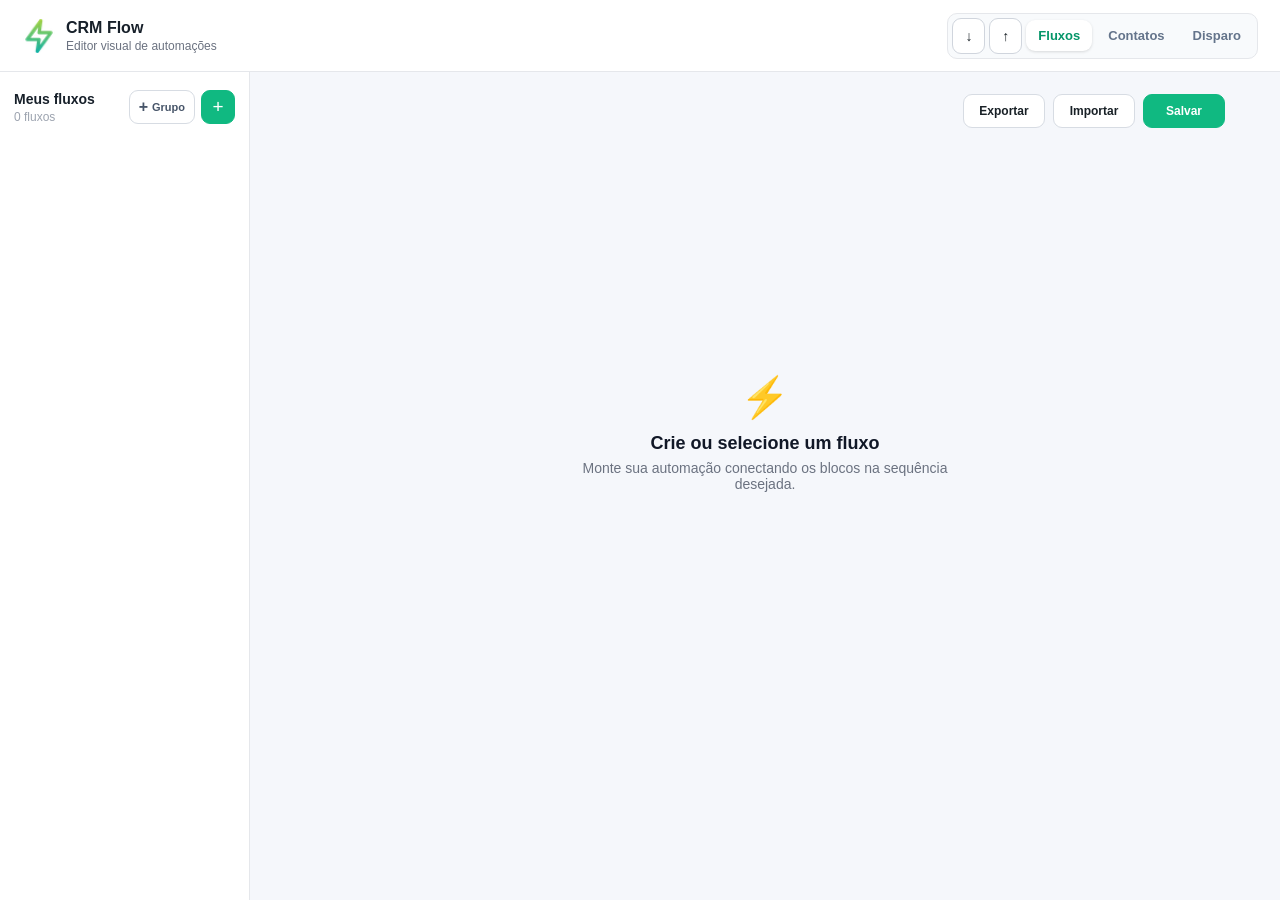
<file: editor.html>
<!doctype html>
<html lang="pt-BR">
<head>
  <meta charset="utf-8">
  <meta name="viewport" content="width=device-width,initial-scale=1">
  <title>CRM Flow</title>
  <link rel="icon" type="image/png" href="icons/icon-32.png">
  <link rel="stylesheet" href="styles.css">
  <style>
    .field-label-with-badge { display: flex; align-items: center; gap: 8px; }
    .bulk-count-badge {
      display: inline-flex; align-items: center; min-height: 20px; padding: 1px 7px;
      border-radius: 999px; background: #e9f7f2; color: #12805c;
      font-size: 11px; font-weight: 700; line-height: 1; white-space: nowrap;
    }
    .bulk-selected-tags { display: flex; flex-wrap: wrap; gap: 6px; margin-top: 7px; }
    .bulk-selected-tags:empty { display: none; }
    .bulk-selected-chip {
      display: inline-flex; align-items: center; gap: 6px; padding: 4px 8px;
      border-radius: 999px; background: #e9f7f2; color: #126f54;
      font-size: 11px; font-weight: 700;
    }
    .bulk-selected-chip button {
      display: grid; place-items: center; width: 16px; height: 16px; padding: 0;
      border: 0; border-radius: 50%; background: #cfeee3; color: #126f54;
      cursor: pointer; font: inherit; line-height: 1;
    }
    .bulk-selected-chip button:hover { background: #b9e4d5; }
    .bulk-tag-helper { margin-top: 5px; color: #78848c; font-size: 11px; }
  </style>
</head>
<body class="workflow-page">
  <header class="workflow-topbar">
    <div class="brand-area">
      <img src="icons/icon-32.png" alt="" class="brand-icon">
      <div>
        <strong>CRM Flow</strong>
        <span>Editor visual de automações</span>
      </div>
    </div>

    <nav class="app-section-nav" aria-label="Seções do CRM Flow">
      <div class="app-backup-actions" role="group" aria-label="Backup completo da ferramenta">
        <button id="fullBackupExportBtn" class="app-backup-button" type="button" title="Baixar backup completo" aria-label="Baixar backup completo">↓</button>
        <button id="fullBackupImportBtn" class="app-backup-button" type="button" title="Importar backup completo" aria-label="Importar backup completo">↑</button>
        <input id="fullBackupImportFile" type="file" hidden>
      </div>
      <button type="button" class="app-section-tab active" data-app-section="flows">Fluxos</button>
      <button type="button" class="app-section-tab" data-app-section="contacts">Contatos</button>
      <button type="button" class="app-section-tab" data-app-section="bulk">Disparo</button>
    </nav>

  </header>

  <main id="flowsSection" class="workflow-shell app-section">
    <aside class="flows-sidebar">
      <div class="sidebar-title">
        <div>
          <strong>Meus fluxos</strong>
          <span id="flowTotal">0 fluxos</span>
        </div>
        <div class="sidebar-title-actions">
          <button id="newFlowGroup" class="new-flow-group-button" type="button" title="Novo grupo" aria-label="Criar grupo de fluxos"><span aria-hidden="true">+</span> Grupo</button>
          <button id="newFlow" class="icon-button primary-small" type="button" title="Novo fluxo" aria-label="Criar fluxo">+</button>
        </div>
      </div>

      <div id="flowList" class="workflow-flow-list"></div>
    </aside>

    <section class="workflow-main">
      <div class="workflow-actions workflow-main-actions">
        <button id="exportBtn" class="workflow-btn secondary">Exportar</button>
        <button id="importBtn" class="workflow-btn secondary">Importar</button>
        <input id="importFile" class="hidden" type="file" accept=".json,application/json">
        <button id="saveBtn" class="workflow-btn primary">Salvar</button>
      </div>

      <div id="emptyState" class="workflow-empty">
        <div class="empty-icon">⚡</div>
        <strong>Crie ou selecione um fluxo</strong>
        <span>Monte sua automação conectando os blocos na sequência desejada.</span>
      </div>

      <div id="flowEditor" class="hidden">
        <div class="flow-header-card">
          <div class="flow-title-row">
            <input id="flowName" class="flow-name-input" placeholder="Nome do fluxo">
            <label class="workflow-switch">
              <input id="flowEnabled" type="checkbox">
              <span></span>
              <b>Fluxo ativo</b>
            </label>
          </div>

          <div class="trigger-grid">
            <label class="form-check trigger-enabled-option">
              <input id="triggersEnabled" class="form-check-input" type="checkbox">
              <span class="form-check-label">Ativar gatilhos automáticos</span>
            </label>
            <div id="triggerRows" class="trigger-rows"></div>
            <button id="addTrigger" class="add-trigger-btn" type="button">+ Gatilho</button>
            <label class="form-check workflow-once">
              <input id="oncePerChat" class="form-check-input" type="checkbox">
              <span class="form-check-label">Executar somente uma vez por conversa</span>
            </label>
          </div>
        </div>

        <div class="flow-metrics">
          <div class="flow-metric-card">
            <span>Disparos</span>
            <strong id="metricStarts">0</strong>
          </div>

          <div class="flow-metric-card">
            <span>Conclusões</span>
            <strong id="metricCompletions">0</strong>
          </div>

          <div class="flow-metric-card">
            <span>Taxa de conclusão</span>
            <strong id="metricCompletionRate">0%</strong>
          </div>

          <div class="flow-metric-card">
            <span>Respostas</span>
            <strong id="metricResponses">0</strong>
          </div>

          <div class="flow-metric-card">
            <span>Taxa de respostas</span>
            <strong id="metricResponseRate">0%</strong>
          </div>

          <button id="resetMetrics" class="reset-metrics-btn" type="button">
            Zerar métricas
          </button>
        </div>

        <div class="workflow-toolbar">
          <div>
            <strong>Workflow</strong>
            <span>Arraste os blocos para reorganizar</span>
          </div>
          <button id="openLibrary" class="workflow-btn primary">+ Adicionar bloco</button>
        </div>

        <div class="workflow-canvas">
          <div class="trigger-node">
            <div class="node-icon trigger">⚡</div>
            <div>
              <strong>Gatilho de entrada</strong>
              <span id="triggerSummary">Mensagem contém uma palavra</span>
            </div>
          </div>

          <div class="workflow-connector"></div>
          <div id="blocks" class="workflow-nodes"></div>

          <button id="addEndBlock" class="add-end-node">+ Adicionar próximo bloco</button>
        </div>
      </div>
    </section>

    <aside id="blockLibrary" class="block-library hidden">
      <div class="library-header">
        <div>
          <strong id="blockLibraryTitle">Adicionar bloco</strong>
          <span id="blockLibraryDescription">Clique para adicionar ao final ou arraste para uma posição</span>
        </div>
        <button id="closeLibrary" class="icon-button" type="button" aria-label="Fechar menu de funções">×</button>
      </div>

      <div class="library-search">
        <input id="blockSearch" placeholder="Pesquisar bloco">
      </div>

      <div class="library-grid">
        <button class="library-item" data-add="text">
          <img src="block-icons/text.png" alt="">
          <span><strong>Texto</strong><small>Enviar mensagem escrita</small></span>
        </button>
        <button class="library-item" data-add="image">
          <img src="block-icons/image.png" alt="">
          <span><strong>Imagem</strong><small>Enviar imagem com legenda</small></span>
        </button>
        <button class="library-item" data-add="video">
          <img src="block-icons/video.png" alt="">
          <span><strong>Vídeo</strong><small>Enviar arquivo de vídeo</small></span>
        </button>
        <button class="library-item" data-add="audio">
          <img src="block-icons/audio.png" alt="">
          <span><strong>Áudio</strong><small>Enviar mensagem de voz</small></span>
        </button>
        <button class="library-item" data-add="wait">
          <img src="block-icons/wait.png" alt="">
          <span><strong>Espera</strong><small>Aguardar antes de continuar</small></span>
        </button>
        <button class="library-item" data-add="await">
          <img src="block-icons/await.png" alt="">
          <span><strong>Aguardar resposta</strong><small>Esperar o contato responder</small></span>
        </button>
        <button class="library-item" data-add="condition">
          <img src="block-icons/condition.png" alt="">
          <span><strong>Condição</strong><small>Criar caminhos diferentes</small></span>
        </button>
        <button class="library-item" data-add="pause">
          <img src="block-icons/pause.png" alt="">
          <span><strong>Pausar automação</strong><small>Interromper para atendimento</small></span>
        </button>
        <button class="library-item" data-add="flow">
          <img src="block-icons/connect-flow.png" alt="">
          <span><strong>Conectar a outro fluxo</strong><small>Continuar em outro fluxo</small></span>
        </button>
        <button class="library-item" data-add="label">
          <img src="block-icons/label.svg" alt="">
          <span><strong>Aplicar etiqueta</strong><small>Adicionar etiqueta do WhatsApp</small></span>
        </button>
        <button class="library-item" data-add="removeLabel" type="button">
          <img src="block-icons/remove-label.svg" alt="">
          <span><strong>Remover etiqueta</strong><small>Retirar uma etiqueta do contato</small></span>
        </button>
      </div>
    </aside>
  </main>

  <section id="kanbanSection" class="app-section kanban-section hidden" hidden>
    <div class="kanban-header">
      <div>
        <h1>Kanban</h1>
        <p>Organize seus contatos por etapa e acompanhe cada oportunidade.</p>
      </div>
      <div class="kanban-header-actions">
        <label class="kanban-search">
          <span aria-hidden="true">⌕</span>
          <input id="kanbanSearch" type="search" placeholder="Buscar contato ou telefone">
        </label>
        <select id="kanbanBoardSelect" aria-label="Selecionar quadro"></select>
        <button id="kanbanNewBoard" class="workflow-btn secondary" type="button">+ Quadro</button>
        <button id="kanbanImportContacts" class="workflow-btn secondary" type="button">Importar lista</button>
        <button id="kanbanSyncWhatsapp" class="workflow-btn secondary kanban-sync" type="button">↻ WhatsApp</button>
        <button id="kanbanAddCard" class="workflow-btn primary" type="button">+ Contato</button>
      </div>
    </div>
    <div class="kanban-board-toolbar">
      <div>
        <strong id="kanbanBoardName">Funil de vendas</strong>
        <span id="kanbanBoardTotal">0 contatos</span>
      </div>
      <div>
        <button id="kanbanRenameBoard" type="button">Renomear</button>
        <button id="kanbanDeleteBoard" class="danger" type="button">Excluir quadro</button>
        <button id="kanbanAddColumn" type="button">+ Nova etapa</button>
      </div>
    </div>
    <div id="kanbanBoard" class="kanban-board" aria-label="Quadro Kanban"></div>
  </section>

  <div id="kanbanConversationModal" class="kanban-conversation-modal hidden" role="dialog" aria-modal="true" aria-labelledby="kanbanConversationName">
    <div class="kanban-conversation-dialog">
      <header>
        <div class="kanban-conversation-contact">
          <span id="kanbanConversationAvatar" class="kanban-avatar"></span>
          <div><strong id="kanbanConversationName"></strong><span id="kanbanConversationPhone"></span></div>
        </div>
        <button id="kanbanCloseConversation" type="button" aria-label="Fechar">×</button>
      </header>
      <div id="kanbanConversationMessages" class="kanban-conversation-messages"></div>
      <footer>
        <button id="kanbanOpenWhatsapp" class="workflow-btn primary" type="button">Abrir no WhatsApp</button>
      </footer>
    </div>
  </div>

  <section id="contactsSection" class="app-section app-module hidden">
    <div class="module-header">
      <div>
        <h1>Listas de contatos</h1>
        <p>Importe contatos e use os campos como variáveis nas mensagens.</p>
      </div>
    </div>

    <div class="module-card contact-import-card">
      <div class="node-field">
        <label>Nome da lista</label>
        <input id="contactListName" placeholder="Ex.: Clientes de julho">
      </div>
      <div class="node-field">
        <label>Planilha de contatos</label>
        <input id="contactFile" type="file" accept=".csv,text/csv">
      </div>
      <div class="contact-import-actions">
        <button id="importContacts" class="workflow-btn primary" type="button">Importar lista</button>
        <a class="workflow-btn secondary download-template" href="assets/modelo-contatos.csv" download>Baixar modelo</a>
      </div>
      <span id="contactImportFeedback" class="module-feedback"></span>
    </div>

    <div class="module-grid">
      <aside class="module-card contact-lists-panel">
        <div class="module-card-title">
          <strong>Listas salvas</strong>
          <span id="contactListCount">0</span>
        </div>
        <div id="contactLists" class="contact-lists"></div>
      </aside>
      <div class="module-card contacts-table-panel">
        <div class="module-card-title">
          <strong id="selectedContactListName" class="editable-list-name" title="Clique para editar">Selecione uma lista</strong>
          <div class="contact-table-actions">
            <select id="contactTagFilter" class="hidden" aria-label="Filtrar por etiqueta">
              <option value="">Todas as etiquetas</option>
            </select>
            <button id="addManualContact" class="contact-add-button hidden" type="button">+ Contato</button>
          </div>
        </div>
        <div class="contacts-table-wrap">
          <table class="contacts-table">
            <thead><tr><th>Nome</th><th>Sobrenome</th><th>Telefone</th><th>Etiqueta</th><th class="contact-action-heading"></th></tr></thead>
            <tbody id="contactsTableBody"></tbody>
          </table>
        </div>
      </div>
    </div>
  </section>

  <section id="bulkSection" class="app-section app-module hidden">
    <div class="module-header">
      <div>
        <h1>Disparo em massa</h1>
        <p>Escolha uma lista salva, uma etiqueta do WhatsApp ou todos os contatos e envie um fluxo ou uma mensagem criada na hora.</p>
      </div>
    </div>

    <div class="module-card bulk-form">
      <div class="node-field full">
        <label>Nome da campanha</label>
        <input id="bulkCampaignName" type="text" maxlength="80" placeholder="Ex.: Leads 24/07 — Consultoria">
      </div>
      <div class="bulk-config-row full">
        <div class="node-field full">
          <label class="field-label-with-badge">Origem dos contatos <span id="bulkContactCountBadge" class="bulk-count-badge">0 contatos</span></label>
          <select id="bulkContactList"><option value="">Selecione uma origem</option></select>
        </div>
      </div>
      <div id="bulkAdvancedFilters" class="bulk-tag-rules-panel full hidden">
        <div class="bulk-tag-rules-heading">
          <div>
            <h2>Regras de conversas e etiquetas</h2>
            <p>Defina quem recebe e quem fica de fora do disparo.</p>
          </div>
          <button id="bulkAddTagRule" class="bulk-add-tag-rule" type="button">+ Regra</button>
        </div>
        <div class="bulk-tag-rules-counts" aria-live="polite">
          <span>Incluir <span id="bulkTagSelectionBadge" class="bulk-count-badge">0 selecionadas</span></span>
          <span>Excluir <span id="bulkExcludeSelectionBadge" class="bulk-count-badge bulk-count-badge-danger">0 regras</span></span>
        </div>
        <div id="bulkTagRules" class="bulk-tag-rules" role="group" aria-label="Regras de conversas e etiquetas"></div>
        <div id="bulkIncludeModeWrap" class="bulk-include-mode hidden">
          <div class="bulk-include-mode-label">Quando houver mais de uma regra para incluir:</div>
          <div class="bulk-match-options" role="group" aria-label="Combinação das regras incluídas">
            <button type="button" data-bulk-match="any" class="active" aria-pressed="true">Qualquer uma <small>OU</small></button>
            <button type="button" data-bulk-match="all" aria-pressed="false">Todas juntas <small>E</small></button>
          </div>
        </div>
        <div id="bulkTagHelper" class="bulk-tag-helper">Selecione uma categoria ou etiqueta para incluir conversas. Use “Excluir” para retirar as correspondentes.</div>
      </div>
      <div class="bulk-config-row full">
        <div class="node-field">
          <label>Tipo de envio</label>
          <select id="bulkSendType">
            <option value="flow">Fluxo existente</option>
            <option value="message">Mensagem feita na hora</option>
          </select>
        </div>
        <div id="bulkFlowField" class="node-field">
          <label>Fluxo</label>
          <select id="bulkFlow"><option value="">Selecione um fluxo</option></select>
        </div>
      </div>
      <div id="bulkMessageField" class="node-field full hidden">
        <div class="bulk-message-heading">
          <label>Mensagem</label>
          <div id="bulkVariablesMenu" class="bulk-variable-buttons" aria-label="Variáveis da mensagem">
            <button type="button" data-bulk-variable="{nome}">{nome}</button>
            <button type="button" data-bulk-variable="{sobrenome}">{sobrenome}</button>
            <button type="button" data-bulk-variable="{telefone}">{telefone}</button>
            <button type="button" data-bulk-variable="{etiqueta}">{etiqueta}</button>
          </div>
        </div>
        <div id="bulkMessageVariations" class="bulk-message-variations">
          <div class="bulk-message-variation">
            <div class="bulk-message-variation-head hidden">
              <span>Mensagem</span>
              <button type="button" data-remove-bulk-message class="hidden" aria-label="Remover variação">×</button>
            </div>
            <textarea id="bulkMessage" data-bulk-message placeholder="Olá {nome}, temos uma novidade para você."></textarea>
          </div>
        </div>
        <button id="addBulkMessageVariation" class="add-bulk-variation" type="button">+ Variação</button>
      </div>
      <div class="node-field bulk-delay-field full">
        <div class="bulk-delay-heading">
          <label>Intervalo entre contatos (segundos)</label>
          <button id="bulkToggleDelay" class="wait-interval-toggle" type="button">Variar intervalo</button>
        </div>
        <div id="bulkFixedDelay">
          <input id="bulkDelay" type="number" min="1" max="3600" value="5">
        </div>
        <div id="bulkRangeDelay" class="bulk-delay-range hidden">
          <div>
            <label for="bulkDelayMin">Mínimo</label>
            <input id="bulkDelayMin" type="number" min="1" max="3600" value="5">
          </div>
          <div>
            <label for="bulkDelayMax">Máximo</label>
            <input id="bulkDelayMax" type="number" min="1" max="3600" value="10">
          </div>
        </div>
      </div>
      <div class="bulk-summary full">
        <strong id="bulkRecipientCount" aria-live="polite">0 contatos receberão</strong>
        <span id="bulkFilterRule">Revise a lista e o conteúdo antes de iniciar.</span>
        <div id="bulkFilterBreakdown" class="bulk-filter-breakdown"></div>
      </div>
      <details id="bulkRecipientPreview" class="bulk-recipient-preview full">
        <summary id="bulkRecipientPreviewSummary">Ver destinatários (0)</summary>
        <div id="bulkRecipientPreviewList" class="bulk-recipient-preview-list" role="list"></div>
      </details>
      <button id="startBulkSend" class="workflow-btn primary full" type="button">Iniciar disparo</button>
      <div id="bulkFeedback" class="module-feedback full"></div>
    </div>

    <div id="bulkCampaignPanel" class="module-card campaign-panel hidden">
      <div class="campaign-panel-head">
        <div>
          <strong id="campaignActiveName">Campanha</strong>
          <span id="campaignActiveDate"></span>
        </div>
        <div class="campaign-execution">
          <span id="campaignStatusBadge" class="campaign-status">Em execução</span>
          <button id="campaignEditMessages" class="campaign-edit-messages hidden" type="button"
            title="Editar campanha" aria-label="Editar campanha"
            aria-haspopup="dialog" aria-controls="campaignMessageModal">
            <svg viewBox="0 0 16 16" aria-hidden="true">
              <path d="m10.8 2.2 3 3-7.7 7.7-3.7.7.7-3.7 7.7-7.7Z"></path>
              <path d="m9.6 3.4 3 3"></path>
            </svg>
            <span>Editar campanha</span>
          </button>
          <button id="campaignPlayPause" type="button" title="Pausar campanha" aria-label="Pausar campanha">Ⅱ</button>
          <button id="campaignCancel" class="campaign-cancel hidden" type="button"
            title="Cancelar campanha" aria-label="Cancelar campanha">×</button>
          <button id="campaignDelete" class="campaign-delete hidden" type="button"
            title="Excluir campanha" aria-label="Excluir campanha">🗑</button>
        </div>
      </div>
      <div class="campaign-progress"><span id="campaignProgressBar"></span></div>
      <div id="campaignPauseReason" class="campaign-pause-reason hidden"></div>
      <div class="campaign-current">
        <div><span>Último enviado</span><strong id="campaignLastSent">—</strong></div>
        <div><span>Próximo envio</span><strong id="campaignNextSend">—</strong></div>
      </div>
      <div class="campaign-stats">
        <button id="campaignSentMetric" class="campaign-contacts-trigger" type="button"
          title="Ver contatos enviados" aria-haspopup="dialog"
          aria-controls="campaignContactsModal">
          <span>Enviados</span><strong id="campaignSent">0</strong>
        </button>
        <button id="campaignFailureMetric" class="campaign-contacts-trigger" type="button"
          title="Ver contatos que não foram enviados" aria-haspopup="dialog"
          aria-controls="campaignContactsModal">
          <span>Falhas</span><strong id="campaignFailed">0</strong>
        </button>
        <div><span>Taxa de aproveitamento</span><strong id="campaignSuccessRate">0%</strong></div>
        <div><span>Conclusão</span><strong id="campaignCompletion">0%</strong></div>
        <button id="campaignOpenedMetric" class="campaign-contacts-trigger" type="button"
          title="Ver contatos que abriram" aria-haspopup="dialog"
          aria-controls="campaignContactsModal">
          <span>Abertos</span><strong id="campaignOpened">0</strong>
        </button>
        <div><span>Taxa de abertura</span><strong id="campaignOpenRate">0%</strong></div>
        <button id="campaignRespondedMetric" class="campaign-contacts-trigger" type="button"
          title="Ver contatos que responderam" aria-haspopup="dialog"
          aria-controls="campaignContactsModal">
          <span>Respondidos</span><strong id="campaignResponded">0</strong>
        </button>
        <div><span>Taxa de resposta</span><strong id="campaignResponseRate">0%</strong></div>
      </div>
    </div>

    <div class="module-card campaign-history-card">
      <div class="module-card-title">
        <strong>Histórico de campanhas</strong>
        <div class="campaign-history-tools">
          <span id="campaignHistoryCount">0</span>
          <button id="importCampaignHistory" type="button" title="Importar histórico em CSV"
            aria-label="Importar histórico em CSV">
            <svg viewBox="0 0 16 16" aria-hidden="true">
              <path d="M8 2v9M4.5 7.5 8 11l3.5-3.5M3 14h10"></path>
            </svg>
          </button>
          <button id="exportCampaignHistory" type="button" title="Exportar histórico em CSV"
            aria-label="Exportar histórico em CSV">
            <svg viewBox="0 0 16 16" aria-hidden="true">
              <path d="M8 14V5M4.5 8.5 8 5l3.5 3.5M3 2h10"></path>
            </svg>
          </button>
          <button id="deleteCampaignHistory" class="campaign-history-clear" type="button"
            title="Excluir todo o histórico" aria-label="Excluir todo o histórico">
            <svg viewBox="0 0 16 16" aria-hidden="true">
              <path d="M3 4h10M6 4V2.5h4V4M4.5 4l.7 9.5h5.6l.7-9.5M6.5 6.5v4.5M9.5 6.5v4.5"></path>
            </svg>
          </button>
          <input id="campaignHistoryFile" class="hidden" type="file" accept=".csv,text/csv">
        </div>
      </div>
      <div id="campaignHistoryFeedback" class="campaign-history-feedback"></div>
      <div id="campaignHistory" class="campaign-history">
        <div class="module-empty">Nenhuma campanha realizada.</div>
      </div>
    </div>
  </section>

  <div id="campaignContactsModal" class="campaign-contacts-modal hidden" role="dialog"
    aria-modal="true" aria-labelledby="campaignContactsTitle"
    aria-describedby="campaignContactsCount">
    <div class="campaign-contacts-dialog" tabindex="-1">
      <div class="campaign-contacts-head">
        <div>
          <strong id="campaignContactsTitle">Contatos da campanha</strong>
          <span id="campaignContactsCount" aria-live="polite" aria-atomic="true">0 contatos</span>
        </div>
        <button id="closeCampaignContacts" type="button" title="Fechar"
          aria-label="Fechar lista de contatos">×</button>
      </div>
      <label class="campaign-contacts-search" for="campaignContactsSearch">
        <svg viewBox="0 0 16 16" aria-hidden="true">
          <circle cx="7" cy="7" r="4.5"></circle>
          <path d="m10.5 10.5 3 3"></path>
        </svg>
        <input id="campaignContactsSearch" type="search"
          placeholder="Buscar por nome ou telefone" autocomplete="off"
          aria-label="Buscar contato por nome ou telefone"
          aria-controls="campaignContactsList">
      </label>
      <div id="campaignContactsList" class="campaign-contacts-list" role="list"></div>
    </div>
  </div>

  <div id="campaignMessageModal" class="campaign-contacts-modal hidden" role="dialog"
    aria-modal="true" aria-labelledby="campaignMessageModalTitle"
    aria-describedby="campaignMessageModalHint">
    <div class="campaign-contacts-dialog campaign-message-dialog" tabindex="-1">
      <div class="campaign-contacts-head">
        <div>
          <strong id="campaignMessageModalTitle">Editar campanha</strong>
          <span id="campaignMessageModalHint">As alterações valerão somente para os próximos contatos pendentes.</span>
        </div>
        <button id="closeCampaignMessageModal" type="button" title="Fechar"
          aria-label="Fechar editor da campanha">×</button>
      </div>
      <div class="campaign-edit-body">
        <div id="campaignEditMessageSection" class="node-field full hidden">
          <div class="bulk-message-heading">
            <label>Mensagens</label>
            <div class="bulk-variable-buttons" aria-label="Variáveis da mensagem">
              <button type="button" data-campaign-variable="{nome}">{nome}</button>
              <button type="button" data-campaign-variable="{sobrenome}">{sobrenome}</button>
              <button type="button" data-campaign-variable="{telefone}">{telefone}</button>
              <button type="button" data-campaign-variable="{etiqueta}">{etiqueta}</button>
            </div>
          </div>
          <div id="campaignMessageFields" class="campaign-message-fields"></div>
          <button id="addCampaignMessageVariation" class="add-bulk-variation" type="button">+ Variação</button>
        </div>
        <div class="node-field full">
          <div class="bulk-delay-heading">
            <label>Intervalo entre contatos (segundos)</label>
            <button id="campaignEditToggleDelay" class="wait-interval-toggle" type="button">Variar intervalo</button>
          </div>
          <div id="campaignEditFixedDelay">
            <input id="campaignEditDelay" type="number" min="1" max="3600" value="5">
          </div>
          <div id="campaignEditRangeDelay" class="bulk-delay-range hidden">
            <div>
              <label for="campaignEditDelayMin">Mínimo</label>
              <input id="campaignEditDelayMin" type="number" min="1" max="3600" value="5">
            </div>
            <div>
              <label for="campaignEditDelayMax">Máximo</label>
              <input id="campaignEditDelayMax" type="number" min="1" max="3600" value="10">
            </div>
          </div>
        </div>
      </div>
      <div class="campaign-message-editor-footer">
        <span id="campaignMessageFeedback" role="status" aria-live="polite"></span>
        <div>
          <button id="cancelCampaignMessageEdit" type="button">Cancelar</button>
          <button id="saveCampaignMessageEdit" class="primary" type="button">Salvar campanha</button>
        </div>
      </div>
    </div>
  </div>

  <script src="message-formatting.js"></script>
  <script src="audio-converter.js"></script>
  <script src="video-converter.js"></script>
  <script src="editor.js"></script>
  <script src="contacts.js"></script>
</body>
</html>
</file>
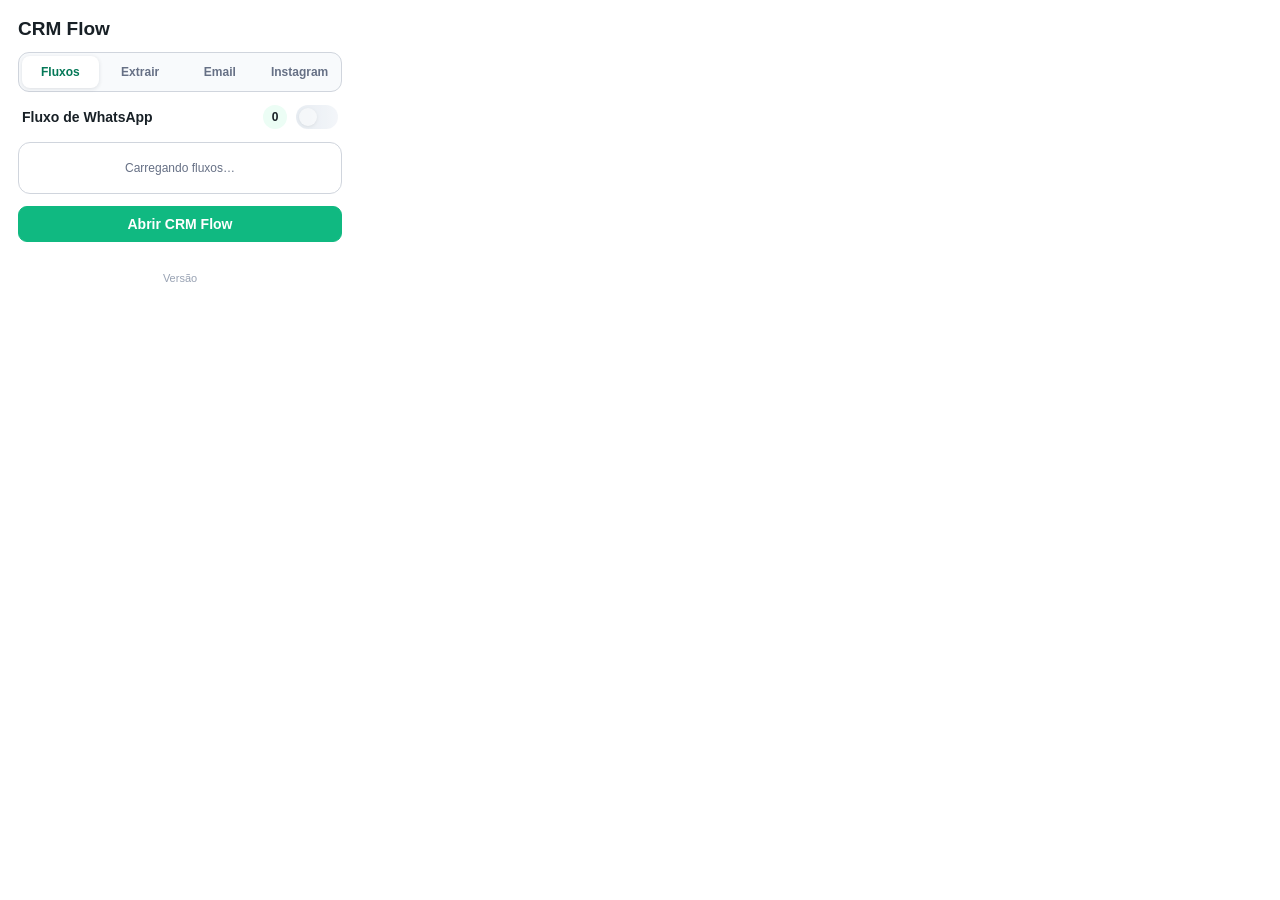
<file: popup.html>
<!doctype html>
<html lang="pt-BR">
<head>
  <meta charset="utf-8">
  <meta name="viewport" content="width=device-width,initial-scale=1">
  <title>CRM Flow</title>
  <link rel="icon" type="image/png" href="icons/icon-32.png">
  <link rel="stylesheet" href="styles.css">
</head>
<body class="popup">
  <main>
    <div class="popup-title-row">
      <h1>CRM Flow</h1>
    </div>
    <nav class="popup-tabs" role="tablist" aria-label="Recursos do CRM Flow">
      <button
        id="flowsTab"
        class="popup-tab active"
        type="button"
        role="tab"
        aria-selected="true"
        aria-controls="flowsPanel"
      >Fluxos</button>
      <button
        id="extractTab"
        class="popup-tab"
        type="button"
        role="tab"
        aria-selected="false"
        aria-controls="extractPanel"
      >Extrair</button>
      <button
        id="emailTab"
        class="popup-tab"
        type="button"
        role="tab"
        aria-selected="false"
        aria-controls="emailPanel"
      >Email</button>
      <button
        id="instagramTab"
        class="popup-tab"
        type="button"
        role="tab"
        aria-selected="false"
        aria-controls="instagramPanel"
      >Instagram</button>
    </nav>

    <div id="flowsPanel" class="popup-panel" role="tabpanel" aria-labelledby="flowsTab">
      <div class="popup-flows-head">
        <strong>Fluxo de WhatsApp</strong>
        <div class="popup-flows-head-actions">
          <span id="flowCount" class="flow-count">0</span>
          <button id="enabled" class="popup-master-switch loading" type="button"
            aria-pressed="false" aria-busy="true" aria-label="Carregando fluxos" disabled>
            <span class="popup-master-track" aria-hidden="true">
              <span class="popup-master-thumb"></span>
            </span>
          </button>
        </div>
      </div>
      <section class="popup-flows">
        <div id="flowListPopup" class="popup-flow-list">
          <div class="popup-empty">Carregando fluxos…</div>
        </div>
      </section>
      <button id="openEditor" class="primary popup-wide-button">Abrir CRM Flow</button>
    </div>

    <section
      id="extractPanel"
      class="popup-panel popup-extractor"
      role="tabpanel"
      aria-labelledby="extractTab"
      hidden
    >
      <h2 class="extract-title">Extrair números do WhatsApp</h2>
      <div class="extract-source-tabs" role="radiogroup" aria-label="Origem dos contatos">
        <button
          class="extract-source-tab active"
          type="button"
          data-extract-source="groups"
          aria-pressed="true"
        >Grupos</button>
        <button
          class="extract-source-tab"
          type="button"
          data-extract-source="labels"
          aria-pressed="false"
        >Etiquetas</button>
      </div>

      <label class="extract-search" for="extractionSearch">
        <svg viewBox="0 0 24 24" aria-hidden="true">
          <circle cx="11" cy="11" r="7"></circle>
          <path d="m20 20-4-4"></path>
        </svg>
        <input
          id="extractionSearch"
          type="search"
          placeholder="Buscar grupos"
          autocomplete="off"
          spellcheck="false"
        >
      </label>

      <div class="extract-toolbar">
        <label class="extract-select-all">
          <input id="extractSelectAll" type="checkbox">
          <span>Selecionar todos</span>
        </label>
        <button
          id="reloadExtractionSources"
          class="extract-icon-button"
          type="button"
          title="Atualizar lista"
          aria-label="Atualizar lista"
        >
          <svg viewBox="0 0 24 24" aria-hidden="true">
            <path d="M20 6v5h-5M4 18v-5h5M6.1 9A7 7 0 0 1 18 6l2 5M17.9 15A7 7 0 0 1 6 18l-2-5"></path>
          </svg>
        </button>
      </div>

      <div id="extractionSourceList" class="extract-source-list">
        <div class="popup-empty">Abra o WhatsApp Web para carregar os grupos.</div>
      </div>

      <label id="extractionTagRow" class="extract-tag-field" for="extractionTag">
        <span>Etiqueta dos contatos</span>
        <input
          id="extractionTag"
          type="text"
          maxlength="80"
          placeholder="Ex.: Leads de julho"
          autocomplete="off"
        >
      </label>

      <label id="includeAdminsRow" class="extract-option">
        <input id="includeAdmins" type="checkbox" checked>
        <span>Incluir administradores dos grupos</span>
      </label>

      <div id="extractionSummary" class="extract-summary">Nenhuma fonte selecionada.</div>

      <div class="extract-actions">
        <button id="startExtraction" class="primary" type="button" disabled>
          Extrair contatos
        </button>
        <button id="cancelExtraction" class="danger" type="button" hidden>
          Parar
        </button>
      </div>

      <div id="extractionResult" class="extract-result" hidden>
        <div>
          <strong id="extractionResultCount">0 contatos extraídos</strong>
          <small id="extractionResultDetails"></small>
        </div>
        <button id="downloadExtraction" class="primary" type="button">
          Baixar CSV
        </button>
      </div>
      <div id="extractionStatus" class="extract-status" aria-live="polite"></div>
    </section>

    <section
      id="emailPanel"
      class="popup-panel email-sender"
      role="tabpanel"
      aria-labelledby="emailTab"
      hidden
    >
      <h2 class="email-campaign-title">Disparar e-mail marketing</h2>
      <nav class="email-page-tabs" role="tablist" aria-label="Etapas da campanha de email">
        <button
          id="emailContentPageTab"
          type="button"
          class="email-page-tab active"
          role="tab"
          aria-selected="true"
          aria-controls="emailContentPage"
          data-email-page="emailContentPage"
        >Conteúdo</button>
        <button
          id="emailContactsPageTab"
          type="button"
          class="email-page-tab"
          role="tab"
          aria-selected="false"
          aria-controls="emailContactsPage"
          data-email-page="emailContactsPage"
        >Lista</button>
        <button
          id="emailControlPageTab"
          type="button"
          class="email-page-tab"
          role="tab"
          aria-selected="false"
          aria-controls="emailControlPage"
          data-email-page="emailControlPage"
        >Disparo</button>
      </nav>

      <section id="emailContentPage" class="email-page" role="tabpanel" aria-labelledby="emailContentPageTab">
        <h2>Conteúdo Gmail</h2>

        <div id="emailVariations" class="email-variations"></div>
        <div class="email-variation-actions">
          <button id="addEmailVariation" type="button" class="email-variation-add">
            <span aria-hidden="true">+</span> Adicionar outra variação
          </button>
          <span id="emailVariationChance" class="email-variation-chance"></span>
        </div>
      </section>

      <section id="emailContactsPage" class="email-page" role="tabpanel" aria-labelledby="emailContactsPageTab" hidden>
        <section class="email-box contact-list-box">
          <div class="contact-list-heading">
            <div class="contact-list-title">
              <div class="box-title">Lista de contatos</div>
            </div>
            <button id="downloadModel" type="button" class="contact-model-link">Modelo CSV</button>
          </div>
          <div class="contact-source-options" role="group" aria-label="Origem da lista de contatos">
            <button
              id="newEmailFileButton"
              type="button"
              class="contact-source-option"
            >Subir lista</button>
            <input id="fileInput" type="file" accept=".csv,.txt,text/csv,text/plain" multiple hidden>
            <button
              id="toggleSavedEmailLists"
              type="button"
              class="contact-source-option"
              aria-haspopup="dialog"
              aria-expanded="false"
              aria-controls="savedEmailListsModal"
            >Usar lista salva</button>
            <button
              id="openEmailListSave"
              type="button"
              class="list-save-open contact-list-save"
              aria-label="Salvar lista atual"
              title="Salvar lista atual"
              hidden
            >
              <svg viewBox="0 0 24 24" aria-hidden="true">
                <path d="M4 3h13l3 3v15H4z"></path>
                <path d="M8 3v6h8V3"></path>
                <path d="M8 21v-7h8v7"></path>
              </svg>
            </button>
          </div>
          <div id="listPreviewContainer" class="list-preview-box hidden">
            <div id="listPreview" class="list-preview hidden">
              <div id="listPreviewHeader"></div>
              <div id="activeEmailLists" class="active-email-lists hidden"></div>
            </div>
          </div>
        </section>
      </section>

      <div
        id="emailListSaveModal"
        class="email-list-save-modal"
        role="dialog"
        aria-modal="true"
        aria-labelledby="emailListSaveTitle"
        hidden
      >
        <div class="email-list-save-dialog">
          <div class="email-list-save-dialog-head">
            <strong id="emailListSaveTitle">Salvar lista</strong>
            <button id="closeEmailListSave" type="button" aria-label="Fechar">×</button>
          </div>
          <label for="emailListName">Nome da lista</label>
          <div class="email-list-save-row">
            <input id="emailListName" type="text" maxlength="80" placeholder="Ex.: Clientes de outubro">
            <button id="saveEmailList" type="button" disabled>Salvar</button>
          </div>
          <div id="savedEmailListFeedback" class="saved-email-list-feedback" aria-live="polite"></div>
        </div>
      </div>

      <div
        id="savedEmailListsModal"
        class="email-list-save-modal"
        role="dialog"
        aria-modal="true"
        aria-labelledby="savedEmailListsTitle"
        hidden
      >
        <div class="email-list-save-dialog saved-email-lists-dialog">
          <div class="email-list-save-dialog-head">
            <div class="saved-email-lists-title">
              <strong id="savedEmailListsTitle">Listas salvas</strong>
              <span id="savedEmailListCount" class="saved-email-list-count">0</span>
            </div>
            <button id="closeSavedEmailLists" type="button" aria-label="Fechar">×</button>
          </div>
          <div id="savedEmailLists" class="saved-email-lists">
            <div class="saved-email-lists-empty">Nenhuma lista salva.</div>
          </div>
        </div>
      </div>

      <section id="emailControlPage" class="email-page" role="tabpanel" aria-labelledby="emailControlPageTab" hidden>
        <section class="email-box">
          <div class="box-title">Controle de disparo por blocos</div>
          <label class="slider-label"><span>Emails por bloco</span><strong><span id="blockSizeValue">30</span> emails</strong></label>
          <input id="blockSize" class="range" type="range" min="1" max="150" step="1" value="30">
          <div class="timing-grid">
            <label><span>Intervalo Min. (s)</span><input id="minDelay" type="number" min="1" step="1" value="60"></label>
            <label><span>Máx. (s)</span><input id="maxDelay" type="number" min="1" step="1" value="180"></label>
            <label><span>Pausa (min) Bloco</span><input id="blockPause" type="number" min="0" step="1" value="60"></label>
          </div>
        </section>

        <div class="estimate-label">Resumo da campanha:</div>
        <div id="blockEstimate" class="estimate">Suba uma lista para calcular os blocos.</div>
        <div class="email-actions"><button id="start" type="button">Iniciar envio</button><button id="stop" type="button" class="secondary">Parar</button></div>
      </section>
      <p id="status" aria-live="polite"></p>
    </section>

    <section
      id="instagramPanel"
      class="popup-panel instagram-panel"
      role="tabpanel"
      aria-labelledby="instagramTab"
      hidden
    >
      <img src="ig-logo.png" alt="Instagram" class="instagram-panel-icon">
      <div class="instagram-feature-list" aria-label="Recursos do Instagram">
        <div>
          <strong>CRM para Instagram</strong>
          <span>Organize contatos do Direct em um Kanban, acompanhe perfis e notas e automatize chatbots, modelos, etiquetas e mensagens em massa.</span>
        </div>
      </div>
      <button id="openInstagram" class="primary popup-wide-button instagram-open-button" type="button">
        Abrir Instagram
      </button>
    </section>
  </main>
  <div id="extensionVersion" class="extension-version">Versão</div>
  <script src="extractor-utils.js"></script>
  <script src="popup.js"></script>
  <script type="module" src="gmail-popup.js"></script>
  <script type="module" src="gmail-lists.js"></script>
</body>
</html>
</file>
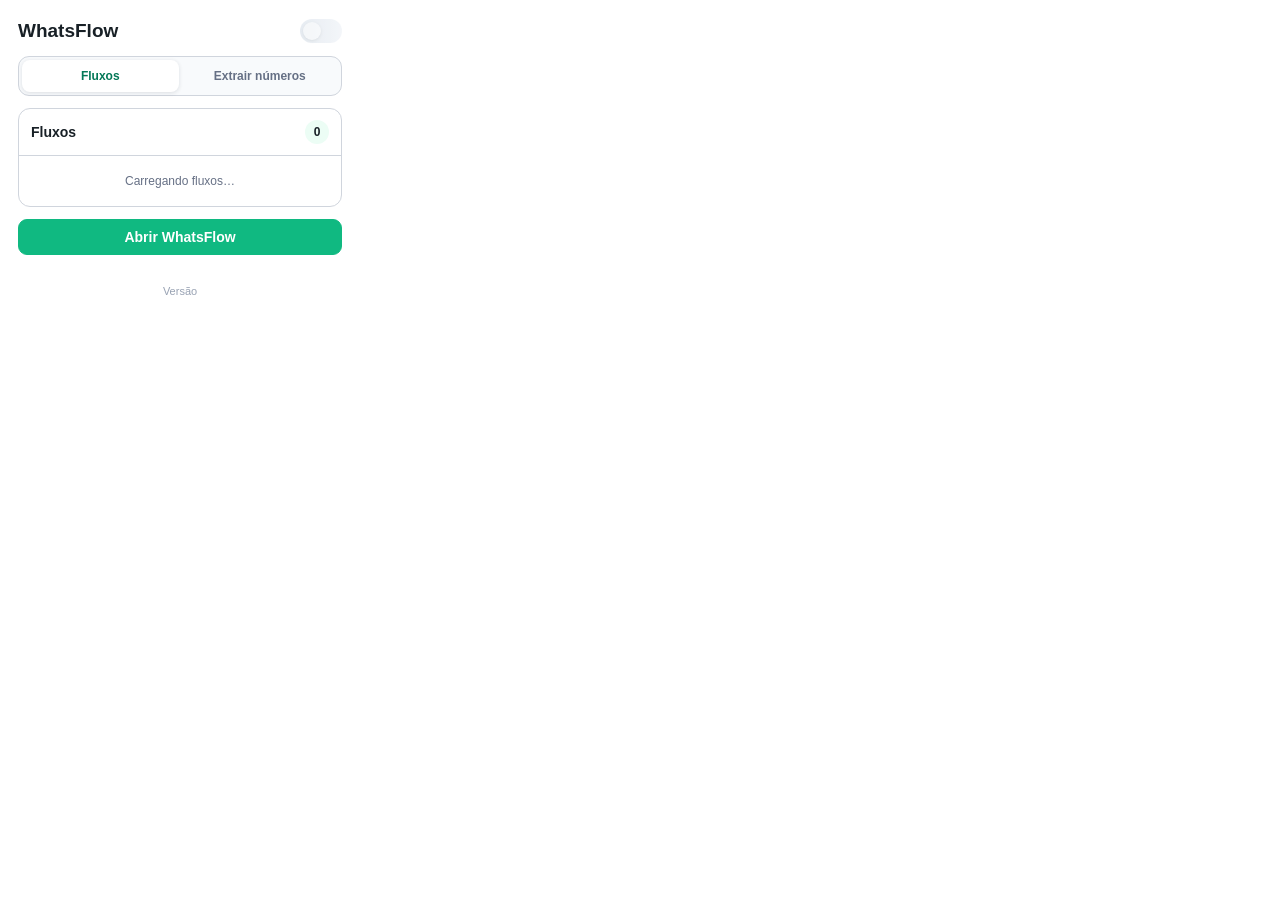
<file: whatsapp-flow-extension-v2.3.5-install/popup.html>
<!doctype html>
<html lang="pt-BR">
<head>
  <meta charset="utf-8">
  <meta name="viewport" content="width=device-width,initial-scale=1">
  <title>WhatsApp Flow Builder</title>
  <link rel="icon" type="image/png" href="icons/icon-32.png">
  <link rel="stylesheet" href="styles.css">
</head>
<body class="popup">
  <main>
    <div class="popup-title-row">
      <h1>WhatsFlow</h1>
      <button id="enabled" class="popup-master-switch loading" type="button"
        aria-pressed="false" aria-busy="true" aria-label="Carregando automações" disabled>
        <span class="popup-master-track" aria-hidden="true">
          <span class="popup-master-thumb"></span>
        </span>
      </button>
    </div>
    <nav class="popup-tabs" role="tablist" aria-label="Recursos do WhatsFlow">
      <button
        id="flowsTab"
        class="popup-tab active"
        type="button"
        role="tab"
        aria-selected="true"
        aria-controls="flowsPanel"
      >Fluxos</button>
      <button
        id="extractTab"
        class="popup-tab"
        type="button"
        role="tab"
        aria-selected="false"
        aria-controls="extractPanel"
      >Extrair números</button>
    </nav>

    <div id="flowsPanel" class="popup-panel" role="tabpanel" aria-labelledby="flowsTab">
      <section class="popup-flows">
        <div class="popup-flows-head">
          <strong>Fluxos</strong>
          <span id="flowCount" class="flow-count">0</span>
        </div>
        <div id="flowListPopup" class="popup-flow-list">
          <div class="popup-empty">Carregando fluxos…</div>
        </div>
      </section>
      <button id="openEditor" class="primary popup-wide-button">Abrir WhatsFlow</button>
    </div>

    <section
      id="extractPanel"
      class="popup-panel popup-extractor"
      role="tabpanel"
      aria-labelledby="extractTab"
      hidden
    >
      <div class="extract-source-tabs" role="radiogroup" aria-label="Origem dos contatos">
        <button
          class="extract-source-tab active"
          type="button"
          data-extract-source="groups"
          aria-pressed="true"
        >Grupos</button>
        <button
          class="extract-source-tab"
          type="button"
          data-extract-source="labels"
          aria-pressed="false"
        >Etiquetas</button>
      </div>

      <label class="extract-search" for="extractionSearch">
        <svg viewBox="0 0 24 24" aria-hidden="true">
          <circle cx="11" cy="11" r="7"></circle>
          <path d="m20 20-4-4"></path>
        </svg>
        <input
          id="extractionSearch"
          type="search"
          placeholder="Buscar grupos"
          autocomplete="off"
          spellcheck="false"
        >
      </label>

      <div class="extract-toolbar">
        <label class="extract-select-all">
          <input id="extractSelectAll" type="checkbox">
          <span>Selecionar todos</span>
        </label>
        <button
          id="reloadExtractionSources"
          class="extract-icon-button"
          type="button"
          title="Atualizar lista"
          aria-label="Atualizar lista"
        >
          <svg viewBox="0 0 24 24" aria-hidden="true">
            <path d="M20 6v5h-5M4 18v-5h5M6.1 9A7 7 0 0 1 18 6l2 5M17.9 15A7 7 0 0 1 6 18l-2-5"></path>
          </svg>
        </button>
      </div>

      <div id="extractionSourceList" class="extract-source-list">
        <div class="popup-empty">Abra o WhatsApp Web para carregar os grupos.</div>
      </div>

      <label id="extractionTagRow" class="extract-tag-field" for="extractionTag">
        <span>Etiqueta dos contatos</span>
        <input
          id="extractionTag"
          type="text"
          maxlength="80"
          placeholder="Ex.: Leads de julho"
          autocomplete="off"
        >
      </label>

      <label id="includeAdminsRow" class="extract-option">
        <input id="includeAdmins" type="checkbox" checked>
        <span>Incluir administradores dos grupos</span>
      </label>

      <div id="extractionSummary" class="extract-summary">Nenhuma fonte selecionada.</div>

      <div class="extract-actions">
        <button id="startExtraction" class="primary" type="button" disabled>
          Extrair contatos
        </button>
        <button id="cancelExtraction" class="danger" type="button" hidden>
          Parar
        </button>
      </div>

      <div id="extractionResult" class="extract-result" hidden>
        <div>
          <strong id="extractionResultCount">0 contatos extraídos</strong>
          <small id="extractionResultDetails"></small>
        </div>
        <button id="downloadExtraction" class="primary" type="button">
          Baixar CSV
        </button>
      </div>
      <div id="extractionStatus" class="extract-status" aria-live="polite"></div>
    </section>
  </main>
  <div id="extensionVersion" class="extension-version">Versão</div>
  <script src="extractor-utils.js"></script>
  <script src="popup.js"></script>
</body>
</html>
</file>
<file: styles.css>
:root{
  color-scheme:light dark;
  --bg:#f5f7f9;--panel:#fff;--text:#182026;--muted:#667085;
  --border:#d0d5dd;--primary:#10b981;--danger:#dc2626;--soft:#ecfdf5;
}
@media(prefers-color-scheme:dark){
  :root{--bg:#111827;--panel:#1f2937;--text:#f9fafb;--muted:#9ca3af;--border:#374151;--soft:#123b31}
}
*{box-sizing:border-box}
body{margin:0;background:var(--bg);color:var(--text);font:14px Arial,sans-serif}
button,input,select,textarea{font:inherit}
button{border:1px solid var(--border);border-radius:9px;padding:9px 12px;background:var(--panel);color:var(--text);cursor:pointer}
button:hover{filter:brightness(.97)}
button.primary{background:var(--primary);border-color:var(--primary);color:#fff;font-weight:700}
button.danger{color:var(--danger)}
input,select,textarea{width:100%;padding:9px;border:1px solid var(--border);border-radius:8px;background:var(--panel);color:var(--text)}
textarea{min-height:90px;resize:vertical}
label{display:block;font-weight:600;margin-bottom:5px}
.muted{color:var(--muted);font-size:12px}
.popup{width:520px;background:var(--panel)}
.popup main{padding:18px;display:grid;gap:12px}
.popup h1{font-size:19px;margin:0}
.popup-title-row{
  display:flex;
  align-items:center;
  justify-content:space-between;
  gap:12px;
}
.popup-master-switch{
  width:42px;
  height:26px;
  padding:0;
  border:0;
  background:transparent;
}
.popup-master-track{
  position:relative;
  display:block;
  width:42px;
  height:24px;
  border-radius:999px;
  background:#cbd5e1;
  transition:background .18s ease;
}
.popup-master-thumb{
  position:absolute;
  top:3px;
  left:3px;
  width:18px;
  height:18px;
  border-radius:50%;
  background:#fff;
  box-shadow:0 1px 3px #0003;
  transition:transform .18s ease;
}
.popup-master-switch.active .popup-master-track{background:#10b981}
.popup-master-switch.active .popup-master-thumb{transform:translateX(18px)}
.popup-master-switch.loading .popup-master-track{
  background:linear-gradient(90deg,#dbe3ec,#eef2f7,#dbe3ec);
  background-size:200% 100%;
  animation:popup-switch-loading 1s linear infinite;
}
.popup-master-switch.loading .popup-master-thumb{opacity:.55}
@keyframes popup-switch-loading{to{background-position:-200% 0}}
.popup-master-switch:focus-visible .popup-master-track{
  outline:2px solid #10b981;
  outline-offset:2px;
}
.switch-row{display:flex;align-items:center;gap:9px}
.switch-row input{width:auto}
.popup-master-button{
  width:100%;
  min-height:42px;
  display:flex;
  align-items:center;
  justify-content:center;
  gap:9px;
  border-color:#a7f3d0;
  background:#ecfdf5;
  color:#047857;
  font-weight:700;
}
.popup-master-button.active{
  border-color:#fecaca;
  background:#fef2f2;
  color:#b91c1c;
}
.popup-master-dot{
  width:9px;
  height:9px;
  border-radius:50%;
  background:#10b981;
}
.popup-master-button.active .popup-master-dot{background:#ef4444}
.status{padding:10px;background:var(--soft);border-radius:8px}
.editor-shell{max-width:1180px;margin:auto;padding:20px}
.topbar{display:flex;gap:12px;align-items:center;justify-content:space-between;margin-bottom:16px}
.topbar h1{margin:0;font-size:24px}
.grid{display:grid;grid-template-columns:300px 1fr;gap:16px}
.panel{background:var(--panel);border:1px solid var(--border);border-radius:12px;padding:14px}
.flow-list{display:grid;gap:8px;margin-top:12px}
.flow-item{display:flex;gap:8px;align-items:center}
.flow-item button:first-child{flex:1;text-align:left}
.flow-item.active button:first-child{border-color:var(--primary)}
.form-grid{display:grid;grid-template-columns:1fr 1fr;gap:12px}
.full{grid-column:1/-1}
.blocks{display:grid;gap:10px;margin-top:14px}
.block{border:1px solid var(--border);border-left:5px solid var(--primary);border-radius:10px;padding:12px;background:var(--panel)}
.block-head{display:flex;align-items:center;justify-content:space-between;gap:8px;margin-bottom:10px}
.block-title{font-weight:700}
.block-actions{display:flex;gap:6px}
.block-actions button{padding:5px 8px}
.row{display:flex;gap:8px;align-items:end}
.row>*{flex:1}
.toolbar{display:flex;gap:8px;flex-wrap:wrap;margin:12px 0}
.notice{padding:10px;border:1px solid var(--border);border-radius:9px;background:var(--soft)}
.hidden{display:none!important}
@media(max-width:800px){
  .grid{grid-template-columns:1fr}
  .form-grid{grid-template-columns:1fr}
  .full{grid-column:auto}
}


.block-picker{
  display:grid;
  grid-template-columns:repeat(4,minmax(0,1fr));
  gap:10px;
  margin:16px 0;
}
.picker-card{
  min-height:78px;
  display:flex;
  align-items:center;
  gap:10px;
  padding:12px;
  text-align:left;
}
.picker-card:hover{border-color:var(--primary)}
.picker-card strong,.picker-card small{display:block}
.picker-card small{margin-top:4px;color:var(--muted);line-height:1.25}
.picker-icon{
  display:grid;
  place-items:center;
  flex:0 0 36px;
  height:36px;
  border-radius:9px;
  background:var(--soft);
  font-weight:700;
}
.block[data-block-type="text"]{border-left-color:#10b981}
.block[data-block-type="image"]{border-left-color:#3b82f6}
.block[data-block-type="video"]{border-left-color:#8b5cf6}
.block[data-block-type="audio"]{border-left-color:#ef4444}
.block[data-block-type="wait"]{border-left-color:#f59e0b}
.file-status{
  margin-top:8px;padding:8px 10px;border:1px dashed var(--border);
  border-radius:8px;color:var(--muted)
}
.audio-note{
  padding:10px;border-radius:9px;background:var(--soft);margin-top:8px
}
@media(max-width:1000px){.block-picker{grid-template-columns:repeat(2,minmax(0,1fr))}}
@media(max-width:560px){.block-picker{grid-template-columns:1fr}}


.await-timeout-disabled{
  opacity:.5;
}
.await-help{
  padding:10px 12px;
  border:1px solid var(--border);
  border-radius:9px;
  background:var(--soft);
  color:var(--muted);
}


/* ===== Topo padronizado ===== */
.top-actions{
  display:flex;
  align-items:center;
  gap:10px;
  flex-wrap:wrap;
}

.top-action-btn{
  width:154px;
  height:46px;
  display:inline-flex;
  align-items:center;
  justify-content:center;
  gap:8px;
  padding:0 16px;
  border-radius:11px;
  font-weight:700;
  white-space:nowrap;
}

.top-action-btn.secondary-action{
  background:var(--panel);
  border:1px solid var(--border);
  color:var(--text);
}

.top-action-btn.secondary-action:hover{
  border-color:var(--primary);
  background:var(--soft);
}

.top-action-btn.primary{
  background:var(--primary);
  border-color:var(--primary);
  color:#fff;
}

.top-action-icon{
  display:inline-grid;
  place-items:center;
  width:20px;
  height:20px;
  font-size:15px;
  line-height:1;
}

/* ===== Cards de seleção de blocos ===== */
.block-picker{
  display:grid;
  grid-template-columns:repeat(4,minmax(0,1fr));
  gap:12px;
  margin:18px 0 20px;
}

.picker-card{
  position:relative;
  min-height:104px;
  display:flex;
  align-items:flex-start;
  gap:12px;
  padding:15px;
  text-align:left;
  border:1px solid var(--border);
  border-radius:14px;
  background:var(--panel);
  transition:border-color .18s ease, background .18s ease, transform .18s ease;
  overflow:hidden;
}

.picker-card::after{
  content:"";
  position:absolute;
  inset:auto 0 0 0;
  height:3px;
  background:transparent;
  transition:background .18s ease;
}

.picker-card:hover{
  border-color:var(--primary);
  background:var(--soft);
  transform:translateY(-1px);
}

.picker-card:hover::after{
  background:var(--primary);
}

.picker-icon{
  display:grid;
  place-items:center;
  flex:0 0 42px;
  width:42px;
  height:42px;
  border-radius:12px;
  font-size:17px;
  font-weight:800;
  border:1px solid transparent;
}

.picker-content{
  min-width:0;
  display:block;
  padding-top:1px;
}

.picker-content strong{
  display:block;
  margin:0 0 5px;
  color:var(--text);
  font-size:15px;
  line-height:1.15;
}

.picker-content small{
  display:block;
  color:var(--muted);
  font-size:12px;
  line-height:1.35;
}

.picker-text{
  background:rgba(16,185,129,.12);
  color:#059669;
  border-color:rgba(16,185,129,.18);
}

.picker-image{
  background:rgba(59,130,246,.12);
  color:#2563eb;
  border-color:rgba(59,130,246,.18);
}

.picker-video{
  background:rgba(139,92,246,.12);
  color:#7c3aed;
  border-color:rgba(139,92,246,.18);
}

.picker-audio{
  background:rgba(239,68,68,.12);
  color:#dc2626;
  border-color:rgba(239,68,68,.18);
}

.picker-wait{
  background:rgba(245,158,11,.14);
  color:#d97706;
  border-color:rgba(245,158,11,.2);
}

.picker-await{
  background:rgba(14,165,233,.12);
  color:#0284c7;
  border-color:rgba(14,165,233,.18);
}

.picker-condition{
  background:rgba(99,102,241,.12);
  color:#4f46e5;
  border-color:rgba(99,102,241,.18);
}

.picker-pause{
  background:rgba(107,114,128,.14);
  color:#4b5563;
  border-color:rgba(107,114,128,.2);
}

@media(max-width:1000px){
  .block-picker{grid-template-columns:repeat(2,minmax(0,1fr))}
  .top-action-btn{width:145px}
}

@media(max-width:640px){
  .block-picker{grid-template-columns:1fr}
  .top-actions{width:100%}
  .top-action-btn{width:100%}
}


/* ===== Lista de fluxos no popup ===== */
.popup{
  width:360px;
}

.popup main{
  padding:18px;
  gap:12px;
}

.popup-flows{
  border:1px solid var(--border);
  border-radius:12px;
  overflow:hidden;
  background:var(--panel);
}

.popup-flows-head{
  display:flex;
  align-items:center;
  justify-content:space-between;
  padding:0 4px;
}

.popup-flows-head-actions{
  display:flex;
  align-items:center;
  gap:9px;
}

.popup-flows.master-disabled .popup-flow-list{
  display:none;
}

.flow-count{
  min-width:24px;
  height:24px;
  display:inline-grid;
  place-items:center;
  padding:0 7px;
  border-radius:999px;
  background:var(--soft);
  color:var(--text);
  font-size:12px;
  font-weight:700;
}

.popup-flow-list{
  display:grid;
  max-height:240px;
  overflow-y:auto;
  overflow-x:hidden;
  scrollbar-width:thin;
  scrollbar-color:#cbd5e1 transparent;
}

.popup-flow-item{
  display:flex;
  align-items:center;
  gap:12px;
  width:100%;
  height:48px;
  min-width:0;
  padding:6px 10px;
  border-bottom:1px solid var(--border);
}

.popup-flow-item:last-child{
  border-bottom:0;
}

.popup-flow-item:hover{
  background:var(--soft);
}

.popup-flow-info{
  flex:1;
  min-width:0;
}

.popup-flow-name{
  color:var(--text);
  font-size:13px;
  font-weight:700;
  white-space:nowrap;
  overflow:hidden;
  text-overflow:ellipsis;
}

.popup-flow-trigger{
  margin-top:1px;
  color:var(--muted);
  font-size:10px;
  line-height:1.2;
  white-space:nowrap;
  text-overflow:ellipsis;
  overflow:hidden;
}

.popup-flow-list::-webkit-scrollbar{width:6px}
.popup-flow-list::-webkit-scrollbar-thumb{
  border-radius:999px;
  background:#cbd5e1;
}

.popup-empty{
  padding:18px 12px;
  color:var(--muted);
  text-align:center;
  font-size:12px;
}

.popup-toggle{
  display:inline-flex;
  flex:0 0 42px;
  align-items:center;
  width:42px;
  margin:0;
  margin-bottom:0;
  cursor:pointer;
}

.popup-toggle input{
  position:absolute;
  opacity:0;
  pointer-events:none;
}

.popup-toggle-track{
  position:relative;
  display:block;
  width:42px;
  height:24px;
  border-radius:999px;
  background:#d0d5dd;
  transition:background .18s ease;
}

.popup-toggle-thumb{
  position:absolute;
  top:3px;
  left:3px;
  width:18px;
  height:18px;
  border-radius:50%;
  background:#fff;
  box-shadow:0 1px 3px #0003;
  transition:transform .18s ease;
}

.popup-toggle input:checked + .popup-toggle-track{
  background:var(--primary);
}

.popup-toggle input:checked + .popup-toggle-track .popup-toggle-thumb{
  transform:translateX(18px);
}

.popup-toggle input:focus-visible + .popup-toggle-track{
  outline:2px solid var(--primary);
  outline-offset:2px;
}

.popup-tabs{
  display:grid;
  grid-template-columns:repeat(4,minmax(0,1fr));
  gap:3px;
  padding:3px;
  border:1px solid var(--border);
  border-radius:11px;
  background:#f8fafc;
}

.instagram-panel{
  gap:12px;
}

.instagram-panel-icon{
  width:68px;
  height:68px;
  object-fit:contain;
  justify-self:center;
  display:block;
  border:0;
  border-radius:50%;
  background:transparent;
  box-shadow:none;
}

.instagram-feature-list{
  display:grid;
  gap:8px;
}

.instagram-feature-list > div{
  display:grid;
  gap:3px;
  padding:10px 12px;
  border:1px solid var(--border);
  border-radius:10px;
  background:var(--panel);
}

.instagram-feature-list strong{
  color:#047857;
  font-size:12px;
}

.instagram-feature-list span{
  color:var(--muted);
  font-size:11px;
  line-height:1.4;
}

.instagram-open-button{
  min-height:42px;
}

.popup-tab{
  min-height:32px;
  padding:6px 8px;
  border:0;
  border-radius:8px;
  background:transparent;
  color:var(--muted);
  font-size:12px;
  font-weight:700;
}

.popup-tab.active{
  background:var(--panel);
  color:#047857;
  box-shadow:0 1px 4px #1018281f;
}

.popup-tab:focus-visible,
.extract-source-tab:focus-visible{
  outline:2px solid var(--primary);
  outline-offset:1px;
}

.popup-panel{
  display:grid;
  gap:12px;
}

.popup-panel[hidden],
.popup-extractor [hidden]{
  display:none !important;
}

.popup-wide-button{
  width:100%;
}

.popup-extractor{
  gap:9px;
}

.extract-title{
  margin:0;
  color:var(--text);
  font-size:16px;
  line-height:1.2;
}

/* ===== Envio individual pelo Gmail no popup ===== */
.email-sender{
  min-width:0;
  overflow:visible;
  padding:0;
}

.email-sender .email-page-tabs{
  display:grid;
  grid-template-columns:repeat(3,minmax(0,1fr));
  gap:3px;
  padding:3px;
  border:1px solid var(--border);
  border-radius:11px;
  background:#f8fafc;
}

.email-sender .email-page-tab{
  min-width:0;
  min-height:36px;
  padding:5px 4px;
  border:0;
  border-radius:8px;
  color:#64748b;
  background:transparent;
  box-shadow:none;
  font-size:10px;
  font-weight:700;
  line-height:1.15;
}

.email-sender .email-page-tab.active{
  color:#047857;
  background:#fff;
  box-shadow:0 1px 4px #1018281f;
}

.email-sender .email-page-tab:focus-visible{
  outline:2px solid var(--primary);
  outline-offset:1px;
}

.email-sender .email-page{
  display:grid;
  gap:10px;
  min-width:0;
}

.email-sender .email-page[hidden]{display:none !important}

.email-sender h2{
  margin:0;
  color:var(--text);
  font-size:16px;
  line-height:1.2;
}

.email-sender label{
  display:block;
  margin:10px 0 6px;
  font-size:13px;
  font-weight:700;
}

.email-sender small{
  display:block;
  margin-top:4px;
  color:var(--muted);
  font-size:11px;
  font-weight:400;
}

.email-sender .mode-panel{
  display:flex;
  align-items:center;
  justify-content:space-between;
  gap:12px;
  padding:10px 11px;
  border:1px solid #a7f3d0;
  border-radius:12px;
  background:var(--soft);
  box-shadow:0 1px 3px #1018280d;
}

.email-sender .mode-panel.html-mode{
  border-color:#6ee7b7;
  background:var(--soft);
}

.email-sender .mode-panel.text-mode{
  border-color:#6ee7b7;
  background:var(--soft);
}

.email-sender .mode-title{
  color:#475569;
  font-size:12px;
  font-weight:700;
}

.email-sender .mode-status{
  color:#047857;
  font-size:15px;
  font-weight:800;
  letter-spacing:.2px;
}

.email-sender .html-mode .mode-status,
.email-sender .text-mode .mode-status{color:#047857}
.email-sender .mode-actions{display:flex;gap:8px}
.email-sender .mode-choice{
  min-width:66px;
  border:1px solid #a7f3d0;
  padding:8px 11px;
  background:var(--panel);
  color:#047857;
  font-weight:700;
}
.email-sender .mode-choice.active{
  border-color:var(--primary);
  background:var(--primary);
  color:#fff;
  box-shadow:0 2px 5px #10b9812e;
}
.email-sender .html-help{
  padding:8px;
  border:1px solid #a7f3d0;
  border-radius:8px;
  background:#ecfdf5;
  color:#065f46;
  font-size:12px;
  line-height:1.35;
}

.email-sender .email-model{
  overflow:hidden;
  border:1px solid var(--border);
  border-radius:11px;
  background:var(--panel);
  box-shadow:0 1px 3px #1018280a;
}

.email-sender .model-title{
  display:flex;
  align-items:center;
  justify-content:space-between;
  gap:8px;
  width:100%;
  min-height:40px;
  padding:9px 11px;
  border:0;
  border-radius:0;
  background:var(--panel);
  color:var(--text);
  text-align:left;
  font-weight:700;
}

.email-sender .model-title span{
  color:#475569;
  font-size:11px;
  font-weight:400;
}

.email-sender .model-title::after{
  content:"›";
  margin-left:auto;
  color:#059669;
  font-size:19px;
  line-height:1;
  transition:transform .16s ease;
}
.email-sender .model-content{
  display:none;
  padding:0 11px 11px;
  border-top:1px solid #ecf0f3;
  background:#fff;
}
.email-sender .email-model.open .model-content{display:block}
.email-sender .email-model.open{
  border-color:#6ee7b7;
}
.email-sender .email-model.open .model-title{
  background:var(--soft);
  color:#047857;
}
.email-sender .email-model.open .model-title::after{transform:rotate(90deg)}
.email-sender .grid-2{display:grid;grid-template-columns:1fr 1fr;gap:10px}
.email-sender .timing-grid{
  display:grid;
  grid-template-columns:1fr 1fr 1fr;
  gap:8px;
}
.email-sender .timing-grid label{
  display:flex;
  flex-direction:column;
  gap:4px;
  min-width:0;
  margin:10px 0 0;
  font-size:10px;
}
.email-sender .timing-grid label span{
  display:block;
  white-space:nowrap;
}
.email-sender .timing-grid input{
  display:block;
  min-width:0;
  width:100%;
  margin:0;
}
.email-sender .rotation-info{
  padding:9px 10px;
  border:1px solid #a7f3d0;
  border-radius:9px;
  background:var(--soft);
  color:#047857;
  font-size:12px;
  line-height:1.35;
}

.email-sender .email-variations{
  display:grid;
  gap:10px;
}

.email-sender .email-variation{
  padding:10px;
  border:1px solid #e5e7eb;
  border-radius:10px;
  background:#f8fafc;
}

.email-sender .email-variation-header{
  display:flex;
  align-items:center;
  justify-content:space-between;
  gap:8px;
  margin-bottom:4px;
  color:#334155;
  font-size:13px;
}

.email-sender .email-variation.collapsed .email-variation-header{margin-bottom:0}

.email-sender .email-variation-header-actions{
  display:flex;
  align-items:center;
  gap:5px;
}

.email-sender .email-variation-toggle{
  display:flex;
  align-items:center;
  justify-content:center;
  width:24px;
  height:24px;
  min-width:24px;
  padding:0;
  border-color:#cbd5e1;
  color:#64748b;
  background:#fff;
  box-shadow:none;
}

.email-sender .email-variation-toggle span{
  display:block;
  width:7px;
  height:7px;
  border-right:1.5px solid currentColor;
  border-bottom:1.5px solid currentColor;
  transform:rotate(225deg) translate(-1px,-1px);
}

.email-sender .email-variation-toggle[aria-expanded="false"] span{
  transform:rotate(45deg) translate(-1px,-1px);
}

.email-sender .email-variation-toggle:hover{
  border-color:#6ee7b7;
  color:#047857;
  background:#ecfdf5;
}

.email-sender .email-variation-toggle:focus{outline:none}
.email-sender .email-variation-toggle:focus-visible{
  outline:2px solid rgba(16,185,129,.25);
  outline-offset:1px;
}

.email-sender .email-variation-content[hidden]{display:none}

.email-sender .email-variation-remove{
  width:24px;
  height:24px;
  min-width:24px;
  padding:0;
  border-color:#fecaca;
  color:#ef4444;
  background:#fff;
  font-size:15px;
  line-height:1;
}

.email-sender .email-variation input,
.email-sender .email-variation textarea{
  background:#fff;
}

.email-sender .email-message-field{
  margin-top:10px;
}

.email-sender .email-message-label{
  display:flex;
  align-items:center;
  justify-content:space-between;
  flex-wrap:wrap;
  gap:8px;
  margin-bottom:6px;
  font-size:13px;
}

.email-sender .email-message-tools{
  display:flex;
  align-items:center;
  flex-wrap:wrap;
  justify-content:flex-end;
  gap:6px;
}

.email-sender .email-message-format{
  display:flex;
  align-items:center;
  gap:4px;
  color:#64748b;
  font-size:12px;
  font-weight:600;
}

.email-sender .email-html-picker{
  width:auto;
  min-width:0;
  padding:3px 7px;
  border:1px dashed #10b981;
  border-radius:6px;
  color:#059669;
  background:#ecfdf5;
  font-size:10px;
  font-weight:700;
}

.email-sender .email-html-picker:hover,
.email-sender .email-html-picker.active{
  color:#047857;
  background:#d1fae5;
}

.email-sender .email-message-field textarea{
  min-height:86px;
  resize:vertical;
}

.email-sender .email-message-field input[hidden]{
  display:none !important;
}

.email-sender .email-variation-actions{
  display:flex;
  align-items:center;
  flex-wrap:wrap;
  gap:8px;
}

.email-sender .email-variation-add{
  width:auto;
  padding:8px 12px;
  border-style:dashed;
  border-color:#10b981;
  color:#059669;
  background:#ecfdf5;
  font-weight:700;
}

.email-sender .email-variation-add span{
  display:inline-block;
  margin-right:4px;
  font-size:18px;
  line-height:12px;
}

.email-sender .email-variation-add:disabled{
  border-color:#d1d5db;
  color:#9ca3af;
  background:#f8fafc;
}

.email-sender .email-variation-chance{
  color:#64748b;
  font-size:12px;
}

.email-sender .email-box{
  padding:10px;
  border:1px solid var(--border);
  border-radius:11px;
  background:var(--panel);
  box-shadow:0 1px 3px #1018280a;
}

.email-sender .contact-list-heading{
  display:flex;
  align-items:center;
  justify-content:space-between;
  gap:10px;
  margin-bottom:7px;
}

.email-sender .contact-list-title{
  display:flex;
  align-items:center;
  gap:7px;
  min-width:0;
}

.email-sender .contact-list-title .box-title{margin-bottom:0}

.email-sender .contact-list-title > span{
  color:#64748b;
  font-size:10px;
  font-weight:600;
}

.email-sender .contact-model-link{
  width:auto;
  min-width:0;
  padding:2px 3px;
  border:0;
  color:#64748b;
  background:transparent;
  box-shadow:none;
  font-size:10px;
  font-weight:650;
  text-decoration:underline;
  text-underline-offset:2px;
}

.email-sender .contact-model-link:hover{color:#047857;background:transparent}

.email-sender .box-title{margin-bottom:4px;font-size:13px;font-weight:700}
.email-sender .hint{margin:0 0 8px;color:var(--muted);font-size:12px;line-height:1.35}
.email-sender .list-preview{
  margin-top:8px;
  overflow:visible;
  border:0;
  border-radius:0;
  background:transparent;
  font-size:12px;
  line-height:1.45;
}
.email-sender .list-preview-box .list-preview{margin-top:0}
.email-sender .contact-list-box .list-preview-box{margin-top:8px}
.email-sender .list-preview-header{
  display:flex;
  align-items:center;
  justify-content:space-between;
  gap:8px;
  padding:0 0 6px;
  border-bottom:0;
  color:#64748b;
  background:transparent;
  font-size:10px;
  font-weight:700;
}
.email-sender .list-preview.open .list-preview-header{border-bottom:0}
.email-sender .list-preview-title{
  display:flex;
  align-items:center;
  gap:6px;
}
.email-sender .email-count-badge{
  padding:2px 7px;
  border-radius:999px;
  color:#047857;
  background:#d1fae5;
  font-size:10px;
  font-weight:800;
}
.email-sender .list-save-open{
  display:flex;
  align-items:center;
  justify-content:center;
  width:26px;
  height:26px;
  min-width:26px;
  padding:0;
  border:0;
  border-radius:6px;
  color:#64748b;
  background:transparent;
  box-shadow:none;
  appearance:none;
}
.email-sender .list-save-open svg{
  width:15px;
  height:15px;
  fill:none;
  stroke:currentColor;
  stroke-width:1.8;
  stroke-linecap:round;
  stroke-linejoin:round;
}
.email-sender .list-save-open:hover{color:#047857;background:#ecfdf5}
.email-sender .list-save-open:focus{outline:none}
.email-sender .list-save-open:focus-visible{
  outline:2px solid rgba(16,185,129,.25);
  outline-offset:1px;
}
.email-sender .list-actions,.email-sender .email-actions{display:flex;gap:8px;margin-top:8px}
.email-sender .list-actions button{flex:1}
.email-sender .contact-source-options{
  display:grid;
  grid-template-columns:repeat(2,minmax(0,1fr));
  gap:7px;
}
.email-sender .contact-source-options.has-save-action{
  grid-template-columns:repeat(2,minmax(0,1fr)) 32px;
}
.email-sender .contact-source-options .contact-list-save{
  width:32px;
  min-width:32px;
  height:auto;
  border:1px solid #d0d5dd;
  background:#f8fafc;
}
.email-sender .contact-source-options .contact-list-save[hidden]{display:none}
.email-sender .contact-source-option{
  min-width:0;
  padding:7px 6px;
  border:1px solid #d0d5dd;
  border-radius:7px;
  color:#475569;
  background:#f8fafc;
  box-shadow:none;
  font-size:11px;
  font-weight:700;
}
.email-sender .contact-source-option:hover,
.email-sender .contact-source-option.active{
  border-color:#6ee7b7;
  color:#047857;
  background:#ecfdf5;
}
.email-sender .contact-source-panel{
  margin-top:8px;
}
.email-sender .contact-source-panel[hidden]{display:none}
.email-sender .contact-source-options input[hidden]{display:none !important}
.email-sender .active-email-lists{
  display:grid;
  gap:5px;
  margin-top:8px;
}
.email-sender .list-preview .active-email-lists{
  margin-top:0;
  padding:0;
}
.email-sender .active-email-list{
  display:grid;
  grid-template-columns:minmax(0,1fr) auto 20px;
  align-items:center;
  gap:7px;
  min-height:30px;
  padding:5px 7px 5px 9px;
  border:1px solid #dbe4ec;
  border-radius:8px;
  background:#fff;
}
.email-sender .active-email-list-name{
  overflow:hidden;
  color:#334155;
  font-size:11px;
  font-weight:650;
  text-overflow:ellipsis;
  white-space:nowrap;
}
.email-sender .active-email-list-count{
  padding:2px 6px;
  border-radius:999px;
  color:#047857;
  background:#ecfdf5;
  font-size:9px;
  font-weight:750;
  white-space:nowrap;
}
.email-sender .active-email-list-remove{
  width:20px;
  min-width:20px;
  height:20px;
  padding:0;
  border:0;
  color:#ef4444;
  background:transparent;
  box-shadow:none;
  font-size:17px;
  line-height:1;
}
.email-sender .active-email-list-remove:hover{color:#b91c1c;background:transparent}
.email-sender button.secondary{border-color:#d0d5dd;background:#f8fafc;color:var(--text)}
.email-sender button.danger{border-color:#fecaca;background:#fff;color:#dc2626}
.email-sender .slider-label{display:flex;align-items:center;justify-content:space-between}
.email-sender .slider-label strong{color:#0f766e}
.email-sender .range{margin-top:6px;padding:0;border:0}
.email-sender .estimate-label{
  margin:10px 0 4px;
  color:#334155;
  font-size:11px;
  font-weight:700;
}
.email-sender .estimate{
  margin-top:0;
  padding:8px;
  border:1px solid #a7f3d0;
  border-radius:8px;
  background:var(--soft);
  color:#047857;
  font-size:12px;
  line-height:1.4;
}
.email-sender .variables{color:var(--muted);font-size:12px;line-height:1.6}
.email-sender .variables code{padding:2px 5px;border-radius:5px;background:var(--soft);color:#047857}
.email-sender .email-confirm{display:flex;align-items:flex-start;gap:8px;font-weight:400;line-height:1.3}
.email-sender .email-confirm input{width:auto;margin-top:2px}
.email-sender .email-actions{margin-top:0}
.email-sender .email-actions button{flex:1}
.email-sender #start{border-color:var(--primary);background:var(--primary);color:#fff}
.email-sender #status{min-height:18px;margin:0;color:#0f766e;font-size:13px}
.email-sender .note{margin:0;color:var(--muted);font-size:12px;line-height:1.35}
.email-sender input[type="file"]{
  padding:5px;
  background:#fff;
  color:var(--muted);
}
.email-sender input[type="file"]::file-selector-button{
  margin-right:8px;
  padding:7px 9px;
  border:1px solid #a7f3d0;
  border-radius:7px;
  background:var(--soft);
  color:#047857;
  font-weight:700;
  cursor:pointer;
}

.extract-source-tabs{
  display:grid;
  grid-template-columns:1fr 1fr;
  gap:6px;
}

.extract-source-tab{
  min-height:33px;
  padding:6px 9px;
  border-color:#d1fae5;
  background:#f8fafc;
  color:var(--muted);
  font-size:12px;
  font-weight:700;
}

.extract-source-tab.active{
  border-color:#6ee7b7;
  background:var(--soft);
  color:#047857;
}

.extract-search{
  position:relative;
  display:block;
  margin:0;
}

.extract-search svg{
  position:absolute;
  z-index:1;
  top:50%;
  left:10px;
  width:15px;
  height:15px;
  transform:translateY(-50%);
  fill:none;
  stroke:#98a2b3;
  stroke-width:2;
  stroke-linecap:round;
  pointer-events:none;
}

.extract-search input{
  height:35px;
  padding:7px 30px 7px 32px;
  border-color:var(--border);
  border-radius:9px;
  font-size:11px;
}

.extract-search input:focus{
  border-color:#6ee7b7;
  outline:2px solid #d1fae5;
  outline-offset:0;
}

.extract-toolbar{
  display:flex;
  align-items:center;
  justify-content:space-between;
  min-height:28px;
}

.extract-select-all,
.extract-option{
  display:flex;
  align-items:center;
  gap:7px;
  margin:0;
  color:var(--text);
  font-size:11px;
  font-weight:700;
  cursor:pointer;
}

.extract-select-all input,
.extract-option input,
.extract-source-item input{
  flex:0 0 auto;
  width:15px;
  height:15px;
  margin:0;
  padding:0;
  accent-color:var(--primary);
}

.extract-icon-button{
  display:grid;
  place-items:center;
  width:28px;
  height:28px;
  padding:5px;
  border-color:#d1fae5;
  color:#059669;
}

.extract-icon-button svg{
  width:16px;
  height:16px;
  fill:none;
  stroke:currentColor;
  stroke-width:2;
  stroke-linecap:round;
  stroke-linejoin:round;
}

.extract-source-list{
  display:grid;
  max-height:184px;
  overflow-y:auto;
  overflow-x:hidden;
  border:1px solid var(--border);
  border-radius:10px;
  background:var(--panel);
  scrollbar-width:thin;
  scrollbar-color:#cbd5e1 transparent;
}

.extract-source-list::-webkit-scrollbar{width:6px}
.extract-source-list::-webkit-scrollbar-thumb{
  border-radius:999px;
  background:#cbd5e1;
}

.extract-source-item{
  display:flex;
  align-items:center;
  gap:9px;
  min-width:0;
  min-height:45px;
  margin:0;
  padding:6px 10px;
  border-bottom:1px solid var(--border);
  cursor:pointer;
}

.extract-source-item:last-child{
  border-bottom:0;
}

.extract-source-item:hover{
  background:var(--soft);
}

.extract-source-copy{
  display:grid;
  min-width:0;
  gap:2px;
}

.extract-source-copy strong{
  overflow:hidden;
  color:var(--text);
  font-size:12px;
  line-height:1.2;
  text-overflow:ellipsis;
  white-space:nowrap;
}

.extract-source-copy small{
  color:var(--muted);
  font-size:10px;
  font-weight:400;
}

.extract-option{
  padding:1px 2px;
  color:var(--muted);
  font-weight:600;
}

.extract-tag-field{
  display:grid;
  gap:5px;
  margin:0;
  color:var(--text);
  font-size:11px;
  font-weight:700;
}

.extract-tag-field input{
  height:35px;
  padding:7px 10px;
  border-color:var(--border);
  border-radius:9px;
  font-size:11px;
  font-weight:400;
}

.extract-tag-field input:focus{
  border-color:#6ee7b7;
  outline:2px solid #d1fae5;
  outline-offset:0;
}

.extract-summary{
  min-height:30px;
  padding:8px 9px;
  border-radius:8px;
  background:#f8fafc;
  color:var(--muted);
  font-size:11px;
}

.extract-actions{
  display:flex;
  gap:7px;
}

.extract-actions button:first-child{
  flex:1;
}

.extract-actions button{
  min-height:36px;
  padding:7px 10px;
  font-size:12px;
}

.extract-result{
  display:flex;
  align-items:center;
  justify-content:space-between;
  gap:10px;
  padding:9px;
  border:1px solid #a7f3d0;
  border-radius:9px;
  background:var(--soft);
}

.extract-result > div{
  display:grid;
  min-width:0;
  gap:2px;
}

.extract-result strong{
  color:#047857;
  font-size:11px;
}

.extract-result small{
  color:var(--muted);
  font-size:9px;
  line-height:1.25;
}

.extract-result button{
  flex:0 0 auto;
  min-height:32px;
  padding:6px 9px;
  font-size:10px;
}

.extract-status{
  min-height:14px;
  color:var(--muted);
  font-size:10px;
  line-height:1.3;
}

.extract-loading::after{
  content:"";
  display:inline-block;
  width:10px;
  height:10px;
  margin-left:6px;
  border:2px solid #a7f3d0;
  border-top-color:#059669;
  border-radius:50%;
  vertical-align:-2px;
  animation:wf-extract-spin .75s linear infinite;
}

@keyframes wf-extract-spin{
  to{transform:rotate(360deg)}
}

@media(prefers-color-scheme:dark){
  .popup-tabs,
  .extract-source-tab,
  .extract-summary{
    background:#111827;
  }
}


/* Ícones reais sem bolinhas, fundos ou caracteres */
.picker-card{align-items:center}

.picker-icon,
.picker-text,
.picker-image,
.picker-video,
.picker-audio,
.picker-wait,
.picker-await,
.picker-condition,
.picker-pause{
  display:none !important;
}

.picker-icon-img{
  display:block;
  flex:0 0 36px;
  width:36px;
  height:36px;
  object-fit:contain;
  background:transparent;
  border:0;
  border-radius:0;
  padding:0;
}

.block-title{
  display:flex;
  align-items:center;
  gap:9px;
}

.block-title-icon{
  display:block;
  width:21px;
  height:21px;
  object-fit:contain;
  background:transparent;
  border:0;
  border-radius:0;
  padding:0;
}


/* ===== Workflow Typebot ===== */
.workflow-page{
  min-height:100vh;
  background:#f5f7fb;
  color:#17202a;
}

.workflow-topbar{
  position:sticky;
  top:0;
  z-index:30;
  height:72px;
  display:flex;
  align-items:center;
  justify-content:space-between;
  padding:0 22px;
  background:#fff;
  border-bottom:1px solid #e5e7eb;
}

.brand-area{
  display:flex;
  align-items:center;
  gap:10px;
}

.brand-area img{width:34px;height:34px}
.brand-area strong,.brand-area span{display:block}
.brand-area strong{font-size:16px}
.brand-area span{margin-top:2px;color:#6b7280;font-size:12px}

.app-section-nav{
  display:flex;
  align-items:center;
  gap:4px;
  padding:4px;
  border:1px solid #e5e7eb;
  border-radius:10px;
  background:#f8fafc;
}

.app-section-tab{
  padding:8px 12px;
  border:0;
  background:transparent;
  color:#64748b;
  font-size:13px;
  font-weight:700;
}

.app-section-tab.active{
  background:#fff;
  color:#059669;
  box-shadow:0 1px 3px #0002;
}

.workflow-actions{
  display:flex;
  gap:8px;
}

.workflow-btn{
  height:40px;
  min-width:112px;
  display:inline-flex;
  align-items:center;
  justify-content:center;
  border-radius:9px;
  font-weight:700;
}

.workflow-btn.secondary{
  background:#fff;
  border:1px solid #d7dce3;
}

.workflow-btn.primary{
  background:#10b981;
  border-color:#10b981;
  color:#fff;
}

.workflow-shell{
  display:grid;
  grid-template-columns:250px minmax(0,1fr);
  min-height:calc(100vh - 72px);
}

.app-module{
  min-height:calc(100vh - 72px);
  padding:24px;
}

.module-header{
  max-width:1100px;
  display:flex;
  align-items:center;
  justify-content:space-between;
  gap:16px;
  margin:0 auto 18px;
}

.module-header h1{margin:0;font-size:24px}
.module-header p{margin:5px 0 0;color:#64748b}
.download-template{text-decoration:none}

.module-card{
  border:1px solid #e5e7eb;
  border-radius:14px;
  background:#fff;
  box-shadow:0 1px 2px #0000000a;
}

/* Kanban */
.kanban-section{min-height:calc(100vh - 72px);padding:22px;background:#f5f7fb;overflow:hidden}
.kanban-header,.kanban-board-toolbar{display:flex;align-items:center;justify-content:space-between;gap:16px}
.kanban-header{margin-bottom:16px}
.kanban-header h1{margin:0;font-size:24px}.kanban-header p{margin:5px 0 0;color:#64748b}
.kanban-header-actions{display:flex;align-items:center;gap:8px}
.kanban-header-actions select{width:190px;height:40px;background:#fff}
.kanban-header-actions .workflow-btn{min-width:auto;padding:0 14px}
.kanban-search{height:40px;display:flex;align-items:center;gap:7px;padding:0 11px;border:1px solid #d7dce3;border-radius:9px;background:#fff;color:#94a3b8}
.kanban-search input{width:210px;border:0;outline:0;background:transparent}
.kanban-board-toolbar{padding:12px 14px;border:1px solid #e5e7eb;border-bottom:0;border-radius:13px 13px 0 0;background:#fff}
.kanban-board-toolbar>div:first-child strong,.kanban-board-toolbar>div:first-child span{display:block}
.kanban-board-toolbar>div:first-child span{margin-top:2px;color:#64748b;font-size:12px}
.kanban-board-toolbar>div:last-child{display:flex;gap:6px}
.kanban-board-toolbar button{height:32px;padding:0 10px;border:1px solid #d7dce3;border-radius:7px;background:#fff;color:#475569;font-size:12px;font-weight:700}
.kanban-board-toolbar button:last-child{border-color:#a7f3d0;background:#ecfdf5;color:#047857}.kanban-board-toolbar button.danger{color:#dc2626}
.kanban-board{height:calc(100vh - 205px);display:flex;align-items:flex-start;gap:12px;padding:14px;overflow:auto;border:1px solid #e5e7eb;border-radius:0 0 13px 13px;background:#eef2f7}
.kanban-column{width:280px;min-width:280px;max-height:100%;display:flex;flex-direction:column;border:1px solid #e1e6ed;border-radius:11px;background:#f8fafc}
.kanban-column-head{display:flex;align-items:center;justify-content:space-between;gap:8px;padding:12px;border-top:3px solid var(--column-color);border-radius:10px 10px 0 0;background:#fff}
.kanban-column-title{min-width:0;display:flex;align-items:center;gap:7px}.kanban-column-title strong{overflow:hidden;text-overflow:ellipsis;white-space:nowrap;font-size:13px}
.kanban-column-title b{min-width:22px;padding:2px 6px;border-radius:999px;background:#eef2f7;color:#64748b;text-align:center;font-size:11px}
.kanban-column-dot{width:8px;height:8px;flex:none;border-radius:50%;background:var(--column-color)}
.kanban-column-actions{display:flex;align-items:center;gap:2px}.kanban-column-actions button,.kanban-card-top button{width:25px;height:25px;padding:0;border:0;border-radius:6px;background:transparent;color:#64748b;font-weight:800}.kanban-column-actions button:hover,.kanban-card-top button:hover{background:#f1f5f9}
.kanban-card-list{min-height:96px;display:flex;flex-direction:column;gap:9px;padding:9px;overflow-y:auto;transition:.15s}.kanban-card-list.drag-over{background:#d1fae5;box-shadow:inset 0 0 0 2px #10b981}
.kanban-card{padding:11px;border:1px solid #e2e8f0;border-radius:9px;background:#fff;box-shadow:0 1px 2px #0000000a;cursor:grab}.kanban-card:hover{border-color:#a7f3d0;box-shadow:0 4px 12px #0f172a12}.kanban-card.dragging{opacity:.4}
.kanban-card-top{display:flex;align-items:center;justify-content:space-between;margin-bottom:7px}
.kanban-avatar{width:28px;height:28px;display:grid;place-items:center;border-radius:50%;background:#d1fae5;color:#047857;font-size:10px;font-weight:800}
.kanban-card>strong,.kanban-card>span,.kanban-card>p{display:block}.kanban-card>strong{font-size:13px}.kanban-phone{margin-top:3px;color:#64748b;font-size:11px}.kanban-card p{margin:8px 0 0;padding-top:8px;border-top:1px solid #f1f5f9;color:#475569;font-size:11px;line-height:1.35}
.kanban-card-footer{display:flex;align-items:center;justify-content:space-between;gap:8px;margin-top:9px}.kanban-card-footer>div{display:flex;align-items:center;gap:7px}.kanban-card-footer time{color:#94a3b8;font-size:10px}.kanban-tag{max-width:150px;overflow:hidden;text-overflow:ellipsis;white-space:nowrap;padding:3px 7px;border-radius:999px;background:#eff6ff;color:#2563eb;font-size:10px;font-weight:700}
.kanban-open-chat{padding:3px 7px;border:1px solid #a7f3d0;border-radius:6px;background:#ecfdf5;color:#047857;font-size:10px;font-weight:800}.kanban-open-chat:hover{background:#10b981;color:#fff}
.kanban-empty-column{min-height:68px;border:1px dashed #cbd5e1;border-radius:8px;background:transparent;color:#94a3b8;font-size:12px}.kanban-empty-column:hover{border-color:#10b981;color:#059669;background:#ecfdf5}
.kanban-new-column{width:250px;min-width:250px;height:44px;border:1px dashed #94a3b8;border-radius:10px;background:#ffffffaa;color:#475569;font-weight:700}.kanban-new-column:hover{border-color:#10b981;background:#ecfdf5;color:#047857}
.kanban-conversation-modal{position:fixed;inset:0;z-index:100;display:grid;place-items:center;padding:20px;background:#0f172a66;backdrop-filter:blur(2px)}
.kanban-conversation-modal.hidden{display:none}.kanban-conversation-dialog{width:min(440px,calc(100vw - 32px));height:min(650px,calc(100vh - 40px));display:flex;flex-direction:column;overflow:hidden;border:1px solid #dbe2ea;border-radius:16px;background:#efeae2;box-shadow:0 24px 70px #0005}
.kanban-conversation-dialog>header{display:flex;align-items:center;justify-content:space-between;padding:13px 15px;border-bottom:1px solid #dbe2ea;background:#fff}.kanban-conversation-contact{display:flex;align-items:center;gap:10px}.kanban-conversation-contact .kanban-avatar{width:36px;height:36px}.kanban-conversation-contact strong,.kanban-conversation-contact span{display:block}.kanban-conversation-contact span{margin-top:2px;color:#64748b;font-size:11px}.kanban-conversation-dialog>header>button{width:32px;height:32px;border:0;border-radius:8px;background:transparent;color:#64748b;font-size:23px}.kanban-conversation-dialog>header>button:hover{background:#f1f5f9}
.kanban-conversation-messages{flex:1;display:flex;flex-direction:column;gap:7px;padding:16px;overflow-y:auto;background-color:#efeae2;background-image:radial-gradient(#d8d0c7 1px,transparent 1px);background-size:18px 18px}.kanban-message{max-width:82%;display:flex;flex-direction:column;gap:3px;padding:8px 10px;border-radius:8px;background:#fff;box-shadow:0 1px 1px #0002;font-size:12px;line-height:1.4}.kanban-message.outgoing{align-self:flex-end;background:#d9fdd3}.kanban-message.incoming{align-self:flex-start}.kanban-message time{align-self:flex-end;color:#64748b;font-size:9px}.kanban-conversation-empty{margin:auto;padding:12px 16px;border-radius:10px;background:#ffffffdd;color:#64748b;text-align:center;font-size:12px}
.kanban-conversation-dialog>footer{display:flex;justify-content:flex-end;padding:12px;border-top:1px solid #dbe2ea;background:#fff}.kanban-conversation-dialog>footer .workflow-btn{height:36px;min-width:auto;padding:0 14px}

@media(max-width:900px){.kanban-header{align-items:flex-start;flex-direction:column}.kanban-header-actions{width:100%;flex-wrap:wrap}.kanban-search{flex:1}.kanban-search input{width:100%}.kanban-board{height:calc(100vh - 270px)}}

.contact-import-card{
  max-width:1100px;
  display:grid;
  grid-template-columns:1fr 1.4fr auto;
  align-items:end;
  gap:12px;
  margin:0 auto 16px;
  padding:16px;
}

.contact-import-actions{
  display:flex;
  align-items:center;
  gap:8px;
  white-space:nowrap;
}

.contact-import-actions .workflow-btn{
  min-height:38px;
}

.module-feedback{
  grid-column:1 / -1;
  min-height:16px;
  color:#64748b;
  font-size:12px;
}

.module-grid{
  max-width:1100px;
  display:grid;
  grid-template-columns:280px minmax(0,1fr);
  gap:16px;
  margin:auto;
}

.module-card-title{
  display:flex;
  align-items:center;
  justify-content:space-between;
  gap:10px;
  padding:14px 16px;
  border-bottom:1px solid #e5e7eb;
}

.contact-table-actions{
  display:flex;
  align-items:center;
  gap:8px;
}

.contact-table-actions select{
  width:auto;
  min-width:150px;
  height:36px;
  padding:0 30px 0 9px;
  font-size:12px;
}
.contact-add-button{
  width:auto;
  height:36px;
  padding:0 10px;
  border-color:#10b981;
  color:#059669;
  background:#ecfdf5;
  font-weight:700;
}
.module-card-title > span{
  min-width:24px;
  padding:4px 7px;
  border-radius:999px;
  background:#ecfdf5;
  color:#047857;
  text-align:center;
  font-size:11px;
  font-weight:700;
}

.editable-list-name{
  padding:4px 6px;
  margin-left:-6px;
  border-radius:6px;
  cursor:text;
}

.editable-list-name:hover{background:#f1f5f9}

.editable-list-name[contenteditable="true"]{
  min-width:180px;
  outline:2px solid #10b981;
  background:#fff;
}

.contact-lists{display:grid;gap:7px;padding:10px}
.contact-list-item{
  display:flex;
  align-items:stretch;
  min-height:48px;
  overflow:hidden;
  border:1px solid #d7dce3;
  border-radius:9px;
  background:#fff;
}
.contact-list-item.active{border-color:#10b981;background:#ecfdf5}
.contact-list-select{
  flex:1;
  min-width:0;
  padding:8px 10px;
  border:0;
  border-radius:0;
  background:transparent;
  text-align:left;
}
.contact-list-copy{display:block;min-width:0}
.contact-list-copy strong,.contact-list-copy > span{display:block}
.contact-list-copy strong{
  overflow:hidden;
  text-overflow:ellipsis;
  white-space:nowrap;
}
.contact-list-copy > span{margin-top:3px;color:#64748b;font-size:11px}
.contact-list-combined-actions{
  display:flex;
  flex:0 0 auto;
  align-items:stretch;
  border-left:1px solid #e5e7eb;
}
.contact-list-combined-actions button{
  width:34px;
  min-width:34px;
  padding:0;
  border:0;
  border-radius:0;
  background:transparent;
}
.contact-list-delete{
  color:#ef4444;
  font-size:18px;
  line-height:1;
}
.contact-list-download{
  border-left:1px solid #e5e7eb!important;
  color:#475569;
}
.contact-list-download svg{
  display:block;
  width:16px;
  height:16px;
  margin:auto;
  fill:none;
  stroke:currentColor;
  stroke-width:2;
  stroke-linecap:round;
  stroke-linejoin:round;
}
.contact-list-delete:hover{background:#fef2f2}
.contact-list-download:hover{background:#f8fafc}

.contacts-table-wrap{max-height:520px;overflow:auto}
.contacts-table{width:100%;border-collapse:collapse}
.contacts-table th,.contacts-table td{
  padding:11px 13px;
  border-bottom:1px solid #eef2f7;
  text-align:left;
  font-size:12px;
}
.contacts-table th{position:sticky;top:0;background:#f8fafc;font-weight:800}
.contact-action-heading,.contact-delete-cell{width:42px;padding-left:4px!important;padding-right:8px!important}
.contact-delete-cell button{
  visibility:hidden;
  width:28px;
  height:28px;
  padding:0;
  border-color:#fecaca;
  color:#ef4444;
  background:#fff;
  font-size:18px;
  line-height:1;
}
.contacts-table tr.selected td{background:#f0fdf4}
.contacts-table tr.selected .contact-delete-cell button{visibility:visible}
.editable-contact-cell{cursor:text}
.editable-contact-cell:hover{background:#f0fdf4}
.editable-contact-cell[contenteditable="true"]{
  position:relative;
  outline:2px solid #10b981;
  outline-offset:-2px;
  background:#fff;
}
.manual-contact-row td{padding:6px}
.manual-contact-row input{height:32px;padding:0 8px;font-size:11px;background:#fff}
.manual-contact-row .manual-contact-delete-cell button{visibility:visible}
.module-empty{padding:22px;color:#94a3b8;text-align:center}

.bulk-form{
  max-width:760px;
  display:grid;
  grid-template-columns:1fr 1fr;
  gap:14px;
  margin:auto;
  padding:18px;
}

.bulk-form.is-preparing input:disabled,
.bulk-form.is-preparing select:disabled,
.bulk-form.is-preparing textarea:disabled,
.bulk-form.is-preparing button:disabled{
  cursor:wait;
  opacity:.58;
}

.bulk-config-row{
  display:grid;
  grid-template-columns:1fr 1fr;
  gap:14px;
}

.bulk-tag-rules-panel{
  padding:14px;
  border:1px solid #dceee8;
  border-radius:10px;
  background:#fbfefd;
}
.bulk-tag-rules-heading{display:flex;align-items:center;justify-content:space-between;gap:12px}
.bulk-tag-rules-heading h2{margin:0;font-size:13px;color:#1f2937}
.bulk-tag-rules-heading p{margin:4px 0 0;color:#64748b;font-size:11px}
.bulk-add-tag-rule{
  width:auto;min-height:31px;padding:5px 10px;border:1px solid #a7e4cf;
  border-radius:8px;background:#fff;color:#087858;font-size:11px;font-weight:700;white-space:nowrap;
}
.bulk-add-tag-rule:hover{background:#e9f7f2}
.bulk-tag-rules-counts{display:flex;flex-wrap:wrap;gap:12px;margin:12px 0 9px;color:#475569;font-size:11px}
.bulk-tag-rules-counts > span{display:inline-flex;align-items:center;gap:5px}
.bulk-tag-rules-counts .bulk-count-badge-danger{background:#fff1f2;color:#be123c}
.bulk-tag-rules{display:grid;gap:7px}
.bulk-tag-rules:empty::before{
  content:'Nenhuma regra adicionada. Clique em “+ Regra” para escolher uma etiqueta.';
  display:block;padding:11px;border:1px dashed #cbd5e1;border-radius:8px;
  background:#fff;color:#64748b;font-size:11px;
}
.bulk-tag-rule{
  display:grid;grid-template-columns:minmax(105px,145px) minmax(0,1fr) 32px;
  align-items:center;gap:7px;padding:8px;border:1px solid #dce6e2;
  border-left:3px solid #10b981;border-radius:8px;background:#fff;
}
.bulk-tag-rule.is-exclude{border-left-color:#f43f5e;background:#fffdfd}
.bulk-tag-rule select{min-width:0;width:100%;min-height:32px;padding:5px 8px;font-size:11px}
.bulk-tag-rule [data-remove-bulk-rule]{
  display:grid;place-items:center;width:32px;min-height:32px;padding:0;
  border-color:#e2e8f0;color:#9f1239;font-size:17px;line-height:1;
}
.bulk-tag-rule [data-remove-bulk-rule]:hover{background:#fff1f2}
.bulk-include-mode{display:flex;align-items:center;flex-wrap:wrap;gap:8px;margin-top:11px}
.bulk-include-mode-label{font-size:11px;font-weight:700;color:#334155}
.bulk-match-options{display:flex;gap:6px;flex-wrap:wrap}
.bulk-match-options button{
  min-height:32px;padding:5px 9px;border:1px solid #d5dee4;border-radius:8px;
  background:#fff;color:#475569;font:inherit;font-size:11px;cursor:pointer;
}
.bulk-match-options button.active{border-color:#10b981;background:#e9f7f2;color:#087858;font-weight:700}
.bulk-match-options button small{margin-left:3px;font-size:10px;opacity:.8}
.bulk-match-options button:focus-visible{outline:2px solid #10b981;outline-offset:2px}
.bulk-tag-rules-panel .bulk-tag-helper{margin-top:10px;line-height:1.4}
@media(max-width:560px){
  .bulk-tag-rule{grid-template-columns:minmax(0,1fr) 32px}
  .bulk-tag-rule [data-bulk-rule-action]{grid-column:1/-1}
  .bulk-tag-rule [data-bulk-rule-tag]{grid-column:1}
}

.bulk-summary{
  align-self:end;
  padding:10px 12px;
  border-radius:9px;
  background:#f8fafc;
}
.bulk-summary strong,.bulk-summary span{display:block}
.bulk-summary span{margin-top:3px;color:#64748b;font-size:11px}
.bulk-filter-breakdown{display:flex;flex-wrap:wrap;gap:6px;align-items:center;margin-top:8px;font-size:10px;color:#64748b}
.bulk-filter-breakdown b{padding:3px 6px;border-radius:6px;background:#e8f7f1;color:#087858}
.bulk-filter-breakdown .bulk-excluded-count{background:#fff1f2;color:#be123c}
.bulk-recipient-preview{border:1px solid #dce6e2;border-radius:9px;background:#fff}
.bulk-recipient-preview summary{padding:9px 11px;color:#087858;font-size:11px;font-weight:700;cursor:pointer}
.bulk-recipient-preview summary:focus-visible{outline:2px solid #10b981;outline-offset:-2px}
.bulk-recipient-preview-list{max-height:260px;overflow:auto;border-top:1px solid #eef2f1}
.bulk-recipient-item{display:flex;justify-content:space-between;gap:10px;padding:7px 11px;border-bottom:1px solid #f1f5f4;font-size:11px}
.bulk-recipient-item:last-child{border-bottom:0}
.bulk-recipient-item strong{display:block;overflow-wrap:anywhere;color:#1f2937}
.bulk-recipient-item small{display:block;margin-top:2px;color:#64748b}
.bulk-recipient-labels{max-width:48%;color:#64748b;text-align:right;overflow-wrap:anywhere}
.bulk-recipient-empty{padding:12px;color:#64748b;font-size:11px}

.bulk-message-heading{
  position:relative;
  display:flex;
  align-items:center;
  justify-content:flex-start;
  flex-wrap:wrap;
  gap:5px;
  margin-bottom:6px;
}

.bulk-message-heading > label{margin:0}

.bulk-variable-buttons{
  display:flex;
  flex-wrap:wrap;
  gap:4px;
  margin:0;
}

.bulk-variable-buttons button{
  width:auto;
  min-height:0;
  padding:2px 6px;
  border-color:#d1fae5;
  border-radius:999px;
  color:#64748b;
  background:#f0fdf4;
  font-size:9px;
  font-weight:600;
  line-height:16px;
}

.bulk-variable-buttons button:hover{
  border-color:#a7f3d0;
  color:#047857;
  background:#ecfdf5;
}

.bulk-message-variations{
  display:grid;
  gap:10px;
}

.bulk-message-variation{
  padding:9px;
  border:1px solid #e5e7eb;
  border-radius:9px;
  background:#f8fafc;
}

.bulk-message-variation-head{
  display:flex;
  align-items:center;
  justify-content:space-between;
  margin-bottom:5px;
  color:#64748b;
  font-size:10px;
  font-weight:700;
}

.bulk-message-variation-head button{
  width:24px;
  height:24px;
  padding:0;
  border-color:#fecaca;
  color:#ef4444;
  background:#fff;
}

.bulk-message-variation textarea{
  min-height:80px;
  background:#fff;
}

.add-bulk-variation{
  width:auto;
  margin-top:7px;
  padding:6px 10px;
  border-style:dashed;
  border-color:#10b981;
  color:#059669;
  background:#ecfdf5;
  font-size:11px;
  font-weight:700;
}

.add-bulk-variation:disabled{
  border-color:#e5e7eb;
  color:#94a3b8;
  background:#f8fafc;
}

.bulk-delay-heading{
  display:flex;
  align-items:center;
  justify-content:flex-start;
  gap:8px;
  margin-bottom:6px;
}

.bulk-delay-heading label{margin:0}

.bulk-delay-heading .wait-interval-toggle{
  flex:0 0 auto;
  padding:5px 8px;
  font-size:10px;
}

.bulk-delay-range{
  display:grid;
  grid-template-columns:1fr 1fr;
  gap:8px;
}

.bulk-delay-field > #bulkFixedDelay{
  max-width:360px;
}

.campaign-panel,.campaign-history-card{
  max-width:760px;
  margin:16px auto 0;
}
.campaign-panel{padding:18px}
.campaign-panel-head,.campaign-execution,.campaign-current{
  display:flex;
  align-items:center;
  justify-content:space-between;
  gap:10px;
}
.campaign-panel-head span,.campaign-current span,.campaign-history-item span{
  display:block;
  color:#64748b;
  font-size:11px;
}
.campaign-status{
  padding:4px 8px;
  border-radius:999px;
  color:#047857 !important;
  background:#d1fae5;
  font-weight:700;
}
.campaign-status.paused{color:#92400e !important;background:#fef3c7}
.campaign-status.completed{color:#475569 !important;background:#e2e8f0}
.campaign-pause-reason{
  margin-top:10px;
  padding:8px 10px;
  border:1px solid #fde68a;
  border-radius:8px;
  color:#92400e;
  background:#fffbeb;
  font-size:11px;
  line-height:1.4;
}
#campaignPlayPause{width:32px;height:32px;padding:0;color:#059669}
#campaignPlayPause svg{display:block;width:13px;height:13px;margin:auto;fill:currentColor}
.campaign-edit-messages{
  display:inline-flex;
  align-items:center;
  gap:5px;
  width:auto;
  height:32px;
  padding:0 9px;
  border-color:#a7f3d0;
  color:#047857;
  background:#ecfdf5;
  font-size:10px;
  font-weight:700;
}
.campaign-edit-messages svg{
  width:13px;
  height:13px;
  fill:none;
  stroke:currentColor;
  stroke-width:1.5;
  stroke-linecap:round;
  stroke-linejoin:round;
}
.campaign-edit-messages:disabled{
  cursor:not-allowed;
  border-color:#e2e8f0;
  color:#94a3b8;
  background:#f8fafc;
}
.campaign-delete{
  width:32px;
  height:32px;
  padding:0;
  border-color:#fecaca;
  color:#ef4444;
  background:#fff;
}
.campaign-cancel{
  width:32px;
  height:32px;
  padding:0;
  border-color:#fecaca;
  color:#ef4444;
  background:#fff7f7;
  font-size:18px;
}
.campaign-progress{height:7px;margin:15px 0;border-radius:999px;background:#e2e8f0;overflow:hidden;cursor:help}
.campaign-progress span{display:block;width:0;height:100%;background:#10b981;transition:width .2s}
.campaign-current{margin-bottom:12px}
.campaign-current > div{width:50%;padding:9px;border-radius:8px;background:#f8fafc}
.campaign-current strong{display:block;margin-top:3px;font-size:12px}
.campaign-interruption-reason{
  margin-bottom:12px;
  padding:8px 10px;
  border-radius:8px;
  color:#92400e;
  background:#fef3c7;
  font-size:11px;
}
.campaign-stats{display:grid;grid-template-columns:repeat(4,1fr);gap:8px}
.campaign-stats > div,
.campaign-stats > button{
  min-width:0;
  padding:10px;
  border:1px solid #e5e7eb;
  border-radius:8px;
  color:var(--text);
  text-align:left;
  background:var(--panel);
}
.campaign-stats span{display:block;color:#64748b;font-size:10px}
.campaign-stats strong{display:block;margin-top:3px;font-size:16px}
.campaign-contacts-trigger:not(:disabled){
  cursor:pointer;
}
.campaign-contacts-trigger:not(:disabled):hover{
  border-color:#6ee7b7;
  background:#ecfdf5;
  filter:none;
}
.campaign-contacts-trigger:not(:disabled):focus-visible{
  outline:2px solid #34d399;
  outline-offset:2px;
}
.campaign-contacts-trigger:disabled{
  cursor:default;
  filter:none;
  opacity:1;
}
.campaign-history{display:grid}
.campaign-history-tools{
  display:flex;
  align-items:center;
  gap:6px;
}
.campaign-history-tools > span{
  display:inline-flex;
  align-items:center;
  justify-content:center;
  min-width:24px;
  height:24px;
  padding:0 7px;
  border-radius:999px;
  color:#047857;
  background:#ecfdf5;
  font-size:11px;
}
.campaign-history-tools button{
  display:inline-flex;
  align-items:center;
  justify-content:center;
  width:25px;
  height:25px;
  padding:0;
  border-color:#dbe3ec;
  color:#059669;
  background:#fff;
}
.campaign-history-tools button svg{
  width:13px;
  height:13px;
  fill:none;
  stroke:currentColor;
  stroke-width:2.4;
  stroke-linecap:round;
  stroke-linejoin:round;
}
.campaign-history-tools button:hover{
  border-color:#6ee7b7;
  background:#ecfdf5;
}
.campaign-history-tools button.campaign-history-clear{
  border-color:#fecaca;
  color:#ef4444;
}
.campaign-history-tools button.campaign-history-clear:hover:not(:disabled){
  border-color:#fca5a5;
  background:#fff1f2;
}
.campaign-history-tools button:disabled{
  cursor:not-allowed;
  opacity:.38;
  filter:none;
}
.campaign-history-feedback{
  min-height:0;
  padding:0 16px;
  color:#64748b;
  font-size:11px;
}
.campaign-history-feedback:not(:empty){padding-top:8px;padding-bottom:8px;border-bottom:1px solid #eef2f7}
.campaign-history-item{
  display:grid;
  grid-template-columns:1fr 34px;
  gap:8px;
  align-items:center;
  position:relative;
  width:100%;
  border-bottom:1px solid #eef2f7;
}
.campaign-history-item.is-expanded{
  z-index:1;
  border-radius:8px;
  outline:2px solid #a7f3d0;
  outline-offset:-2px;
}
.campaign-history-item.is-expanded .campaign-history-main,
.campaign-history-item.is-expanded .campaign-history-details{
  background:#f7fefb;
}
.campaign-history-main{
  display:grid;
  grid-template-columns:minmax(160px,1.5fr) 1fr 1fr 1fr;
  gap:10px;
  width:100%;
  padding:11px 16px;
  border:0;
  border-radius:0;
  text-align:left;
  background:#fff;
}
.campaign-history-main:hover{background:#f8fafc}
.campaign-history-delete{
  width:28px;
  height:28px;
  padding:0;
  border-color:#fecaca;
  color:#ef4444;
  background:#fff;
  font-size:18px;
  line-height:1;
}
.campaign-history-details{
  grid-column:1/-1;
  padding:0 16px 16px;
  background:#fff;
}
.campaign-contacts-modal{
  position:fixed;
  inset:0;
  z-index:3000;
  display:flex;
  align-items:center;
  justify-content:center;
  padding:20px;
  background:rgba(15,23,42,.32);
  backdrop-filter:blur(2px);
}
.campaign-contacts-dialog{
  display:flex;
  flex-direction:column;
  width:min(430px,100%);
  max-height:min(560px,calc(100vh - 40px));
  overflow:hidden;
  border:1px solid #e2e8f0;
  border-radius:14px;
  background:var(--panel);
  box-shadow:0 18px 50px rgba(15,23,42,.18);
}
.campaign-contacts-dialog:focus{outline:none}
.campaign-contacts-head{
  display:flex;
  align-items:center;
  justify-content:space-between;
  gap:16px;
  padding:15px 16px;
  border-bottom:1px solid #eef2f7;
}
.campaign-contacts-head strong{
  display:block;
  font-size:14px;
}
.campaign-contacts-head span{
  display:block;
  margin-top:3px;
  color:#64748b;
  font-size:11px;
}
#closeCampaignContacts,
#closeCampaignMessageModal{
  flex:0 0 28px;
  width:28px;
  height:28px;
  padding:0;
  border-color:#fecaca;
  color:#ef4444;
  background:var(--panel);
  font-size:18px;
  line-height:1;
}
.campaign-message-dialog{
  width:min(680px,100%);
  max-height:min(720px,calc(100vh - 40px));
}
.campaign-edit-body{
  flex:1 1 auto;
  display:grid;
  gap:12px;
  min-height:0;
  padding:14px;
  overflow:auto;
}
#campaignEditFixedDelay{max-width:320px}
.campaign-message-fields{
  display:grid;
  gap:10px;
  padding:0;
}
.campaign-message-field{
  padding:9px;
  border:1px solid #e5e7eb;
  border-radius:9px;
  background:#f8fafc;
}
.campaign-message-field-head{
  display:flex;
  align-items:center;
  justify-content:space-between;
  gap:8px;
  margin-bottom:5px;
  color:#475569;
  font-size:10px;
  font-weight:700;
}
.campaign-message-field-head button{
  width:24px;
  height:24px;
  padding:0;
  border-color:#fecaca;
  color:#ef4444;
  background:#fff;
}
.campaign-message-field textarea{
  min-height:86px;
  background:#fff;
}
.campaign-message-editor-footer{
  display:grid;
  grid-template-columns:1fr auto;
  gap:10px;
  align-items:center;
  padding:12px;
  border-top:1px solid #eef2f7;
}
.campaign-message-editor-footer > span{
  color:#64748b;
  font-size:10px;
}
.campaign-message-editor-footer > div{
  display:flex;
  gap:7px;
}
.campaign-message-editor-footer > div button{
  width:auto;
  padding:7px 10px;
  font-size:10px;
}
#saveCampaignMessageEdit{
  border-color:#10b981;
  color:#fff;
  background:#10b981;
}
.campaign-contacts-search{
  position:relative;
  display:block;
  width:min(230px,calc(100% - 24px));
  margin:12px 12px 0 auto;
}
.campaign-contacts-search svg{
  position:absolute;
  top:50%;
  left:10px;
  width:14px;
  height:14px;
  transform:translateY(-50%);
  fill:none;
  stroke:#64748b;
  stroke-width:1.8;
  stroke-linecap:round;
}
.campaign-contacts-search input{
  width:100%;
  height:32px;
  padding:5px 10px 5px 31px;
  border:1px solid #dbe3ec;
  border-radius:8px;
  background:var(--panel);
  font-size:11px;
}
.campaign-contacts-search input:focus{
  border-color:#34d399;
  outline:2px solid rgba(16,185,129,.12);
}
.campaign-contacts-list{
  flex:1 1 auto;
  display:grid;
  gap:8px;
  min-height:0;
  max-height:none;
  padding:12px;
  overflow:auto;
}
.campaign-contact-item{
  padding:10px 11px;
  border:1px solid #eef2f7;
  border-radius:9px;
  background:#f8fafc;
}
.campaign-contact-item-head{
  display:flex;
  align-items:baseline;
  justify-content:space-between;
  gap:12px;
}
.campaign-contact-item strong{
  min-width:0;
  overflow:hidden;
  font-size:12px;
  text-overflow:ellipsis;
  white-space:nowrap;
}
.campaign-contact-item span{
  flex:0 0 auto;
  color:#475569;
  font-size:11px;
}
.campaign-contact-item small{
  display:block;
  margin-top:5px;
  color:#64748b;
  font-size:10px;
  line-height:1.35;
}
.campaign-contact-item.failed small{color:#b91c1c}
.campaign-contacts-empty{
  padding:24px 14px;
  color:#64748b;
  text-align:center;
  font-size:12px;
}
body.campaign-modal-open{overflow:hidden}
@media(prefers-color-scheme:dark){
  .campaign-history-item.is-expanded{
    outline-color:#34d399;
  }
  .campaign-history-item.is-expanded .campaign-history-main,
  .campaign-history-item.is-expanded .campaign-history-details{
    background:#102a23;
  }
  .campaign-contacts-trigger:not(:disabled):hover{
    border-color:#065f46;
    background:#123b31;
  }
  .campaign-contacts-dialog,
  .campaign-contacts-head,
  .campaign-contacts-search input,
  .campaign-contact-item{
    border-color:#374151;
  }
  .campaign-contact-item{background:#111827}
  .campaign-contacts-head span,
  .campaign-contact-item span,
  .campaign-contact-item small,
  .campaign-contacts-empty{color:#cbd5e1}
  .campaign-contact-item.failed small{color:#fca5a5}
}
@media(max-width:700px){
  .campaign-stats{grid-template-columns:repeat(2,1fr)}
  .campaign-history-main{grid-template-columns:1fr 1fr}
  .campaign-panel-head{align-items:flex-start;flex-wrap:wrap}
  .campaign-execution{flex-wrap:wrap;justify-content:flex-end}
  .campaign-message-editor-footer{grid-template-columns:1fr}
  .campaign-message-editor-footer > div{justify-content:flex-end}
}

.bulk-delay-range label{
  margin-bottom:4px;
  color:#64748b;
  font-size:10px;
}

@media(max-width:900px){
  .workflow-topbar{flex-wrap:wrap}
  .app-section-nav{order:3;width:100%;justify-content:center}
  .contact-import-card,.module-grid,.bulk-form,.bulk-config-row{grid-template-columns:1fr}
  .contact-import-actions{flex-wrap:wrap}
}

.flows-sidebar{
  position:sticky;
  top:72px;
  align-self:start;
  height:calc(100vh - 72px);
  overflow-y:auto;
  padding:18px 14px;
  background:#fff;
  border-right:1px solid #e5e7eb;
}

.sidebar-title{
  display:flex;
  align-items:center;
  justify-content:space-between;
  margin-bottom:14px;
}

.sidebar-title strong,.sidebar-title span{display:block}
.sidebar-title span{margin-top:3px;color:#9ca3af;font-size:12px}

.sidebar-title-actions{
  display:flex;
  align-items:center;
  gap:6px;
}

.new-flow-group-button{
  height:34px;
  display:inline-flex;
  align-items:center;
  gap:4px;
  padding:0 9px;
  border:1px solid #d7dce3;
  border-radius:9px;
  background:#fff;
  color:#475569;
  font-size:11px;
  font-weight:700;
}

.new-flow-group-button span{
  margin:0;
  color:inherit;
  font-size:16px;
  line-height:1;
}

.new-flow-group-button:hover{
  border-color:#a7f3d0;
  background:#ecfdf5;
  color:#047857;
}

.icon-button{
  width:34px;
  height:34px;
  display:grid;
  place-items:center;
  border-radius:9px;
  padding:0;
}

.primary-small{
  background:#10b981;
  border-color:#10b981;
  color:#fff;
  font-size:19px;
}

.workflow-flow-list{
  display:grid;
  gap:7px;
}

.workflow-flow-list.has-groups{gap:10px}

.flow-group{
  display:grid;
  gap:6px;
  border-radius:10px;
}

.flow-group-header{
  min-height:34px;
  display:flex;
  align-items:center;
  overflow:hidden;
  border:1px solid #dbe2e8;
  border-radius:9px;
  background:#f8fafc;
  transition:border-color .15s ease,background .15s ease,box-shadow .15s ease;
}

.flow-group-drag-handle{
  flex:0 0 20px;
  width:20px;
  height:32px;
  display:grid;
  grid-template-columns:repeat(2,3px);
  grid-auto-rows:3px;
  place-content:center;
  gap:2px;
  color:#94a3b8;
  cursor:grab;
  user-select:none;
}

.flow-group-drag-handle span{
  width:3px;
  height:3px;
  border-radius:50%;
  background:currentColor;
}

.flow-group-drag-handle:active{cursor:grabbing}
.flow-group-drag-handle:focus-visible{outline:1px solid #10b981;outline-offset:-2px;border-radius:5px}

.flow-group-toggle{
  flex:1;
  min-width:0;
  height:32px;
  display:flex;
  align-items:center;
  gap:6px;
  padding:0 4px;
  border:0;
  background:transparent;
  color:#334155;
  text-align:left;
}

.flow-group-toggle:hover{color:#047857}

.flow-group-chevron{
  flex:0 0 auto;
  color:#64748b;
  font-size:19px;
  line-height:1;
  transform:rotate(90deg);
  transition:transform .15s ease;
}

.flow-group.collapsed .flow-group-chevron{transform:rotate(0)}

.flow-group-name{
  min-width:0;
  overflow:hidden;
  color:inherit;
  font-size:12px;
  font-weight:750;
  text-overflow:ellipsis;
  white-space:nowrap;
}

.flow-group-count{
  flex:0 0 auto;
  min-width:19px;
  margin:0!important;
  padding:2px 5px;
  border-radius:999px;
  background:#e2e8f0;
  color:#64748b!important;
  font-size:9px!important;
  font-weight:700;
  line-height:1.2;
  text-align:center;
}

.flow-group-actions{
  display:flex;
  flex:0 0 auto;
  align-self:stretch;
  border-left:1px solid #e2e8f0;
}

.flow-group-actions button{
  width:25px;
  padding:0;
  border:0;
  border-radius:0;
  background:transparent;
  color:#64748b;
  font-size:13px;
}

.flow-group-actions button+button{border-left:1px solid #e2e8f0}
.flow-group-actions button:hover{background:#eefdf7;color:#047857}
.flow-group-actions button.danger:hover{background:#fef2f2;color:#dc2626}

.flow-group-items{
  display:grid;
  gap:7px;
  margin-left:9px;
  padding-left:7px;
  border-left:2px solid #dbe2e8;
}

.flow-group-items[hidden]{display:none}

.flow-group-empty{
  min-height:34px;
  display:grid;
  place-items:center;
  border:1px dashed #cbd5e1;
  border-radius:8px;
  color:#94a3b8;
  font-size:10px;
}

.flow-group-ungrouped-title{
  flex:1;
  display:flex;
  align-items:center;
  justify-content:space-between;
  gap:7px;
  padding:0 9px;
  color:#64748b;
  font-size:11px;
  font-weight:700;
}

.flow-group-ungrouped .flow-group-header{background:#fff}
.flow-group.flow-group-drop-target>.flow-group-header{border-color:#10b981;background:#ecfdf5;box-shadow:0 0 0 2px rgba(16,185,129,.12)}
.flow-group.flow-group-drop-before{box-shadow:0 -3px 0 #10b981}
.flow-group.flow-group-drop-after{box-shadow:0 3px 0 #10b981}
.flow-group.flow-group-dragging{opacity:.45}

.workflow-flow-item{
  display:flex;
  align-items:center;
  gap:0;
  min-height:38px;
  overflow:hidden;
  border:1px solid #d7dce3;
  border-radius:9px;
  background:#fff;
}

.workflow-flow-item.active{
  border-color:#10b981;
  background:#ecfdf5;
}

.flow-drag-handle{
  flex:0 0 20px;
  width:20px;
  height:36px;
  display:grid;
  grid-template-columns:repeat(2,3px);
  grid-auto-rows:3px;
  place-content:center;
  gap:2px;
  color:#94a3b8;
  cursor:grab;
  user-select:none;
}

.flow-drag-handle span{
  width:3px;
  height:3px;
  border-radius:50%;
  background:currentColor;
}

.flow-drag-handle:hover{color:#64748b}
.flow-drag-handle:focus-visible{
  outline:1px solid #10b981;
  outline-offset:-1px;
  border-radius:5px;
  color:#10b981;
}
.flow-drag-handle:active{cursor:grabbing}
.workflow-flow-item.flow-dragging{opacity:.42}
.workflow-flow-item.flow-drop-before{box-shadow:0 -3px 0 #10b981}
.workflow-flow-item.flow-drop-after{box-shadow:0 3px 0 #10b981}

.flow-combined-actions{
  display:flex;
  flex:0 0 auto;
  align-items:stretch;
  height:36px;
  overflow:hidden;
  border:0;
  border-left:1px solid #e5e7eb;
  border-radius:0;
  background:transparent;
}

.flow-combined-actions .flow-save,
.flow-combined-actions .flow-copy,
.flow-combined-actions .flow-delete{
  width:34px;
  height:34px;
  padding:0;
  border:0;
  border-radius:0;
  background:transparent;
}

.flow-combined-actions .flow-save{
  color:#059669;
  font-size:16px;
  font-weight:800;
}

.flow-combined-actions .flow-save:hover{
  color:#047857;
  background:#ecfdf5;
}

.flow-combined-actions .flow-save + .flow-copy{
  border-left:1px solid #e5e7eb;
}

.flow-combined-actions .flow-delete{
  border-left:1px solid #e5e7eb;
}

.flow-combined-actions .flow-copy:hover{background:#f8fafc}
.flow-combined-actions .flow-delete:hover{background:#fef2f2}

.flow-select{
  flex:1;
  min-width:0;
  display:flex;
  align-items:center;
  gap:9px;
  padding:10px;
  border:0;
  border-radius:0;
  background:transparent;
  text-align:left;
}

.workflow-flow-item.active .flow-select{
  background:transparent;
}

.flow-status{
  width:8px;
  height:8px;
  border-radius:50%;
  flex:0 0 8px;
}

.flow-status.on{background:#10b981}
.flow-status.off{background:#cbd5e1}

.flow-list-name{
  overflow:hidden;
  text-overflow:ellipsis;
  white-space:nowrap;
}

.flow-delete{
  width:32px;
  height:32px;
  padding:0;
  color:#ef4444;
}

.flow-copy{
  flex:0 0 32px;
  width:32px;
  height:32px;
  display:grid;
  place-items:center;
  padding:0;
  color:#475569;
}

.flow-copy svg{
  width:15px;
  height:15px;
  fill:none;
  stroke:currentColor;
  stroke-width:1.8;
  stroke-linecap:round;
  stroke-linejoin:round;
}

.flow-copy:hover{
  color:#2563eb;
  border-color:#bfdbfe;
  background:#eff6ff;
}

.flow-list-empty{
  padding:18px 8px;
  color:#9ca3af;
  text-align:center;
  font-size:12px;
}

.workflow-main{
  padding:22px;
  overflow:auto;
}

.workflow-main-actions{
  max-width:920px;
  justify-content:flex-end;
  margin:0 auto 12px;
}

.workflow-main-actions .workflow-btn{
  min-width:82px;
  height:34px;
  padding:0 12px;
  font-size:12px;
}

.workflow-empty{
  min-height:65vh;
  display:flex;
  flex-direction:column;
  align-items:center;
  justify-content:center;
  color:#6b7280;
  text-align:center;
}

.workflow-empty strong{margin-top:12px;color:#111827;font-size:18px}
.workflow-empty span{margin-top:6px;max-width:420px}
.empty-icon{font-size:40px}

.flow-header-card{
  max-width:920px;
  margin:0 auto 18px;
  padding:18px;
  background:#fff;
  border:1px solid #e5e7eb;
  border-radius:14px;
}

.flow-title-row{
  display:flex;
  align-items:center;
  justify-content:space-between;
  gap:16px;
  margin-bottom:16px;
}

.flow-name-input{
  border:0;
  padding:0;
  font-size:22px;
  font-weight:700;
  background:transparent;
}

.workflow-switch{
  display:flex;
  align-items:center;
  gap:8px;
  margin:0;
  white-space:nowrap;
}

.workflow-switch input{display:none}
.workflow-switch span{
  position:relative;
  width:42px;
  height:24px;
  border-radius:999px;
  background:#cbd5e1;
}
.workflow-switch span::after{
  content:"";
  position:absolute;
  top:3px;
  left:3px;
  width:18px;
  height:18px;
  border-radius:50%;
  background:#fff;
  transition:.2s;
}
.workflow-switch input:checked + span{background:#10b981}
.workflow-switch input:checked + span::after{transform:translateX(18px)}

.trigger-grid{
  display:grid;
  grid-template-columns:1fr;
  gap:12px;
}

.trigger-rows{display:grid;gap:10px}

.trigger-enabled-option{
  display:flex;
  align-items:center;
  gap:9px;
  width:max-content;
  margin:0;
}

.trigger-enabled-option .form-check-input{
  width:16px;
  height:16px;
  margin:0;
}

.trigger-enabled-option .form-check-label{margin:0}

.trigger-row{
  display:grid;
  grid-template-columns:1fr 1.5fr 34px;
  gap:12px;
  align-items:start;
}

.trigger-row > div > label{
  display:block;
  margin-bottom:6px;
  font-weight:700;
}

.trigger-keywords-label{
  display:flex !important;
  align-items:center;
  gap:7px;
}

.trigger-count-badge{
  display:inline-flex;
  align-items:center;
  justify-content:center;
  min-width:22px;
  height:18px;
  padding:0 6px;
  border-radius:999px;
  color:#047857;
  background:#d1fae5;
  font-size:10px;
  font-weight:800;
  line-height:1;
}

.reset-trigger-count{
  display:inline-flex;
  align-items:center;
  justify-content:center;
  width:19px;
  height:19px;
  padding:0;
  border:0;
  border-radius:50%;
  background:transparent;
  color:#94a3b8;
  font-size:16px;
  font-weight:700;
  line-height:1;
}

.reset-trigger-count:hover{
  background:#f1f5f9;
  color:#059669;
}

.remove-trigger-btn{
  width:34px;
  height:38px;
  margin-top:25px;
  padding:0;
  border-color:#fecaca;
  color:#ef4444;
  background:#fff;
  font-size:18px;
}

.add-trigger-btn{
  width:max-content;
  padding:8px 13px;
  border-style:dashed;
  border-color:#10b981;
  color:#059669;
  background:#ecfdf5;
  font-weight:700;
}

.workflow-once{
  grid-column:1/-1;
}

.workflow-toolbar{
  max-width:920px;
  margin:0 auto 12px;
  display:flex;
  align-items:center;
  justify-content:space-between;
}

.workflow-toolbar strong,.workflow-toolbar span{display:block}
.workflow-toolbar span{margin-top:3px;color:#9ca3af;font-size:12px}

.workflow-canvas{
  max-width:920px;
  min-height:520px;
  margin:auto;
  padding:28px;
  background-image:radial-gradient(#d7dce3 1px,transparent 1px);
  background-size:20px 20px;
  border:1px solid #e5e7eb;
  border-radius:16px;
}

.trigger-node,
.workflow-node{
  max-width:680px;
  margin:auto;
  background:#fff;
  border:1px solid #dfe3e8;
  border-radius:14px;
}

.trigger-node{
  display:flex;
  align-items:center;
  gap:12px;
  padding:15px;
}

.trigger-node strong,.trigger-node span{display:block}
.trigger-node span{margin-top:3px;color:#6b7280;font-size:12px}

.node-icon.trigger{
  width:40px;height:40px;display:grid;place-items:center;
  border-radius:11px;background:#ecfdf5;color:#059669;font-size:19px;
}

.workflow-connector{
  width:2px;
  height:28px;
  margin:0 auto;
  background:#cbd5e1;
}

.workflow-node{
  transition:border-color .15s,opacity .15s,transform .15s;
}

.node-header{cursor:pointer}
.node-header .node-actions,
.node-header .drag-handle{cursor:default}

.workflow-node.dragging{opacity:.45}
.workflow-node.drag-over{border-color:#10b981;transform:scale(1.01)}
.workflow-node.disabled-node{opacity:.62}

.workflow-block-drop-zone{
  max-width:680px;
  height:10px;
  margin:0 auto;
  display:grid;
  place-items:center;
  border:1px dashed transparent;
  border-radius:10px;
  color:transparent;
  font-size:12px;
  font-weight:700;
  pointer-events:none;
  transition:height .15s,border-color .15s,background .15s,color .15s;
}

#blocks.accepting-new-block .workflow-block-drop-zone{
  height:10px;
  border-color:transparent;
  color:transparent;
  background:transparent;
  pointer-events:auto;
}

#blocks.accepting-new-block .workflow-block-drop-zone.block-drop-active{
  height:48px;
  border-color:#10b981;
  color:#059669;
  background:#d1fae5;
  box-shadow:0 0 0 3px rgba(16,185,129,.13);
}

.workflow-block-drop-zone-empty{margin-top:12px}

.node-header{
  display:flex;
  align-items:center;
  justify-content:space-between;
  gap:12px;
  padding:13px 14px;
}

.node-heading{
  display:flex;
  align-items:center;
  gap:10px;
}

.node-heading img{
  width:28px;
  height:28px;
  object-fit:contain;
}

.node-type-button{
  position:relative;
  flex:0 0 36px;
  width:36px;
  height:36px;
  display:grid;
  place-items:center;
  padding:0;
  border:1px solid transparent;
  border-radius:10px;
  background:transparent;
  cursor:pointer;
  transition:background .15s ease,border-color .15s ease,transform .15s ease;
}

.node-type-button:hover{
  border-color:#a7f3d0;
  background:#ecfdf5;
  transform:translateY(-1px);
}

.node-type-button:focus-visible{
  outline:2px solid #10b981;
  outline-offset:2px;
}

.node-type-change-mark{
  position:absolute;
  right:-2px;
  bottom:-2px;
  width:15px;
  height:15px;
  display:grid!important;
  place-items:center;
  margin:0!important;
  border:1px solid #a7f3d0;
  border-radius:50%;
  background:#fff;
  color:#059669!important;
  font-size:9px!important;
  font-weight:800;
  line-height:1;
}

.node-heading strong,.node-heading span{display:block}
.node-heading span{margin-top:2px;color:#9ca3af;font-size:11px}

.drag-handle{
  color:#9ca3af;
  cursor:grab;
  font-size:18px;
  letter-spacing:-4px;
}

.node-actions{
  display:flex;
  align-items:center;
  gap:6px;
}

.node-actions button{
  width:31px;
  height:31px;
  padding:0;
  border-radius:8px;
}

.danger-icon{color:#ef4444}

.mini-switch input{display:none}
.mini-switch span{
  display:block;
  position:relative;
  width:36px;
  height:20px;
  border-radius:999px;
  background:#cbd5e1;
  cursor:pointer;
}
.mini-switch span::after{
  content:"";
  position:absolute;
  top:3px;left:3px;
  width:14px;height:14px;
  border-radius:50%;
  background:#fff;
  transition:.18s;
}
.mini-switch input:checked + span{background:#10b981}
.mini-switch input:checked + span::after{transform:translateX(16px)}

.node-body{
  padding:14px;
  border-top:1px solid #eef0f3;
}

.node-grid{
  display:grid;
  grid-template-columns:1fr 1fr;
  gap:12px;
}

.node-field label{
  display:block;
  margin-bottom:6px;
  font-weight:700;
}

.node-field.full,.node-grid .full{grid-column:1/-1}

.text-variations{display:grid;gap:12px}

.text-variation{
  padding:10px;
  border:1px solid #e5e7eb;
  border-radius:10px;
  background:#f8fafc;
}

.text-variation-header,.text-variation-actions{
  display:flex;
  align-items:center;
  gap:5px;
}

.text-variation-header{
  flex-wrap:wrap;
  margin-bottom:6px;
}

.text-variation-header label{margin:0}

.text-variation-remove{
  width:26px;
  height:26px;
  margin-left:auto;
  padding:0;
  border-color:#fecaca;
  color:#ef4444;
  background:#fff;
  line-height:1;
}

.text-variation-actions{margin-top:10px;flex-wrap:wrap}

.text-variation-add{
  width:auto;
  padding:8px 12px;
  border-style:dashed;
  border-color:#10b981;
  color:#059669;
  background:#ecfdf5;
  font-weight:700;
}

.text-variation-add span{
  display:inline-block;
  margin-right:5px;
  font-size:18px;
  line-height:12px;
}

.text-variation-add:disabled{
  border-color:#d1d5db;
  color:#9ca3af;
  background:#f8fafc;
  cursor:not-allowed;
}

.text-variation-chance{color:#64748b;font-size:12px}

.text-variable-buttons{
  display:flex;
  flex-wrap:wrap;
  gap:4px;
  margin:0;
}

.text-variable-buttons button{
  width:auto;
  min-height:0;
  padding:2px 6px;
  border-color:#d1fae5;
  border-radius:999px;
  color:#64748b;
  background:#f0fdf4;
  font-size:9px;
  font-weight:600;
  line-height:16px;
}

.text-variable-buttons button:hover{
  border-color:#a7f3d0;
  color:#047857;
  background:#ecfdf5;
}

.node-checks{
  display:grid;
  gap:10px;
  align-content:start;
}

.workflow-file-status{
  margin-top:7px;
  padding:9px;
  border:1px dashed #d7dce3;
  border-radius:8px;
  color:#6b7280;
  font-size:12px;
}

.disabled-field{opacity:.45}

.workflow-no-blocks{
  max-width:680px;
  margin:auto;
  padding:30px;
  border:1px dashed #cbd5e1;
  border-radius:14px;
  color:#94a3b8;
  text-align:center;
  background:#fff;
}

.add-end-node{
  display:block;
  margin:18px auto 0;
  padding:10px 16px;
  border-style:dashed;
  color:#059669;
  background:#fff;
}

.block-library{
  position:fixed;
  top:72px;
  right:0;
  z-index:40;
  width:360px;
  height:calc(100vh - 72px);
  padding:16px;
  background:#fff;
  border-left:1px solid #e5e7eb;
  box-shadow:-10px 0 30px rgba(15,23,42,.08);
  overflow:auto;
}

.library-header{
  display:flex;
  align-items:center;
  justify-content:space-between;
  margin-bottom:14px;
}

.library-header strong,.library-header span{display:block}
.library-header span{margin-top:3px;color:#9ca3af;font-size:12px}

.library-search{margin-bottom:12px}

.library-grid{
  display:grid;
  gap:8px;
}

.library-item{
  display:flex;
  align-items:center;
  gap:11px;
  padding:12px;
  text-align:left;
  border-radius:11px;
}

.library-item:hover{
  border-color:#10b981;
  background:#ecfdf5;
}

.block-library.replace-mode{border-left-color:#a7f3d0}

.block-library.replace-mode .library-header strong{color:#047857}

.library-item.current-type{
  border-color:#10b981;
  background:#ecfdf5;
  box-shadow:inset 0 0 0 1px rgba(16,185,129,.12);
}

.library-item.current-type::after{
  content:"Atual";
  flex:0 0 auto;
  width:auto;
  height:auto;
  margin-left:auto;
  padding:3px 7px;
  border-radius:999px;
  background:#d1fae5;
  color:#047857;
  font-size:9px;
  font-weight:800;
}

.library-item[draggable="true"]{cursor:grab}
.library-item[draggable="true"]:active{cursor:grabbing}
.library-item.library-item-dragging{opacity:.45}

.library-item[draggable="true"]::after{
  content:"";
  flex:0 0 12px;
  width:12px;
  height:18px;
  margin-left:auto;
  background:radial-gradient(circle,#94a3b8 1.5px,transparent 1.7px);
  background-size:6px 6px;
}

.library-item img{
  width:30px;
  height:30px;
  object-fit:contain;
}

.library-item strong,.library-item small{display:block}
.library-item small{margin-top:3px;color:#6b7280}

@media(max-width:900px){
  .workflow-shell{grid-template-columns:1fr}
  .flows-sidebar{display:none}
  .trigger-grid,.node-grid{grid-template-columns:1fr}
  .trigger-row{grid-template-columns:1fr}
  .remove-trigger-btn{width:100%;height:34px;margin-top:0}
  .node-field.full,.node-grid .full,.workflow-once{grid-column:auto}
  .workflow-topbar{height:auto;min-height:72px;align-items:flex-start;padding:12px;gap:12px}
  .workflow-actions{flex-wrap:wrap;justify-content:flex-end}
  .workflow-main{padding:12px}
  .workflow-canvas{padding:14px}
  .block-library{top:0;height:100vh;width:min(360px,100vw)}
}


/* ===== Correção de alinhamento das checkboxes ===== */
.workflow-node .form-check{
  display:flex;
  align-items:center;
  justify-content:flex-start;
  gap:9px;
  width:auto;
  margin:0;
  min-height:38px;
  padding:0;
}

.workflow-node .form-check-input{
  position:static;
  flex:0 0 auto;
  width:16px;
  height:16px;
  margin:0;
  padding:0;
  vertical-align:middle;
}

.workflow-node .form-check-label{
  display:block;
  margin:0;
  padding:0;
  line-height:1.35;
  font-weight:700;
  cursor:pointer;
}

.workflow-node .label-remove-option{
  margin-top:10px;
  min-height:30px;
}

.workflow-node .node-checks{
  display:flex;
  flex-direction:column;
  align-items:flex-start;
  justify-content:flex-start;
  gap:8px;
  padding-top:2px;
}

.workflow-node .node-grid > .form-check{
  align-self:start;
  margin-top:0;
}

.workflow-node .node-grid > .form-check.full{
  grid-column:1 / -1;
}

.workflow-node .node-field + .form-check,
.workflow-node .form-check + .node-field{
  margin-top:0;
}

/* Evita que estilos antigos empurrem a caixa para a direita */
.workflow-node label.form-check input[type="checkbox"]{
  margin-left:0 !important;
  margin-right:0 !important;
}


/* ===== Métricas do fluxo ===== */
.flow-metrics{
  max-width:920px;
  margin:0 auto 16px;
  display:grid;
  grid-template-columns:repeat(5,minmax(0,1fr)) auto;
  gap:10px;
  align-items:stretch;
}

.flow-metric-card{
  min-height:68px;
  display:flex;
  flex-direction:column;
  justify-content:center;
  padding:11px 13px;
  background:#fff;
  border:1px solid #e5e7eb;
  border-radius:12px;
}

.flow-metric-card span{
  color:#6b7280;
  font-size:11px;
}

.flow-metric-card strong{
  margin-top:4px;
  color:#111827;
  font-size:20px;
}

.reset-metrics-btn{
  min-width:130px;
  border:1px solid #fecaca;
  background:#fff;
  color:#dc2626;
  font-weight:700;
}

.reset-metrics-btn:hover{
  background:#fef2f2;
  border-color:#ef4444;
}

.stage-reach-badge{
  display:inline-flex !important;
  align-items:center;
  justify-content:center;
  min-width:38px;
  height:22px;
  margin-left:4px;
  padding:0 7px;
  border-radius:7px;
  background:#fee2e2;
  color:#b91c1c !important;
  font-size:11px !important;
  font-weight:800;
  line-height:1;
}

@media(max-width:900px){
  .flow-metrics{
    grid-template-columns:repeat(3,minmax(0,1fr));
  }

  .reset-metrics-btn{
    grid-column:1/-1;
    height:40px;
  }
}

@media(max-width:560px){
  .flow-metrics{
    grid-template-columns:repeat(2,minmax(0,1fr));
  }
}


/* ===== Cabeçalho profissional dos blocos ===== */
.node-header{position:relative;min-height:72px;padding:14px 16px}
.node-heading{min-width:0;flex:1}
.node-heading-copy{min-width:0;overflow:hidden}
.node-title-line{display:flex;align-items:center;gap:8px;min-width:0}
.node-title-line strong{overflow:hidden;text-overflow:ellipsis;white-space:nowrap}
.node-status-line{max-width:100%;overflow:hidden;text-overflow:ellipsis;white-space:nowrap}

.drag-handle{
  width:18px;display:grid;grid-template-columns:repeat(2,4px);
  grid-auto-rows:4px;gap:3px;align-content:center;justify-content:center;
  color:transparent;letter-spacing:0;cursor:grab
}
.drag-handle span{width:4px;height:4px;border-radius:50%;background:#9ca3af}
.drag-handle:hover span{background:#6b7280}

.node-actions{position:relative;gap:7px}
.node-icon-btn{
  width:34px;height:34px;display:grid;place-items:center;padding:0;
  border:1px solid #d7dce3;border-radius:10px;background:#fff;color:#475569;
  transition:background .16s,border-color .16s,color .16s
}
.node-icon-btn svg,.node-menu svg{
  width:17px;height:17px;fill:none;stroke:currentColor;stroke-width:1.8;
  stroke-linecap:round;stroke-linejoin:round
}
.node-icon-btn:hover{background:#f8fafc;border-color:#aeb7c3}
.duplicate-btn:hover{color:#2563eb;border-color:#bfdbfe;background:#eff6ff}
.trash-btn{color:#ef4444}
.trash-btn:hover{color:#b91c1c;border-color:#fecaca;background:#fef2f2}

.status-chip{
  height:32px;display:inline-flex;align-items:center;justify-content:center;gap:7px;
  min-width:78px;padding:0 11px;border-radius:999px;font-weight:700;font-size:12px
}
.status-chip.active{border:1px solid #a7f3d0;background:#ecfdf5;color:#047857}
.status-chip.inactive{border:1px solid #d7dce3;background:#f8fafc;color:#64748b}
.status-dot{width:8px;height:8px;border-radius:50%;background:currentColor}

.node-menu-wrap{position:relative}
.node-menu{
  display:none;position:absolute;top:42px;right:0;z-index:20;width:190px;
  padding:6px;border:1px solid #e5e7eb;border-radius:11px;background:#fff;
  box-shadow:0 14px 34px rgba(15,23,42,.14)
}
.node-menu.open{display:grid}
.node-menu button{
  width:100%;height:38px;display:flex;align-items:center;gap:9px;padding:0 10px;
  border:0;border-radius:8px;background:transparent;color:#334155;text-align:left
}
.node-menu button:hover{background:#f8fafc}
.node-menu button svg{flex:0 0 17px}
.node-menu .menu-danger{color:#dc2626}
.node-menu .menu-danger:hover{background:#fef2f2}

.workflow-node{position:relative;overflow:visible}
.workflow-node::before{
  content:"";position:absolute;left:-1px;top:14px;bottom:14px;width:3px;
  border-radius:0 4px 4px 0;background:transparent;transition:background .16s
}
.workflow-node:hover::before{background:#10b981}

.workflow-connector{position:relative}
.workflow-connector::before,.workflow-connector::after{
  content:"";position:absolute;left:50%;width:8px;height:8px;transform:translateX(-50%);
  border:2px solid #cbd5e1;border-radius:50%;background:#f5f7fb
}
.workflow-connector::before{top:-4px}
.workflow-connector::after{bottom:-4px}

@media(max-width:760px){
  .status-chip{min-width:32px;width:32px;padding:0;font-size:0}
  .status-chip .status-dot{width:9px;height:9px}
  .trash-btn{display:none}
}


/* ===== Prévia do áudio ===== */
.audio-preview{
  margin-top:2px;
  padding:12px;
  border:1px solid #dfe3e8;
  border-radius:11px;
  background:#f8fafc;
}

.audio-preview-header{
  display:flex;
  align-items:center;
  justify-content:space-between;
  gap:12px;
  margin-bottom:10px;
}

.audio-preview-header strong,
.audio-preview-header span{
  display:block;
}

.audio-preview-header strong{
  color:#111827;
  font-size:13px;
}

.audio-preview-header span{
  max-width:460px;
  margin-top:3px;
  color:#64748b;
  font-size:11px;
  overflow:hidden;
  text-overflow:ellipsis;
  white-space:nowrap;
}

.audio-preview audio{
  display:block;
  width:100%;
  height:38px;
}

.audio-variations{
  display:grid;
  gap:10px;
}

.audio-node-grid{
  grid-template-columns:1fr;
  align-items:start;
}

.audio-node-grid > .node-checks{
  grid-column:1;
  grid-row:1;
}

.audio-file-preview-list{
  grid-column:1;
  grid-row:2;
  display:grid;
  gap:10px;
}

.visual-media-node-grid{
  grid-template-columns:1fr;
}

.visual-media-variant-list{
  display:grid;
  grid-column:1 / -1;
  gap:10px;
}

.visual-media-variation-actions,
.visual-media-view-once,
.visual-media-caption{
  grid-column:1 / -1;
}

.visual-media-variant-settings{
  grid-column:1 / -1;
  grid-row:2;
  display:grid;
  gap:9px;
  padding:10px 12px 12px;
  border-top:1px solid #dfe3e8;
  background:#fff;
}

.visual-media-variant-view-once{
  margin:0;
}

.visual-media-variant-caption{
  margin:0;
}

.visual-media-variant-caption > label{
  margin-bottom:5px;
}

.visual-media-variant-caption textarea{
  min-height:66px;
  resize:vertical;
}

.audio-file-preview-container{
  display:grid;
  grid-template-columns:repeat(2,minmax(0,1fr));
  gap:0;
  align-items:stretch;
  padding:0;
  border:1px solid #dfe3e8;
  border-radius:12px;
  background:#fff;
  overflow:hidden;
}

.audio-file-preview-container > .node-field{
  grid-column:1;
  grid-row:1;
  min-width:0;
  padding:4px 12px 12px;
  border:0;
  border-radius:0;
  background:transparent;
  box-sizing:border-box;
}

.audio-file-preview-container > .node-field > label,
.audio-file-preview-container .audio-preview-header strong{
  font-size:13px;
  line-height:18px;
}

.audio-file-preview-container > .node-field > label{
  display:flex;
  align-items:center;
  min-height:22px;
  margin:0 0 4px;
}

.audio-file-preview-container .audio-preview-header{
  min-height:22px;
  align-items:center;
  margin-bottom:4px;
}

.audio-file-picker{
  display:grid;
  justify-items:start;
  gap:6px;
  min-width:0;
  padding:6px;
  border:1px solid #d1d5db;
  border-radius:8px;
  background:#fff;
}

.node-field .audio-file-picker-button{
  display:inline-flex;
  flex:0 0 auto;
  align-items:center;
  min-height:25px;
  margin:0;
  padding:3px 8px;
  border:1px solid #9ca3af;
  border-radius:3px;
  color:#111827;
  background:#f3f4f6;
  font-size:12px;
  font-weight:400;
  cursor:pointer;
}

.audio-file-picker-button input{
  display:none;
}

.audio-selected-file-name{
  display:block;
  width:100%;
  min-width:0;
  margin:0;
  padding:0;
  border:0;
  border-radius:0;
  overflow:hidden;
  text-overflow:ellipsis;
  white-space:nowrap;
  background:transparent;
  font-size:11px;
}

.audio-selected-file-names{
  grid-column:1;
  grid-row:2;
  display:grid;
  gap:3px;
  min-width:0;
  padding:0 4px;
  color:#64748b;
  font-size:11px;
  line-height:1.35;
}

.audio-selected-file-names span{
  overflow:hidden;
  text-overflow:ellipsis;
  white-space:nowrap;
}

.audio-file-preview-container > .audio-preview,
.audio-file-preview-container > .audio-preview-placeholder{
  grid-column:2;
  grid-row:1 / span 2;
}

.audio-file-preview-container.media-file-preview-container > .audio-preview{
  grid-row:1;
}

.audio-file-preview-container .audio-preview{
  margin:0;
  height:100%;
  padding:4px 12px 12px;
  border:0;
  border-left:1px solid #dfe3e8;
  border-radius:0;
  background:transparent;
  box-sizing:border-box;
}

.visual-media-preview-body{
  min-height:104px;
  display:grid;
  place-items:center;
  padding:8px;
  overflow:hidden;
  border:1px solid #e2e8f0;
  border-radius:8px;
  background:#fff;
  box-sizing:border-box;
}

.visual-media-preview-body img,
.visual-media-preview-body video{
  display:block;
  object-fit:contain;
  border-radius:6px;
}

.visual-media-preview-body img{
  width:min(100%,170px);
  max-height:108px;
}

.visual-media-preview-body video{
  width:min(100%,220px);
  max-height:118px;
}

.audio-file-preview-container > .audio-preview-placeholder{
  margin:0;
  border:0;
  border-left:1px solid #dfe3e8;
  border-radius:0;
  background:transparent;
}

.audio-preview-placeholder{
  min-height:104px;
  display:grid;
  place-items:center;
  padding:12px;
  border:1px dashed #cbd5e1;
  border-radius:10px;
  color:#94a3b8;
  background:#fff;
  font-size:12px;
  text-align:center;
}

.audio-node-grid > .audio-variation-actions-left{
  grid-column:1;
  grid-row:3;
  justify-content:flex-start;
  align-self:start;
}

.audio-variation-card-actions,
.audio-variation-actions{
  display:flex;
  align-items:center;
  gap:8px;
  flex-wrap:wrap;
}

.audio-variation-card-actions{flex:0 0 auto}

.audio-variation-add{
  display:inline-flex;
  align-items:center;
  justify-content:center;
  width:auto;
  min-height:30px;
  padding:6px 10px;
  border:1px dashed #10b981;
  border-radius:8px;
  color:#059669;
  background:#ecfdf5;
  font-size:12px;
  font-weight:700;
  cursor:pointer;
}

.audio-variation-add input{
  display:none;
}

.audio-variation-add span{
  margin-right:5px;
  font-size:18px;
  line-height:12px;
}

.audio-variation-add.disabled{
  border-color:#d1d5db;
  color:#9ca3af;
  background:#f8fafc;
  cursor:not-allowed;
}

.audio-variation-remove{
  width:24px;
  height:24px;
  padding:0;
  border-radius:7px;
  border-color:#fecaca;
  color:#ef4444;
  background:#fff;
  font-size:12px;
  line-height:1;
}

.audio-preview-header .audio-variation-remove{
  transform:translateY(-1px);
}

.audio-variation-chance{
  color:#64748b;
  font-size:12px;
}

@media(max-width:900px){
  .audio-file-preview-container{
    grid-template-columns:1fr;
  }

  .audio-file-preview-container > .node-field,
  .audio-file-preview-container > .audio-preview,
  .audio-file-preview-container > .audio-preview-placeholder{
    grid-column:1;
    grid-row:auto;
  }

  .audio-file-preview-container .audio-preview,
  .audio-file-preview-container > .audio-preview-placeholder{
    border-left:0;
    border-top:1px solid #dfe3e8;
  }

  .audio-node-grid > .audio-variation-actions-left{
    grid-column:1;
    grid-row:auto;
  }
}

.video-thumb-card{
  width:112px;
  height:112px;
  align-self:start;
  justify-self:start;
  overflow:hidden;
  border:1px solid #dfe3e8;
  border-radius:9px;
  background:#0f172a;
}

.video-thumb-card video{
  display:block;
  width:100%;
  height:100%;
  object-fit:contain;
}

.video-preview-column{
  display:flex;
  align-items:center;
  justify-content:flex-start;
  gap:12px;
  min-width:0;
}

.video-thumb-placeholder{
  width:112px;
  height:112px;
  display:grid;
  place-items:center;
  border:1px dashed #cbd5e1;
  border-radius:9px;
  color:#94a3b8;
  background:#f8fafc;
  font-size:11px;
}

.video-view-once{
  display:flex !important;
  align-items:center !important;
  gap:8px !important;
  margin:0 !important;
  white-space:nowrap;
}


/* ===== Restaura seta e switch anteriores ===== */
.restored-switch{
  display:inline-flex;
  align-items:center;
  margin:0;
}

.restored-switch input{
  display:none;
}

.restored-switch span{
  display:block;
  position:relative;
  width:36px;
  height:20px;
  border-radius:999px;
  background:#cbd5e1;
  cursor:pointer;
  transition:background .18s ease;
}

.restored-switch span::after{
  content:"";
  position:absolute;
  top:3px;
  left:3px;
  width:14px;
  height:14px;
  border-radius:50%;
  background:#fff;
  box-shadow:0 1px 2px rgba(15,23,42,.18);
  transition:transform .18s ease;
}

.restored-switch input:checked + span{
  background:#10b981;
}

.restored-switch input:checked + span::after{
  transform:translateX(16px);
}

.collapse-btn svg{
  transition:transform .18s ease;
}

.collapse-btn svg.collapsed-arrow{
  transform:rotate(180deg);
}

/* O chip novo deixa de ser usado */
.status-chip{
  display:none !important;
}


/* ===== Alinhamento: executar somente uma vez por conversa ===== */
.workflow-once{
  display:flex !important;
  align-items:center !important;
  justify-content:flex-start !important;
  gap:9px !important;
  width:auto !important;
  margin:0 !important;
  padding:0 !important;
  min-height:34px;
}

.workflow-once .form-check-input{
  position:static !important;
  flex:0 0 auto !important;
  width:16px !important;
  height:16px !important;
  margin:0 !important;
  padding:0 !important;
}

.workflow-once .form-check-label{
  display:block !important;
  margin:0 !important;
  padding:0 !important;
  line-height:1.35 !important;
  font-weight:600;
}


/* ===== Alça de arrastar 2 × 3 ===== */
.drag-handle{
  width:18px !important;
  display:grid !important;
  grid-template-columns:repeat(2,3px) !important;
  grid-template-rows:repeat(3,3px) !important;
  gap:3px !important;
  align-content:center !important;
  justify-content:center !important;
  color:transparent !important;
  cursor:grab;
}

.drag-handle span{
  display:block !important;
  width:3px !important;
  height:3px !important;
  border-radius:50% !important;
  background:#cbd5e1 !important;
}

.drag-handle:hover span{
  background:#94a3b8 !important;
}

.drag-handle:active{cursor:grabbing}

.node-field-hint{
  display:block;
  margin-top:6px;
  color:#94a3b8;
  font-size:11px;
}

.timeout-value-row{
  display:grid;
  grid-template-columns:minmax(0,1fr) 125px;
  gap:8px;
}

.await-timeout-range.full{grid-column:1 / -1}

.await-timeout-heading{
  display:flex;
  align-items:center;
  justify-content:space-between;
  gap:12px;
  margin-bottom:8px;
}

.await-timeout-heading > label{font-weight:700}

.await-timeout-columns{
  display:grid;
  grid-template-columns:1fr 1fr 140px;
  gap:10px;
}

.await-timeout-columns.fixed{
  grid-template-columns:minmax(0,1fr) 140px;
}

.timeout-action-grid.full{grid-column:1 / -1}

.timeout-action-grid.connected{
  display:grid;
  grid-template-columns:1fr 1fr;
  gap:10px;
}

.wait-field-header{
  display:flex;
  align-items:center;
  justify-content:space-between;
  gap:12px;
  margin-bottom:8px;
}

.wait-field-header > label{font-weight:700}

.wait-interval-toggle{
  width:auto;
  padding:7px 11px;
  border-color:#10b981;
  color:#059669;
  background:#ecfdf5;
  font-size:12px;
  font-weight:700;
}

.wait-interval-toggle.active{
  border-color:#cbd5e1;
  color:#64748b;
  background:#fff;
}

.wait-range-grid{
  display:grid;
  grid-template-columns:1fr 1fr;
  gap:10px;
}

/* ===== Opções Escrevendo... e Gravando... ===== */
.text-typing-option,
.audio-recording-option{
  display:flex !important;
  align-items:center !important;
  flex-wrap:wrap;
  gap:9px !important;
  margin-top:12px !important;
  min-height:32px;
}

.workflow-node .node-checks .audio-recording-option{
  margin-top:0 !important;
}

.text-link-preview-option{
  display:flex !important;
  align-items:center !important;
  gap:9px !important;
  margin-top:8px !important;
  min-height:32px;
}

.text-link-preview-option .form-check-input{
  position:static !important;
  width:16px !important;
  height:16px !important;
  margin:0 !important;
}

.text-typing-option .form-check-input,
.audio-recording-option .form-check-input{
  position:static !important;
  width:16px !important;
  height:16px !important;
  margin:0 !important;
  flex:0 0 auto !important;
}

.text-typing-option .form-check-label,
.audio-recording-option .form-check-label{
  margin:0 !important;
  line-height:1.35 !important;
}

.text-typing-seconds,
.audio-recording-seconds{
  flex:0 0 62px !important;
  width:62px !important;
  min-width:62px !important;
  height:32px !important;
  padding:4px 7px !important;
  border:1px solid var(--border) !important;
  border-radius:8px !important;
  color:var(--text);
  background:var(--panel);
  text-align:center;
  font-weight:800;
}

.text-typing-seconds:focus,
.audio-recording-seconds:focus{
  border-color:var(--primary) !important;
  outline:2px solid rgba(16,185,129,.16);
  outline-offset:1px;
}

.text-typing-seconds:disabled,
.audio-recording-seconds:disabled{
  color:var(--muted);
  background:var(--bg);
  cursor:not-allowed;
}

.text-typing-suffix,
.audio-recording-suffix{
  margin:0 !important;
  color:inherit;
  font-weight:700;
  line-height:1.35;
  cursor:pointer;
}


.audio-file-diagnostics{
  display:flex;
  flex-wrap:wrap;
  gap:8px 16px;
  margin-top:9px;
  color:#64748b;
  font-size:11px;
}

.audio-file-diagnostics strong{
  color:#334155;
}


.image-thumb-card{
  width:110px;
  height:110px;
  border:1px solid #dfe3e8;
  border-radius:10px;
  overflow:hidden;
  background:#fff;
  display:flex;
  align-items:center;
  justify-content:center;
  margin-top:8px;
}

.image-thumb-preview{
  width:100%;
  height:100%;
  object-fit:cover;
  display:block;
}


.extension-version{
  margin-top:12px;
  text-align:center;
  font-size:11px;
  color:#98a2b3;
}

button:disabled{
  opacity:.65;
  cursor:not-allowed;
}

.email-list-save-modal{
  position:fixed;
  inset:0;
  z-index:1000;
  display:flex;
  align-items:center;
  justify-content:center;
  padding:18px;
  background:rgba(15,23,42,.24);
  backdrop-filter:blur(1px);
}

.email-list-save-modal[hidden]{display:none}

.email-list-save-dialog{
  width:min(330px,100%);
  padding:12px;
  border:1px solid #dbe4ec;
  border-radius:12px;
  background:#fff;
  box-shadow:0 16px 42px rgba(15,23,42,.22);
}

.email-list-save-dialog-head{
  display:flex;
  align-items:center;
  justify-content:space-between;
  gap:8px;
  margin-bottom:10px;
  color:#1e293b;
  font-size:13px;
}

.email-list-save-dialog-head button{
  width:26px;
  min-width:26px;
  height:26px;
  padding:0;
  border:0;
  color:#64748b;
  background:transparent;
  box-shadow:none;
  font-size:20px;
  line-height:1;
}

.email-list-save-dialog-head button:hover{color:#dc2626;background:#fef2f2}

.email-list-save-dialog > label{
  display:block;
  margin-bottom:6px;
  color:#334155;
  font-size:12px;
  font-weight:700;
}

.email-list-save-row{
  display:grid;
  grid-template-columns:minmax(0,1fr) auto;
  gap:8px;
}

.email-list-save-row input{
  min-width:0;
}

.email-list-save-row button{
  width:auto;
  padding-inline:14px;
  white-space:nowrap;
}

.saved-email-list-feedback{
  margin-top:5px;
  color:#64748b;
  font-size:11px;
}

.saved-email-list-feedback:empty{display:none}

.saved-email-list-feedback.success{color:#047857}
.saved-email-list-feedback.error{color:#dc2626}

.saved-email-lists-section{
  margin-top:12px;
  padding-top:10px;
  border-top:1px solid #e2e8f0;
}

.saved-email-lists-section.contact-source-panel{
  margin-top:8px;
}

.saved-email-lists-section[hidden]{display:none}

.saved-email-lists-dialog{
  width:min(390px,100%);
  max-height:min(440px,calc(100vh - 36px));
  display:flex;
  flex-direction:column;
}

.saved-email-lists-dialog .saved-email-lists{
  min-height:0;
  overflow-y:auto;
  padding-right:2px;
}

.saved-email-lists-title{
  display:flex;
  align-items:center;
  gap:6px;
}

.saved-email-list-count{
  min-width:23px;
  padding:2px 7px;
  border-radius:999px;
  color:#047857;
  background:#ecfdf5;
  text-align:center;
  font-size:10px;
  font-weight:800;
}

.saved-email-lists{
  display:grid;
  gap:7px;
}

.saved-email-lists-empty{
  padding:10px;
  border:1px dashed #cbd5e1;
  border-radius:8px;
  color:#94a3b8;
  text-align:center;
  font-size:11px;
}

.saved-email-list-item{
  display:flex;
  align-items:center;
  justify-content:space-between;
  gap:10px;
  padding:8px 9px;
  border:1px solid #dbe4ec;
  border-radius:9px;
  background:#fff;
}

.saved-email-list-info{
  min-width:0;
}

.saved-email-list-name{
  overflow:hidden;
  color:#1e293b;
  font-size:12px;
  font-weight:750;
  text-overflow:ellipsis;
  white-space:nowrap;
}

.saved-email-list-meta{
  margin-top:2px;
  color:#94a3b8;
  font-size:10px;
}

.saved-email-list-actions{
  display:flex;
  align-items:center;
  gap:5px;
  flex:0 0 auto;
}

.saved-email-list-actions button{
  width:auto;
  min-width:0;
  padding:5px 8px;
  font-size:11px;
}

.saved-email-list-actions .saved-email-list-delete{
  border-color:transparent;
  color:#ef4444;
  background:transparent;
  font-size:16px;
  line-height:1;
}
</file>
<file: whatsapp-flow-extension-v2.3.5-install/styles.css>
:root{
  color-scheme:light dark;
  --bg:#f5f7f9;--panel:#fff;--text:#182026;--muted:#667085;
  --border:#d0d5dd;--primary:#10b981;--danger:#dc2626;--soft:#ecfdf5;
}
@media(prefers-color-scheme:dark){
  :root{--bg:#111827;--panel:#1f2937;--text:#f9fafb;--muted:#9ca3af;--border:#374151;--soft:#123b31}
}
*{box-sizing:border-box}
body{margin:0;background:var(--bg);color:var(--text);font:14px Arial,sans-serif}
button,input,select,textarea{font:inherit}
button{border:1px solid var(--border);border-radius:9px;padding:9px 12px;background:var(--panel);color:var(--text);cursor:pointer}
button:hover{filter:brightness(.97)}
button.primary{background:var(--primary);border-color:var(--primary);color:#fff;font-weight:700}
button.danger{color:var(--danger)}
input,select,textarea{width:100%;padding:9px;border:1px solid var(--border);border-radius:8px;background:var(--panel);color:var(--text)}
textarea{min-height:90px;resize:vertical}
label{display:block;font-weight:600;margin-bottom:5px}
.muted{color:var(--muted);font-size:12px}
.popup{width:330px;background:var(--panel)}
.popup main{padding:18px;display:grid;gap:12px}
.popup h1{font-size:19px;margin:0}
.popup-title-row{
  display:flex;
  align-items:center;
  justify-content:space-between;
  gap:12px;
}
.popup-master-switch{
  width:42px;
  height:26px;
  padding:0;
  border:0;
  background:transparent;
}
.popup-master-track{
  position:relative;
  display:block;
  width:42px;
  height:24px;
  border-radius:999px;
  background:#cbd5e1;
  transition:background .18s ease;
}
.popup-master-thumb{
  position:absolute;
  top:3px;
  left:3px;
  width:18px;
  height:18px;
  border-radius:50%;
  background:#fff;
  box-shadow:0 1px 3px #0003;
  transition:transform .18s ease;
}
.popup-master-switch.active .popup-master-track{background:#10b981}
.popup-master-switch.active .popup-master-thumb{transform:translateX(18px)}
.popup-master-switch.loading .popup-master-track{
  background:linear-gradient(90deg,#dbe3ec,#eef2f7,#dbe3ec);
  background-size:200% 100%;
  animation:popup-switch-loading 1s linear infinite;
}
.popup-master-switch.loading .popup-master-thumb{opacity:.55}
@keyframes popup-switch-loading{to{background-position:-200% 0}}
.popup-master-switch:focus-visible .popup-master-track{
  outline:2px solid #10b981;
  outline-offset:2px;
}
.switch-row{display:flex;align-items:center;gap:9px}
.switch-row input{width:auto}
.popup-master-button{
  width:100%;
  min-height:42px;
  display:flex;
  align-items:center;
  justify-content:center;
  gap:9px;
  border-color:#a7f3d0;
  background:#ecfdf5;
  color:#047857;
  font-weight:700;
}
.popup-master-button.active{
  border-color:#fecaca;
  background:#fef2f2;
  color:#b91c1c;
}
.popup-master-dot{
  width:9px;
  height:9px;
  border-radius:50%;
  background:#10b981;
}
.popup-master-button.active .popup-master-dot{background:#ef4444}
.status{padding:10px;background:var(--soft);border-radius:8px}
.editor-shell{max-width:1180px;margin:auto;padding:20px}
.topbar{display:flex;gap:12px;align-items:center;justify-content:space-between;margin-bottom:16px}
.topbar h1{margin:0;font-size:24px}
.grid{display:grid;grid-template-columns:300px 1fr;gap:16px}
.panel{background:var(--panel);border:1px solid var(--border);border-radius:12px;padding:14px}
.flow-list{display:grid;gap:8px;margin-top:12px}
.flow-item{display:flex;gap:8px;align-items:center}
.flow-item button:first-child{flex:1;text-align:left}
.flow-item.active button:first-child{border-color:var(--primary)}
.form-grid{display:grid;grid-template-columns:1fr 1fr;gap:12px}
.full{grid-column:1/-1}
.blocks{display:grid;gap:10px;margin-top:14px}
.block{border:1px solid var(--border);border-left:5px solid var(--primary);border-radius:10px;padding:12px;background:var(--panel)}
.block-head{display:flex;align-items:center;justify-content:space-between;gap:8px;margin-bottom:10px}
.block-title{font-weight:700}
.block-actions{display:flex;gap:6px}
.block-actions button{padding:5px 8px}
.row{display:flex;gap:8px;align-items:end}
.row>*{flex:1}
.toolbar{display:flex;gap:8px;flex-wrap:wrap;margin:12px 0}
.notice{padding:10px;border:1px solid var(--border);border-radius:9px;background:var(--soft)}
.hidden{display:none!important}
@media(max-width:800px){
  .grid{grid-template-columns:1fr}
  .form-grid{grid-template-columns:1fr}
  .full{grid-column:auto}
}


.block-picker{
  display:grid;
  grid-template-columns:repeat(4,minmax(0,1fr));
  gap:10px;
  margin:16px 0;
}
.picker-card{
  min-height:78px;
  display:flex;
  align-items:center;
  gap:10px;
  padding:12px;
  text-align:left;
}
.picker-card:hover{border-color:var(--primary)}
.picker-card strong,.picker-card small{display:block}
.picker-card small{margin-top:4px;color:var(--muted);line-height:1.25}
.picker-icon{
  display:grid;
  place-items:center;
  flex:0 0 36px;
  height:36px;
  border-radius:9px;
  background:var(--soft);
  font-weight:700;
}
.block[data-block-type="text"]{border-left-color:#10b981}
.block[data-block-type="image"]{border-left-color:#3b82f6}
.block[data-block-type="video"]{border-left-color:#8b5cf6}
.block[data-block-type="audio"]{border-left-color:#ef4444}
.block[data-block-type="wait"]{border-left-color:#f59e0b}
.file-status{
  margin-top:8px;padding:8px 10px;border:1px dashed var(--border);
  border-radius:8px;color:var(--muted)
}
.audio-note{
  padding:10px;border-radius:9px;background:var(--soft);margin-top:8px
}
@media(max-width:1000px){.block-picker{grid-template-columns:repeat(2,minmax(0,1fr))}}
@media(max-width:560px){.block-picker{grid-template-columns:1fr}}


.await-timeout-disabled{
  opacity:.5;
}
.await-help{
  padding:10px 12px;
  border:1px solid var(--border);
  border-radius:9px;
  background:var(--soft);
  color:var(--muted);
}


/* ===== Topo padronizado ===== */
.top-actions{
  display:flex;
  align-items:center;
  gap:10px;
  flex-wrap:wrap;
}

.top-action-btn{
  width:154px;
  height:46px;
  display:inline-flex;
  align-items:center;
  justify-content:center;
  gap:8px;
  padding:0 16px;
  border-radius:11px;
  font-weight:700;
  white-space:nowrap;
}

.top-action-btn.secondary-action{
  background:var(--panel);
  border:1px solid var(--border);
  color:var(--text);
}

.top-action-btn.secondary-action:hover{
  border-color:var(--primary);
  background:var(--soft);
}

.top-action-btn.primary{
  background:var(--primary);
  border-color:var(--primary);
  color:#fff;
}

.top-action-icon{
  display:inline-grid;
  place-items:center;
  width:20px;
  height:20px;
  font-size:15px;
  line-height:1;
}

/* ===== Cards de seleção de blocos ===== */
.block-picker{
  display:grid;
  grid-template-columns:repeat(4,minmax(0,1fr));
  gap:12px;
  margin:18px 0 20px;
}

.picker-card{
  position:relative;
  min-height:104px;
  display:flex;
  align-items:flex-start;
  gap:12px;
  padding:15px;
  text-align:left;
  border:1px solid var(--border);
  border-radius:14px;
  background:var(--panel);
  transition:border-color .18s ease, background .18s ease, transform .18s ease;
  overflow:hidden;
}

.picker-card::after{
  content:"";
  position:absolute;
  inset:auto 0 0 0;
  height:3px;
  background:transparent;
  transition:background .18s ease;
}

.picker-card:hover{
  border-color:var(--primary);
  background:var(--soft);
  transform:translateY(-1px);
}

.picker-card:hover::after{
  background:var(--primary);
}

.picker-icon{
  display:grid;
  place-items:center;
  flex:0 0 42px;
  width:42px;
  height:42px;
  border-radius:12px;
  font-size:17px;
  font-weight:800;
  border:1px solid transparent;
}

.picker-content{
  min-width:0;
  display:block;
  padding-top:1px;
}

.picker-content strong{
  display:block;
  margin:0 0 5px;
  color:var(--text);
  font-size:15px;
  line-height:1.15;
}

.picker-content small{
  display:block;
  color:var(--muted);
  font-size:12px;
  line-height:1.35;
}

.picker-text{
  background:rgba(16,185,129,.12);
  color:#059669;
  border-color:rgba(16,185,129,.18);
}

.picker-image{
  background:rgba(59,130,246,.12);
  color:#2563eb;
  border-color:rgba(59,130,246,.18);
}

.picker-video{
  background:rgba(139,92,246,.12);
  color:#7c3aed;
  border-color:rgba(139,92,246,.18);
}

.picker-audio{
  background:rgba(239,68,68,.12);
  color:#dc2626;
  border-color:rgba(239,68,68,.18);
}

.picker-wait{
  background:rgba(245,158,11,.14);
  color:#d97706;
  border-color:rgba(245,158,11,.2);
}

.picker-await{
  background:rgba(14,165,233,.12);
  color:#0284c7;
  border-color:rgba(14,165,233,.18);
}

.picker-condition{
  background:rgba(99,102,241,.12);
  color:#4f46e5;
  border-color:rgba(99,102,241,.18);
}

.picker-pause{
  background:rgba(107,114,128,.14);
  color:#4b5563;
  border-color:rgba(107,114,128,.2);
}

@media(max-width:1000px){
  .block-picker{grid-template-columns:repeat(2,minmax(0,1fr))}
  .top-action-btn{width:145px}
}

@media(max-width:640px){
  .block-picker{grid-template-columns:1fr}
  .top-actions{width:100%}
  .top-action-btn{width:100%}
}


/* ===== Lista de fluxos no popup ===== */
.popup{
  width:360px;
}

.popup main{
  padding:18px;
  gap:12px;
}

.popup-flows{
  border:1px solid var(--border);
  border-radius:12px;
  overflow:hidden;
  background:var(--panel);
}

.popup-flows-head{
  display:flex;
  align-items:center;
  justify-content:space-between;
  padding:11px 12px;
  border-bottom:1px solid var(--border);
}

.flow-count{
  min-width:24px;
  height:24px;
  display:inline-grid;
  place-items:center;
  padding:0 7px;
  border-radius:999px;
  background:var(--soft);
  color:var(--text);
  font-size:12px;
  font-weight:700;
}

.popup-flow-list{
  display:grid;
  max-height:240px;
  overflow-y:auto;
  overflow-x:hidden;
  scrollbar-width:thin;
  scrollbar-color:#cbd5e1 transparent;
}

.popup-flow-item{
  display:flex;
  align-items:center;
  gap:12px;
  width:100%;
  height:48px;
  min-width:0;
  padding:6px 10px;
  border-bottom:1px solid var(--border);
}

.popup-flow-item:last-child{
  border-bottom:0;
}

.popup-flow-item:hover{
  background:var(--soft);
}

.popup-flow-info{
  flex:1;
  min-width:0;
}

.popup-flow-name{
  color:var(--text);
  font-size:13px;
  font-weight:700;
  white-space:nowrap;
  overflow:hidden;
  text-overflow:ellipsis;
}

.popup-flow-trigger{
  margin-top:1px;
  color:var(--muted);
  font-size:10px;
  line-height:1.2;
  white-space:nowrap;
  text-overflow:ellipsis;
  overflow:hidden;
}

.popup-flow-list::-webkit-scrollbar{width:6px}
.popup-flow-list::-webkit-scrollbar-thumb{
  border-radius:999px;
  background:#cbd5e1;
}

.popup-empty{
  padding:18px 12px;
  color:var(--muted);
  text-align:center;
  font-size:12px;
}

.popup-toggle{
  display:inline-flex;
  flex:0 0 42px;
  align-items:center;
  width:42px;
  margin:0;
  margin-bottom:0;
  cursor:pointer;
}

.popup-toggle input{
  position:absolute;
  opacity:0;
  pointer-events:none;
}

.popup-toggle-track{
  position:relative;
  display:block;
  width:42px;
  height:24px;
  border-radius:999px;
  background:#d0d5dd;
  transition:background .18s ease;
}

.popup-toggle-thumb{
  position:absolute;
  top:3px;
  left:3px;
  width:18px;
  height:18px;
  border-radius:50%;
  background:#fff;
  box-shadow:0 1px 3px #0003;
  transition:transform .18s ease;
}

.popup-toggle input:checked + .popup-toggle-track{
  background:var(--primary);
}

.popup-toggle input:checked + .popup-toggle-track .popup-toggle-thumb{
  transform:translateX(18px);
}

.popup-toggle input:focus-visible + .popup-toggle-track{
  outline:2px solid var(--primary);
  outline-offset:2px;
}

.popup-tabs{
  display:grid;
  grid-template-columns:1fr 1fr;
  gap:3px;
  padding:3px;
  border:1px solid var(--border);
  border-radius:11px;
  background:#f8fafc;
}

.popup-tab{
  min-height:32px;
  padding:6px 8px;
  border:0;
  border-radius:8px;
  background:transparent;
  color:var(--muted);
  font-size:12px;
  font-weight:700;
}

.popup-tab.active{
  background:var(--panel);
  color:#047857;
  box-shadow:0 1px 4px #1018281f;
}

.popup-tab:focus-visible,
.extract-source-tab:focus-visible{
  outline:2px solid var(--primary);
  outline-offset:1px;
}

.popup-panel{
  display:grid;
  gap:12px;
}

.popup-panel[hidden],
.popup-extractor [hidden]{
  display:none !important;
}

.popup-wide-button{
  width:100%;
}

.popup-extractor{
  gap:9px;
}

.extract-source-tabs{
  display:grid;
  grid-template-columns:1fr 1fr;
  gap:6px;
}

.extract-source-tab{
  min-height:33px;
  padding:6px 9px;
  border-color:#d1fae5;
  background:#f8fafc;
  color:var(--muted);
  font-size:12px;
  font-weight:700;
}

.extract-source-tab.active{
  border-color:#6ee7b7;
  background:var(--soft);
  color:#047857;
}

.extract-search{
  position:relative;
  display:block;
  margin:0;
}

.extract-search svg{
  position:absolute;
  z-index:1;
  top:50%;
  left:10px;
  width:15px;
  height:15px;
  transform:translateY(-50%);
  fill:none;
  stroke:#98a2b3;
  stroke-width:2;
  stroke-linecap:round;
  pointer-events:none;
}

.extract-search input{
  height:35px;
  padding:7px 30px 7px 32px;
  border-color:var(--border);
  border-radius:9px;
  font-size:11px;
}

.extract-search input:focus{
  border-color:#6ee7b7;
  outline:2px solid #d1fae5;
  outline-offset:0;
}

.extract-toolbar{
  display:flex;
  align-items:center;
  justify-content:space-between;
  min-height:28px;
}

.extract-select-all,
.extract-option{
  display:flex;
  align-items:center;
  gap:7px;
  margin:0;
  color:var(--text);
  font-size:11px;
  font-weight:700;
  cursor:pointer;
}

.extract-select-all input,
.extract-option input,
.extract-source-item input{
  flex:0 0 auto;
  width:15px;
  height:15px;
  margin:0;
  padding:0;
  accent-color:var(--primary);
}

.extract-icon-button{
  display:grid;
  place-items:center;
  width:28px;
  height:28px;
  padding:5px;
  border-color:#d1fae5;
  color:#059669;
}

.extract-icon-button svg{
  width:16px;
  height:16px;
  fill:none;
  stroke:currentColor;
  stroke-width:2;
  stroke-linecap:round;
  stroke-linejoin:round;
}

.extract-source-list{
  display:grid;
  max-height:184px;
  overflow-y:auto;
  overflow-x:hidden;
  border:1px solid var(--border);
  border-radius:10px;
  background:var(--panel);
  scrollbar-width:thin;
  scrollbar-color:#cbd5e1 transparent;
}

.extract-source-list::-webkit-scrollbar{width:6px}
.extract-source-list::-webkit-scrollbar-thumb{
  border-radius:999px;
  background:#cbd5e1;
}

.extract-source-item{
  display:flex;
  align-items:center;
  gap:9px;
  min-width:0;
  min-height:45px;
  margin:0;
  padding:6px 10px;
  border-bottom:1px solid var(--border);
  cursor:pointer;
}

.extract-source-item:last-child{
  border-bottom:0;
}

.extract-source-item:hover{
  background:var(--soft);
}

.extract-source-copy{
  display:grid;
  min-width:0;
  gap:2px;
}

.extract-source-copy strong{
  overflow:hidden;
  color:var(--text);
  font-size:12px;
  line-height:1.2;
  text-overflow:ellipsis;
  white-space:nowrap;
}

.extract-source-copy small{
  color:var(--muted);
  font-size:10px;
  font-weight:400;
}

.extract-option{
  padding:1px 2px;
  color:var(--muted);
  font-weight:600;
}

.extract-tag-field{
  display:grid;
  gap:5px;
  margin:0;
  color:var(--text);
  font-size:11px;
  font-weight:700;
}

.extract-tag-field input{
  height:35px;
  padding:7px 10px;
  border-color:var(--border);
  border-radius:9px;
  font-size:11px;
  font-weight:400;
}

.extract-tag-field input:focus{
  border-color:#6ee7b7;
  outline:2px solid #d1fae5;
  outline-offset:0;
}

.extract-summary{
  min-height:30px;
  padding:8px 9px;
  border-radius:8px;
  background:#f8fafc;
  color:var(--muted);
  font-size:11px;
}

.extract-actions{
  display:flex;
  gap:7px;
}

.extract-actions button:first-child{
  flex:1;
}

.extract-actions button{
  min-height:36px;
  padding:7px 10px;
  font-size:12px;
}

.extract-result{
  display:flex;
  align-items:center;
  justify-content:space-between;
  gap:10px;
  padding:9px;
  border:1px solid #a7f3d0;
  border-radius:9px;
  background:var(--soft);
}

.extract-result > div{
  display:grid;
  min-width:0;
  gap:2px;
}

.extract-result strong{
  color:#047857;
  font-size:11px;
}

.extract-result small{
  color:var(--muted);
  font-size:9px;
  line-height:1.25;
}

.extract-result button{
  flex:0 0 auto;
  min-height:32px;
  padding:6px 9px;
  font-size:10px;
}

.extract-status{
  min-height:14px;
  color:var(--muted);
  font-size:10px;
  line-height:1.3;
}

.extract-loading::after{
  content:"";
  display:inline-block;
  width:10px;
  height:10px;
  margin-left:6px;
  border:2px solid #a7f3d0;
  border-top-color:#059669;
  border-radius:50%;
  vertical-align:-2px;
  animation:wf-extract-spin .75s linear infinite;
}

@keyframes wf-extract-spin{
  to{transform:rotate(360deg)}
}

@media(prefers-color-scheme:dark){
  .popup-tabs,
  .extract-source-tab,
  .extract-summary{
    background:#111827;
  }
}


/* Ícones reais sem bolinhas, fundos ou caracteres */
.picker-card{align-items:center}

.picker-icon,
.picker-text,
.picker-image,
.picker-video,
.picker-audio,
.picker-wait,
.picker-await,
.picker-condition,
.picker-pause{
  display:none !important;
}

.picker-icon-img{
  display:block;
  flex:0 0 36px;
  width:36px;
  height:36px;
  object-fit:contain;
  background:transparent;
  border:0;
  border-radius:0;
  padding:0;
}

.block-title{
  display:flex;
  align-items:center;
  gap:9px;
}

.block-title-icon{
  display:block;
  width:21px;
  height:21px;
  object-fit:contain;
  background:transparent;
  border:0;
  border-radius:0;
  padding:0;
}


/* ===== Workflow Typebot ===== */
.workflow-page{
  min-height:100vh;
  background:#f5f7fb;
  color:#17202a;
}

.workflow-topbar{
  position:sticky;
  top:0;
  z-index:30;
  height:72px;
  display:flex;
  align-items:center;
  justify-content:space-between;
  padding:0 22px;
  background:#fff;
  border-bottom:1px solid #e5e7eb;
}

.brand-area{
  display:flex;
  align-items:center;
  gap:10px;
}

.brand-area img{width:34px;height:34px}
.brand-area strong,.brand-area span{display:block}
.brand-area strong{font-size:16px}
.brand-area span{margin-top:2px;color:#6b7280;font-size:12px}

.app-section-nav{
  display:flex;
  align-items:center;
  gap:4px;
  padding:4px;
  border:1px solid #e5e7eb;
  border-radius:10px;
  background:#f8fafc;
}

.app-section-tab{
  padding:8px 12px;
  border:0;
  background:transparent;
  color:#64748b;
  font-size:13px;
  font-weight:700;
}

.app-section-tab.active{
  background:#fff;
  color:#059669;
  box-shadow:0 1px 3px #0002;
}

.workflow-actions{
  display:flex;
  gap:8px;
}

.workflow-btn{
  height:40px;
  min-width:112px;
  display:inline-flex;
  align-items:center;
  justify-content:center;
  border-radius:9px;
  font-weight:700;
}

.workflow-btn.secondary{
  background:#fff;
  border:1px solid #d7dce3;
}

.workflow-btn.primary{
  background:#10b981;
  border-color:#10b981;
  color:#fff;
}

.workflow-shell{
  display:grid;
  grid-template-columns:250px minmax(0,1fr);
  min-height:calc(100vh - 72px);
}

.app-module{
  min-height:calc(100vh - 72px);
  padding:24px;
}

.module-header{
  max-width:1100px;
  display:flex;
  align-items:center;
  justify-content:space-between;
  gap:16px;
  margin:0 auto 18px;
}

.module-header h1{margin:0;font-size:24px}
.module-header p{margin:5px 0 0;color:#64748b}
.download-template{text-decoration:none}

.module-card{
  border:1px solid #e5e7eb;
  border-radius:14px;
  background:#fff;
  box-shadow:0 1px 2px #0000000a;
}

/* Kanban */
.kanban-section{min-height:calc(100vh - 72px);padding:22px;background:#f5f7fb;overflow:hidden}
.kanban-header,.kanban-board-toolbar{display:flex;align-items:center;justify-content:space-between;gap:16px}
.kanban-header{margin-bottom:16px}
.kanban-header h1{margin:0;font-size:24px}.kanban-header p{margin:5px 0 0;color:#64748b}
.kanban-header-actions{display:flex;align-items:center;gap:8px}
.kanban-header-actions select{width:190px;height:40px;background:#fff}
.kanban-header-actions .workflow-btn{min-width:auto;padding:0 14px}
.kanban-search{height:40px;display:flex;align-items:center;gap:7px;padding:0 11px;border:1px solid #d7dce3;border-radius:9px;background:#fff;color:#94a3b8}
.kanban-search input{width:210px;border:0;outline:0;background:transparent}
.kanban-board-toolbar{padding:12px 14px;border:1px solid #e5e7eb;border-bottom:0;border-radius:13px 13px 0 0;background:#fff}
.kanban-board-toolbar>div:first-child strong,.kanban-board-toolbar>div:first-child span{display:block}
.kanban-board-toolbar>div:first-child span{margin-top:2px;color:#64748b;font-size:12px}
.kanban-board-toolbar>div:last-child{display:flex;gap:6px}
.kanban-board-toolbar button{height:32px;padding:0 10px;border:1px solid #d7dce3;border-radius:7px;background:#fff;color:#475569;font-size:12px;font-weight:700}
.kanban-board-toolbar button:last-child{border-color:#a7f3d0;background:#ecfdf5;color:#047857}.kanban-board-toolbar button.danger{color:#dc2626}
.kanban-board{height:calc(100vh - 205px);display:flex;align-items:flex-start;gap:12px;padding:14px;overflow:auto;border:1px solid #e5e7eb;border-radius:0 0 13px 13px;background:#eef2f7}
.kanban-column{width:280px;min-width:280px;max-height:100%;display:flex;flex-direction:column;border:1px solid #e1e6ed;border-radius:11px;background:#f8fafc}
.kanban-column-head{display:flex;align-items:center;justify-content:space-between;gap:8px;padding:12px;border-top:3px solid var(--column-color);border-radius:10px 10px 0 0;background:#fff}
.kanban-column-title{min-width:0;display:flex;align-items:center;gap:7px}.kanban-column-title strong{overflow:hidden;text-overflow:ellipsis;white-space:nowrap;font-size:13px}
.kanban-column-title b{min-width:22px;padding:2px 6px;border-radius:999px;background:#eef2f7;color:#64748b;text-align:center;font-size:11px}
.kanban-column-dot{width:8px;height:8px;flex:none;border-radius:50%;background:var(--column-color)}
.kanban-column-actions{display:flex;align-items:center;gap:2px}.kanban-column-actions button,.kanban-card-top button{width:25px;height:25px;padding:0;border:0;border-radius:6px;background:transparent;color:#64748b;font-weight:800}.kanban-column-actions button:hover,.kanban-card-top button:hover{background:#f1f5f9}
.kanban-card-list{min-height:96px;display:flex;flex-direction:column;gap:9px;padding:9px;overflow-y:auto;transition:.15s}.kanban-card-list.drag-over{background:#d1fae5;box-shadow:inset 0 0 0 2px #10b981}
.kanban-card{padding:11px;border:1px solid #e2e8f0;border-radius:9px;background:#fff;box-shadow:0 1px 2px #0000000a;cursor:grab}.kanban-card:hover{border-color:#a7f3d0;box-shadow:0 4px 12px #0f172a12}.kanban-card.dragging{opacity:.4}
.kanban-card-top{display:flex;align-items:center;justify-content:space-between;margin-bottom:7px}
.kanban-avatar{width:28px;height:28px;display:grid;place-items:center;border-radius:50%;background:#d1fae5;color:#047857;font-size:10px;font-weight:800}
.kanban-card>strong,.kanban-card>span,.kanban-card>p{display:block}.kanban-card>strong{font-size:13px}.kanban-phone{margin-top:3px;color:#64748b;font-size:11px}.kanban-card p{margin:8px 0 0;padding-top:8px;border-top:1px solid #f1f5f9;color:#475569;font-size:11px;line-height:1.35}
.kanban-card-footer{display:flex;align-items:center;justify-content:space-between;gap:8px;margin-top:9px}.kanban-card-footer>div{display:flex;align-items:center;gap:7px}.kanban-card-footer time{color:#94a3b8;font-size:10px}.kanban-tag{max-width:150px;overflow:hidden;text-overflow:ellipsis;white-space:nowrap;padding:3px 7px;border-radius:999px;background:#eff6ff;color:#2563eb;font-size:10px;font-weight:700}
.kanban-open-chat{padding:3px 7px;border:1px solid #a7f3d0;border-radius:6px;background:#ecfdf5;color:#047857;font-size:10px;font-weight:800}.kanban-open-chat:hover{background:#10b981;color:#fff}
.kanban-empty-column{min-height:68px;border:1px dashed #cbd5e1;border-radius:8px;background:transparent;color:#94a3b8;font-size:12px}.kanban-empty-column:hover{border-color:#10b981;color:#059669;background:#ecfdf5}
.kanban-new-column{width:250px;min-width:250px;height:44px;border:1px dashed #94a3b8;border-radius:10px;background:#ffffffaa;color:#475569;font-weight:700}.kanban-new-column:hover{border-color:#10b981;background:#ecfdf5;color:#047857}
.kanban-conversation-modal{position:fixed;inset:0;z-index:100;display:grid;place-items:center;padding:20px;background:#0f172a66;backdrop-filter:blur(2px)}
.kanban-conversation-modal.hidden{display:none}.kanban-conversation-dialog{width:min(440px,calc(100vw - 32px));height:min(650px,calc(100vh - 40px));display:flex;flex-direction:column;overflow:hidden;border:1px solid #dbe2ea;border-radius:16px;background:#efeae2;box-shadow:0 24px 70px #0005}
.kanban-conversation-dialog>header{display:flex;align-items:center;justify-content:space-between;padding:13px 15px;border-bottom:1px solid #dbe2ea;background:#fff}.kanban-conversation-contact{display:flex;align-items:center;gap:10px}.kanban-conversation-contact .kanban-avatar{width:36px;height:36px}.kanban-conversation-contact strong,.kanban-conversation-contact span{display:block}.kanban-conversation-contact span{margin-top:2px;color:#64748b;font-size:11px}.kanban-conversation-dialog>header>button{width:32px;height:32px;border:0;border-radius:8px;background:transparent;color:#64748b;font-size:23px}.kanban-conversation-dialog>header>button:hover{background:#f1f5f9}
.kanban-conversation-messages{flex:1;display:flex;flex-direction:column;gap:7px;padding:16px;overflow-y:auto;background-color:#efeae2;background-image:radial-gradient(#d8d0c7 1px,transparent 1px);background-size:18px 18px}.kanban-message{max-width:82%;display:flex;flex-direction:column;gap:3px;padding:8px 10px;border-radius:8px;background:#fff;box-shadow:0 1px 1px #0002;font-size:12px;line-height:1.4}.kanban-message.outgoing{align-self:flex-end;background:#d9fdd3}.kanban-message.incoming{align-self:flex-start}.kanban-message time{align-self:flex-end;color:#64748b;font-size:9px}.kanban-conversation-empty{margin:auto;padding:12px 16px;border-radius:10px;background:#ffffffdd;color:#64748b;text-align:center;font-size:12px}
.kanban-conversation-dialog>footer{display:flex;justify-content:flex-end;padding:12px;border-top:1px solid #dbe2ea;background:#fff}.kanban-conversation-dialog>footer .workflow-btn{height:36px;min-width:auto;padding:0 14px}

@media(max-width:900px){.kanban-header{align-items:flex-start;flex-direction:column}.kanban-header-actions{width:100%;flex-wrap:wrap}.kanban-search{flex:1}.kanban-search input{width:100%}.kanban-board{height:calc(100vh - 270px)}}

.contact-import-card{
  max-width:1100px;
  display:grid;
  grid-template-columns:1fr 1.4fr auto;
  align-items:end;
  gap:12px;
  margin:0 auto 16px;
  padding:16px;
}

.contact-import-actions{
  display:flex;
  align-items:center;
  gap:8px;
  white-space:nowrap;
}

.contact-import-actions .workflow-btn{
  min-height:38px;
}

.module-feedback{
  grid-column:1 / -1;
  min-height:16px;
  color:#64748b;
  font-size:12px;
}

.module-grid{
  max-width:1100px;
  display:grid;
  grid-template-columns:280px minmax(0,1fr);
  gap:16px;
  margin:auto;
}

.module-card-title{
  display:flex;
  align-items:center;
  justify-content:space-between;
  gap:10px;
  padding:14px 16px;
  border-bottom:1px solid #e5e7eb;
}

.contact-table-actions{
  display:flex;
  align-items:center;
  gap:8px;
}

.contact-table-actions select{
  width:auto;
  min-width:150px;
  height:36px;
  padding:0 30px 0 9px;
  font-size:12px;
}
.contact-add-button{
  width:auto;
  height:36px;
  padding:0 10px;
  border-color:#10b981;
  color:#059669;
  background:#ecfdf5;
  font-weight:700;
}
.module-card-title > span{
  min-width:24px;
  padding:4px 7px;
  border-radius:999px;
  background:#ecfdf5;
  color:#047857;
  text-align:center;
  font-size:11px;
  font-weight:700;
}

.editable-list-name{
  padding:4px 6px;
  margin-left:-6px;
  border-radius:6px;
  cursor:text;
}

.editable-list-name:hover{background:#f1f5f9}

.editable-list-name[contenteditable="true"]{
  min-width:180px;
  outline:2px solid #10b981;
  background:#fff;
}

.contact-lists{display:grid;gap:7px;padding:10px}
.contact-list-item{
  display:flex;
  align-items:stretch;
  min-height:48px;
  overflow:hidden;
  border:1px solid #d7dce3;
  border-radius:9px;
  background:#fff;
}
.contact-list-item.active{border-color:#10b981;background:#ecfdf5}
.contact-list-select{
  flex:1;
  min-width:0;
  padding:8px 10px;
  border:0;
  border-radius:0;
  background:transparent;
  text-align:left;
}
.contact-list-copy{display:block;min-width:0}
.contact-list-copy strong,.contact-list-copy > span{display:block}
.contact-list-copy strong{
  overflow:hidden;
  text-overflow:ellipsis;
  white-space:nowrap;
}
.contact-list-copy > span{margin-top:3px;color:#64748b;font-size:11px}
.contact-list-combined-actions{
  display:flex;
  flex:0 0 auto;
  align-items:stretch;
  border-left:1px solid #e5e7eb;
}
.contact-list-combined-actions button{
  width:34px;
  min-width:34px;
  padding:0;
  border:0;
  border-radius:0;
  background:transparent;
}
.contact-list-delete{
  color:#ef4444;
  font-size:18px;
  line-height:1;
}
.contact-list-download{
  border-left:1px solid #e5e7eb!important;
  color:#475569;
}
.contact-list-download svg{
  display:block;
  width:16px;
  height:16px;
  margin:auto;
  fill:none;
  stroke:currentColor;
  stroke-width:2;
  stroke-linecap:round;
  stroke-linejoin:round;
}
.contact-list-delete:hover{background:#fef2f2}
.contact-list-download:hover{background:#f8fafc}

.contacts-table-wrap{max-height:520px;overflow:auto}
.contacts-table{width:100%;border-collapse:collapse}
.contacts-table th,.contacts-table td{
  padding:11px 13px;
  border-bottom:1px solid #eef2f7;
  text-align:left;
  font-size:12px;
}
.contacts-table th{position:sticky;top:0;background:#f8fafc;font-weight:800}
.contact-action-heading,.contact-delete-cell{width:42px;padding-left:4px!important;padding-right:8px!important}
.contact-delete-cell button{
  visibility:hidden;
  width:28px;
  height:28px;
  padding:0;
  border-color:#fecaca;
  color:#ef4444;
  background:#fff;
  font-size:18px;
  line-height:1;
}
.contacts-table tr.selected td{background:#f0fdf4}
.contacts-table tr.selected .contact-delete-cell button{visibility:visible}
.editable-contact-cell{cursor:text}
.editable-contact-cell:hover{background:#f0fdf4}
.editable-contact-cell[contenteditable="true"]{
  position:relative;
  outline:2px solid #10b981;
  outline-offset:-2px;
  background:#fff;
}
.manual-contact-row td{padding:6px}
.manual-contact-row input{height:32px;padding:0 8px;font-size:11px;background:#fff}
.manual-contact-row .manual-contact-delete-cell button{visibility:visible}
.module-empty{padding:22px;color:#94a3b8;text-align:center}

.bulk-form{
  max-width:760px;
  display:grid;
  grid-template-columns:1fr 1fr;
  gap:14px;
  margin:auto;
  padding:18px;
}

.bulk-form.is-preparing input:disabled,
.bulk-form.is-preparing select:disabled,
.bulk-form.is-preparing textarea:disabled,
.bulk-form.is-preparing button:disabled{
  cursor:wait;
  opacity:.58;
}

.bulk-config-row{
  display:grid;
  grid-template-columns:1fr 1fr;
  gap:14px;
}

.bulk-tag-rules-panel{
  padding:14px;
  border:1px solid #dceee8;
  border-radius:10px;
  background:#fbfefd;
}
.bulk-tag-rules-heading{display:flex;align-items:center;justify-content:space-between;gap:12px}
.bulk-tag-rules-heading h2{margin:0;font-size:13px;color:#1f2937}
.bulk-tag-rules-heading p{margin:4px 0 0;color:#64748b;font-size:11px}
.bulk-add-tag-rule{
  width:auto;min-height:31px;padding:5px 10px;border:1px solid #a7e4cf;
  border-radius:8px;background:#fff;color:#087858;font-size:11px;font-weight:700;white-space:nowrap;
}
.bulk-add-tag-rule:hover{background:#e9f7f2}
.bulk-tag-rules-counts{display:flex;flex-wrap:wrap;gap:12px;margin:12px 0 9px;color:#475569;font-size:11px}
.bulk-tag-rules-counts > span{display:inline-flex;align-items:center;gap:5px}
.bulk-tag-rules-counts .bulk-count-badge-danger{background:#fff1f2;color:#be123c}
.bulk-tag-rules{display:grid;gap:7px}
.bulk-tag-rules:empty::before{
  content:'Nenhuma regra adicionada. Clique em “+ Regra” para escolher uma etiqueta.';
  display:block;padding:11px;border:1px dashed #cbd5e1;border-radius:8px;
  background:#fff;color:#64748b;font-size:11px;
}
.bulk-tag-rule{
  display:grid;grid-template-columns:minmax(105px,145px) minmax(0,1fr) 32px;
  align-items:center;gap:7px;padding:8px;border:1px solid #dce6e2;
  border-left:3px solid #10b981;border-radius:8px;background:#fff;
}
.bulk-tag-rule.is-exclude{border-left-color:#f43f5e;background:#fffdfd}
.bulk-tag-rule select{min-width:0;width:100%;min-height:32px;padding:5px 8px;font-size:11px}
.bulk-tag-rule [data-remove-bulk-rule]{
  display:grid;place-items:center;width:32px;min-height:32px;padding:0;
  border-color:#e2e8f0;color:#9f1239;font-size:17px;line-height:1;
}
.bulk-tag-rule [data-remove-bulk-rule]:hover{background:#fff1f2}
.bulk-include-mode{display:flex;align-items:center;flex-wrap:wrap;gap:8px;margin-top:11px}
.bulk-include-mode-label{font-size:11px;font-weight:700;color:#334155}
.bulk-match-options{display:flex;gap:6px;flex-wrap:wrap}
.bulk-match-options button{
  min-height:32px;padding:5px 9px;border:1px solid #d5dee4;border-radius:8px;
  background:#fff;color:#475569;font:inherit;font-size:11px;cursor:pointer;
}
.bulk-match-options button.active{border-color:#10b981;background:#e9f7f2;color:#087858;font-weight:700}
.bulk-match-options button small{margin-left:3px;font-size:10px;opacity:.8}
.bulk-match-options button:focus-visible{outline:2px solid #10b981;outline-offset:2px}
.bulk-tag-rules-panel .bulk-tag-helper{margin-top:10px;line-height:1.4}
@media(max-width:560px){
  .bulk-tag-rule{grid-template-columns:minmax(0,1fr) 32px}
  .bulk-tag-rule [data-bulk-rule-action]{grid-column:1/-1}
  .bulk-tag-rule [data-bulk-rule-tag]{grid-column:1}
}

.bulk-summary{
  align-self:end;
  padding:10px 12px;
  border-radius:9px;
  background:#f8fafc;
}
.bulk-summary strong,.bulk-summary span{display:block}
.bulk-summary span{margin-top:3px;color:#64748b;font-size:11px}
.bulk-filter-breakdown{display:flex;flex-wrap:wrap;gap:6px;align-items:center;margin-top:8px;font-size:10px;color:#64748b}
.bulk-filter-breakdown b{padding:3px 6px;border-radius:6px;background:#e8f7f1;color:#087858}
.bulk-filter-breakdown .bulk-excluded-count{background:#fff1f2;color:#be123c}
.bulk-recipient-preview{border:1px solid #dce6e2;border-radius:9px;background:#fff}
.bulk-recipient-preview summary{padding:9px 11px;color:#087858;font-size:11px;font-weight:700;cursor:pointer}
.bulk-recipient-preview summary:focus-visible{outline:2px solid #10b981;outline-offset:-2px}
.bulk-recipient-preview-list{max-height:260px;overflow:auto;border-top:1px solid #eef2f1}
.bulk-recipient-item{display:flex;justify-content:space-between;gap:10px;padding:7px 11px;border-bottom:1px solid #f1f5f4;font-size:11px}
.bulk-recipient-item:last-child{border-bottom:0}
.bulk-recipient-item strong{display:block;overflow-wrap:anywhere;color:#1f2937}
.bulk-recipient-item small{display:block;margin-top:2px;color:#64748b}
.bulk-recipient-labels{max-width:48%;color:#64748b;text-align:right;overflow-wrap:anywhere}
.bulk-recipient-empty{padding:12px;color:#64748b;font-size:11px}

.bulk-message-heading{
  position:relative;
  display:flex;
  align-items:center;
  justify-content:flex-start;
  flex-wrap:wrap;
  gap:5px;
  margin-bottom:6px;
}

.bulk-message-heading > label{margin:0}

.bulk-variable-buttons{
  display:flex;
  flex-wrap:wrap;
  gap:4px;
  margin:0;
}

.bulk-variable-buttons button{
  width:auto;
  min-height:0;
  padding:2px 6px;
  border-color:#d1fae5;
  border-radius:999px;
  color:#64748b;
  background:#f0fdf4;
  font-size:9px;
  font-weight:600;
  line-height:16px;
}

.bulk-variable-buttons button:hover{
  border-color:#a7f3d0;
  color:#047857;
  background:#ecfdf5;
}

.bulk-message-variations{
  display:grid;
  gap:10px;
}

.bulk-message-variation{
  padding:9px;
  border:1px solid #e5e7eb;
  border-radius:9px;
  background:#f8fafc;
}

.bulk-message-variation-head{
  display:flex;
  align-items:center;
  justify-content:space-between;
  margin-bottom:5px;
  color:#64748b;
  font-size:10px;
  font-weight:700;
}

.bulk-message-variation-head button{
  width:24px;
  height:24px;
  padding:0;
  border-color:#fecaca;
  color:#ef4444;
  background:#fff;
}

.bulk-message-variation textarea{
  min-height:80px;
  background:#fff;
}

.add-bulk-variation{
  width:auto;
  margin-top:7px;
  padding:6px 10px;
  border-style:dashed;
  border-color:#10b981;
  color:#059669;
  background:#ecfdf5;
  font-size:11px;
  font-weight:700;
}

.add-bulk-variation:disabled{
  border-color:#e5e7eb;
  color:#94a3b8;
  background:#f8fafc;
}

.bulk-delay-heading{
  display:flex;
  align-items:center;
  justify-content:flex-start;
  gap:8px;
  margin-bottom:6px;
}

.bulk-delay-heading label{margin:0}

.bulk-delay-heading .wait-interval-toggle{
  flex:0 0 auto;
  padding:5px 8px;
  font-size:10px;
}

.bulk-delay-range{
  display:grid;
  grid-template-columns:1fr 1fr;
  gap:8px;
}

.bulk-delay-field > #bulkFixedDelay{
  max-width:360px;
}

.campaign-panel,.campaign-history-card{
  max-width:760px;
  margin:16px auto 0;
}
.campaign-panel{padding:18px}
.campaign-panel-head,.campaign-execution,.campaign-current{
  display:flex;
  align-items:center;
  justify-content:space-between;
  gap:10px;
}
.campaign-panel-head span,.campaign-current span,.campaign-history-item span{
  display:block;
  color:#64748b;
  font-size:11px;
}
.campaign-status{
  padding:4px 8px;
  border-radius:999px;
  color:#047857 !important;
  background:#d1fae5;
  font-weight:700;
}
.campaign-status.paused{color:#92400e !important;background:#fef3c7}
.campaign-status.completed{color:#475569 !important;background:#e2e8f0}
.campaign-pause-reason{
  margin-top:10px;
  padding:8px 10px;
  border:1px solid #fde68a;
  border-radius:8px;
  color:#92400e;
  background:#fffbeb;
  font-size:11px;
  line-height:1.4;
}
#campaignPlayPause{width:32px;height:32px;padding:0;color:#059669}
#campaignPlayPause svg{display:block;width:13px;height:13px;margin:auto;fill:currentColor}
.campaign-edit-messages{
  display:inline-flex;
  align-items:center;
  gap:5px;
  width:auto;
  height:32px;
  padding:0 9px;
  border-color:#a7f3d0;
  color:#047857;
  background:#ecfdf5;
  font-size:10px;
  font-weight:700;
}
.campaign-edit-messages svg{
  width:13px;
  height:13px;
  fill:none;
  stroke:currentColor;
  stroke-width:1.5;
  stroke-linecap:round;
  stroke-linejoin:round;
}
.campaign-edit-messages:disabled{
  cursor:not-allowed;
  border-color:#e2e8f0;
  color:#94a3b8;
  background:#f8fafc;
}
.campaign-delete{
  width:32px;
  height:32px;
  padding:0;
  border-color:#fecaca;
  color:#ef4444;
  background:#fff;
}
.campaign-cancel{
  width:32px;
  height:32px;
  padding:0;
  border-color:#fecaca;
  color:#ef4444;
  background:#fff7f7;
  font-size:18px;
}
.campaign-progress{height:7px;margin:15px 0;border-radius:999px;background:#e2e8f0;overflow:hidden;cursor:help}
.campaign-progress span{display:block;width:0;height:100%;background:#10b981;transition:width .2s}
.campaign-current{margin-bottom:12px}
.campaign-current > div{width:50%;padding:9px;border-radius:8px;background:#f8fafc}
.campaign-current strong{display:block;margin-top:3px;font-size:12px}
.campaign-interruption-reason{
  margin-bottom:12px;
  padding:8px 10px;
  border-radius:8px;
  color:#92400e;
  background:#fef3c7;
  font-size:11px;
}
.campaign-stats{display:grid;grid-template-columns:repeat(4,1fr);gap:8px}
.campaign-stats > div,
.campaign-stats > button{
  min-width:0;
  padding:10px;
  border:1px solid #e5e7eb;
  border-radius:8px;
  color:var(--text);
  text-align:left;
  background:var(--panel);
}
.campaign-stats span{display:block;color:#64748b;font-size:10px}
.campaign-stats strong{display:block;margin-top:3px;font-size:16px}
.campaign-contacts-trigger:not(:disabled){
  cursor:pointer;
}
.campaign-contacts-trigger:not(:disabled):hover{
  border-color:#6ee7b7;
  background:#ecfdf5;
  filter:none;
}
.campaign-contacts-trigger:not(:disabled):focus-visible{
  outline:2px solid #34d399;
  outline-offset:2px;
}
.campaign-contacts-trigger:disabled{
  cursor:default;
  filter:none;
  opacity:1;
}
.campaign-history{display:grid}
.campaign-history-tools{
  display:flex;
  align-items:center;
  gap:6px;
}
.campaign-history-tools > span{
  display:inline-flex;
  align-items:center;
  justify-content:center;
  min-width:24px;
  height:24px;
  padding:0 7px;
  border-radius:999px;
  color:#047857;
  background:#ecfdf5;
  font-size:11px;
}
.campaign-history-tools button{
  display:inline-flex;
  align-items:center;
  justify-content:center;
  width:25px;
  height:25px;
  padding:0;
  border-color:#dbe3ec;
  color:#059669;
  background:#fff;
}
.campaign-history-tools button svg{
  width:13px;
  height:13px;
  fill:none;
  stroke:currentColor;
  stroke-width:2.4;
  stroke-linecap:round;
  stroke-linejoin:round;
}
.campaign-history-tools button:hover{
  border-color:#6ee7b7;
  background:#ecfdf5;
}
.campaign-history-tools button.campaign-history-clear{
  border-color:#fecaca;
  color:#ef4444;
}
.campaign-history-tools button.campaign-history-clear:hover:not(:disabled){
  border-color:#fca5a5;
  background:#fff1f2;
}
.campaign-history-tools button:disabled{
  cursor:not-allowed;
  opacity:.38;
  filter:none;
}
.campaign-history-feedback{
  min-height:0;
  padding:0 16px;
  color:#64748b;
  font-size:11px;
}
.campaign-history-feedback:not(:empty){padding-top:8px;padding-bottom:8px;border-bottom:1px solid #eef2f7}
.campaign-history-item{
  display:grid;
  grid-template-columns:1fr 34px;
  gap:8px;
  align-items:center;
  position:relative;
  width:100%;
  border-bottom:1px solid #eef2f7;
}
.campaign-history-item.is-expanded{
  z-index:1;
  border-radius:8px;
  outline:2px solid #a7f3d0;
  outline-offset:-2px;
}
.campaign-history-item.is-expanded .campaign-history-main,
.campaign-history-item.is-expanded .campaign-history-details{
  background:#f7fefb;
}
.campaign-history-main{
  display:grid;
  grid-template-columns:minmax(160px,1.5fr) 1fr 1fr 1fr;
  gap:10px;
  width:100%;
  padding:11px 16px;
  border:0;
  border-radius:0;
  text-align:left;
  background:#fff;
}
.campaign-history-main:hover{background:#f8fafc}
.campaign-history-delete{
  width:28px;
  height:28px;
  padding:0;
  border-color:#fecaca;
  color:#ef4444;
  background:#fff;
  font-size:18px;
  line-height:1;
}
.campaign-history-details{
  grid-column:1/-1;
  padding:0 16px 16px;
  background:#fff;
}
.campaign-contacts-modal{
  position:fixed;
  inset:0;
  z-index:3000;
  display:flex;
  align-items:center;
  justify-content:center;
  padding:20px;
  background:rgba(15,23,42,.32);
  backdrop-filter:blur(2px);
}
.campaign-contacts-dialog{
  display:flex;
  flex-direction:column;
  width:min(430px,100%);
  max-height:min(560px,calc(100vh - 40px));
  overflow:hidden;
  border:1px solid #e2e8f0;
  border-radius:14px;
  background:var(--panel);
  box-shadow:0 18px 50px rgba(15,23,42,.18);
}
.campaign-contacts-dialog:focus{outline:none}
.campaign-contacts-head{
  display:flex;
  align-items:center;
  justify-content:space-between;
  gap:16px;
  padding:15px 16px;
  border-bottom:1px solid #eef2f7;
}
.campaign-contacts-head strong{
  display:block;
  font-size:14px;
}
.campaign-contacts-head span{
  display:block;
  margin-top:3px;
  color:#64748b;
  font-size:11px;
}
#closeCampaignContacts,
#closeCampaignMessageModal{
  flex:0 0 28px;
  width:28px;
  height:28px;
  padding:0;
  border-color:#fecaca;
  color:#ef4444;
  background:var(--panel);
  font-size:18px;
  line-height:1;
}
.campaign-message-dialog{
  width:min(680px,100%);
  max-height:min(720px,calc(100vh - 40px));
}
.campaign-edit-body{
  flex:1 1 auto;
  display:grid;
  gap:12px;
  min-height:0;
  padding:14px;
  overflow:auto;
}
#campaignEditFixedDelay{max-width:320px}
.campaign-message-fields{
  display:grid;
  gap:10px;
  padding:0;
}
.campaign-message-field{
  padding:9px;
  border:1px solid #e5e7eb;
  border-radius:9px;
  background:#f8fafc;
}
.campaign-message-field-head{
  display:flex;
  align-items:center;
  justify-content:space-between;
  gap:8px;
  margin-bottom:5px;
  color:#475569;
  font-size:10px;
  font-weight:700;
}
.campaign-message-field-head button{
  width:24px;
  height:24px;
  padding:0;
  border-color:#fecaca;
  color:#ef4444;
  background:#fff;
}
.campaign-message-field textarea{
  min-height:86px;
  background:#fff;
}
.campaign-message-editor-footer{
  display:grid;
  grid-template-columns:1fr auto;
  gap:10px;
  align-items:center;
  padding:12px;
  border-top:1px solid #eef2f7;
}
.campaign-message-editor-footer > span{
  color:#64748b;
  font-size:10px;
}
.campaign-message-editor-footer > div{
  display:flex;
  gap:7px;
}
.campaign-message-editor-footer > div button{
  width:auto;
  padding:7px 10px;
  font-size:10px;
}
#saveCampaignMessageEdit{
  border-color:#10b981;
  color:#fff;
  background:#10b981;
}
.campaign-contacts-search{
  position:relative;
  display:block;
  width:min(230px,calc(100% - 24px));
  margin:12px 12px 0 auto;
}
.campaign-contacts-search svg{
  position:absolute;
  top:50%;
  left:10px;
  width:14px;
  height:14px;
  transform:translateY(-50%);
  fill:none;
  stroke:#64748b;
  stroke-width:1.8;
  stroke-linecap:round;
}
.campaign-contacts-search input{
  width:100%;
  height:32px;
  padding:5px 10px 5px 31px;
  border:1px solid #dbe3ec;
  border-radius:8px;
  background:var(--panel);
  font-size:11px;
}
.campaign-contacts-search input:focus{
  border-color:#34d399;
  outline:2px solid rgba(16,185,129,.12);
}
.campaign-contacts-list{
  flex:1 1 auto;
  display:grid;
  gap:8px;
  min-height:0;
  max-height:none;
  padding:12px;
  overflow:auto;
}
.campaign-contact-item{
  padding:10px 11px;
  border:1px solid #eef2f7;
  border-radius:9px;
  background:#f8fafc;
}
.campaign-contact-item-head{
  display:flex;
  align-items:baseline;
  justify-content:space-between;
  gap:12px;
}
.campaign-contact-item strong{
  min-width:0;
  overflow:hidden;
  font-size:12px;
  text-overflow:ellipsis;
  white-space:nowrap;
}
.campaign-contact-item span{
  flex:0 0 auto;
  color:#475569;
  font-size:11px;
}
.campaign-contact-item small{
  display:block;
  margin-top:5px;
  color:#64748b;
  font-size:10px;
  line-height:1.35;
}
.campaign-contact-item.failed small{color:#b91c1c}
.campaign-contacts-empty{
  padding:24px 14px;
  color:#64748b;
  text-align:center;
  font-size:12px;
}
body.campaign-modal-open{overflow:hidden}
@media(prefers-color-scheme:dark){
  .campaign-history-item.is-expanded{
    outline-color:#34d399;
  }
  .campaign-history-item.is-expanded .campaign-history-main,
  .campaign-history-item.is-expanded .campaign-history-details{
    background:#102a23;
  }
  .campaign-contacts-trigger:not(:disabled):hover{
    border-color:#065f46;
    background:#123b31;
  }
  .campaign-contacts-dialog,
  .campaign-contacts-head,
  .campaign-contacts-search input,
  .campaign-contact-item{
    border-color:#374151;
  }
  .campaign-contact-item{background:#111827}
  .campaign-contacts-head span,
  .campaign-contact-item span,
  .campaign-contact-item small,
  .campaign-contacts-empty{color:#cbd5e1}
  .campaign-contact-item.failed small{color:#fca5a5}
}
@media(max-width:700px){
  .campaign-stats{grid-template-columns:repeat(2,1fr)}
  .campaign-history-main{grid-template-columns:1fr 1fr}
  .campaign-panel-head{align-items:flex-start;flex-wrap:wrap}
  .campaign-execution{flex-wrap:wrap;justify-content:flex-end}
  .campaign-message-editor-footer{grid-template-columns:1fr}
  .campaign-message-editor-footer > div{justify-content:flex-end}
}

.bulk-delay-range label{
  margin-bottom:4px;
  color:#64748b;
  font-size:10px;
}

@media(max-width:900px){
  .workflow-topbar{flex-wrap:wrap}
  .app-section-nav{order:3;width:100%;justify-content:center}
  .contact-import-card,.module-grid,.bulk-form,.bulk-config-row{grid-template-columns:1fr}
  .contact-import-actions{flex-wrap:wrap}
}

.flows-sidebar{
  position:sticky;
  top:72px;
  align-self:start;
  height:calc(100vh - 72px);
  overflow-y:auto;
  padding:18px 14px;
  background:#fff;
  border-right:1px solid #e5e7eb;
}

.sidebar-title{
  display:flex;
  align-items:center;
  justify-content:space-between;
  margin-bottom:14px;
}

.sidebar-title strong,.sidebar-title span{display:block}
.sidebar-title span{margin-top:3px;color:#9ca3af;font-size:12px}

.sidebar-title-actions{
  display:flex;
  align-items:center;
  gap:6px;
}

.new-flow-group-button{
  height:34px;
  display:inline-flex;
  align-items:center;
  gap:4px;
  padding:0 9px;
  border:1px solid #d7dce3;
  border-radius:9px;
  background:#fff;
  color:#475569;
  font-size:11px;
  font-weight:700;
}

.new-flow-group-button span{
  margin:0;
  color:inherit;
  font-size:16px;
  line-height:1;
}

.new-flow-group-button:hover{
  border-color:#a7f3d0;
  background:#ecfdf5;
  color:#047857;
}

.icon-button{
  width:34px;
  height:34px;
  display:grid;
  place-items:center;
  border-radius:9px;
  padding:0;
}

.primary-small{
  background:#10b981;
  border-color:#10b981;
  color:#fff;
  font-size:19px;
}

.workflow-flow-list{
  display:grid;
  gap:7px;
}

.workflow-flow-list.has-groups{gap:10px}

.flow-group{
  display:grid;
  gap:6px;
  border-radius:10px;
}

.flow-group-header{
  min-height:34px;
  display:flex;
  align-items:center;
  overflow:hidden;
  border:1px solid #dbe2e8;
  border-radius:9px;
  background:#f8fafc;
  transition:border-color .15s ease,background .15s ease,box-shadow .15s ease;
}

.flow-group-drag-handle{
  flex:0 0 20px;
  width:20px;
  height:32px;
  display:grid;
  grid-template-columns:repeat(2,3px);
  grid-auto-rows:3px;
  place-content:center;
  gap:2px;
  color:#94a3b8;
  cursor:grab;
  user-select:none;
}

.flow-group-drag-handle span{
  width:3px;
  height:3px;
  border-radius:50%;
  background:currentColor;
}

.flow-group-drag-handle:active{cursor:grabbing}
.flow-group-drag-handle:focus-visible{outline:1px solid #10b981;outline-offset:-2px;border-radius:5px}

.flow-group-toggle{
  flex:1;
  min-width:0;
  height:32px;
  display:flex;
  align-items:center;
  gap:6px;
  padding:0 4px;
  border:0;
  background:transparent;
  color:#334155;
  text-align:left;
}

.flow-group-toggle:hover{color:#047857}

.flow-group-chevron{
  flex:0 0 auto;
  color:#64748b;
  font-size:19px;
  line-height:1;
  transform:rotate(90deg);
  transition:transform .15s ease;
}

.flow-group.collapsed .flow-group-chevron{transform:rotate(0)}

.flow-group-name{
  min-width:0;
  overflow:hidden;
  color:inherit;
  font-size:12px;
  font-weight:750;
  text-overflow:ellipsis;
  white-space:nowrap;
}

.flow-group-count{
  flex:0 0 auto;
  min-width:19px;
  margin:0!important;
  padding:2px 5px;
  border-radius:999px;
  background:#e2e8f0;
  color:#64748b!important;
  font-size:9px!important;
  font-weight:700;
  line-height:1.2;
  text-align:center;
}

.flow-group-actions{
  display:flex;
  flex:0 0 auto;
  align-self:stretch;
  border-left:1px solid #e2e8f0;
}

.flow-group-actions button{
  width:25px;
  padding:0;
  border:0;
  border-radius:0;
  background:transparent;
  color:#64748b;
  font-size:13px;
}

.flow-group-actions button+button{border-left:1px solid #e2e8f0}
.flow-group-actions button:hover{background:#eefdf7;color:#047857}
.flow-group-actions button.danger:hover{background:#fef2f2;color:#dc2626}

.flow-group-items{
  display:grid;
  gap:7px;
  margin-left:9px;
  padding-left:7px;
  border-left:2px solid #dbe2e8;
}

.flow-group-items[hidden]{display:none}

.flow-group-empty{
  min-height:34px;
  display:grid;
  place-items:center;
  border:1px dashed #cbd5e1;
  border-radius:8px;
  color:#94a3b8;
  font-size:10px;
}

.flow-group-ungrouped-title{
  flex:1;
  display:flex;
  align-items:center;
  justify-content:space-between;
  gap:7px;
  padding:0 9px;
  color:#64748b;
  font-size:11px;
  font-weight:700;
}

.flow-group-ungrouped .flow-group-header{background:#fff}
.flow-group.flow-group-drop-target>.flow-group-header{border-color:#10b981;background:#ecfdf5;box-shadow:0 0 0 2px rgba(16,185,129,.12)}
.flow-group.flow-group-drop-before{box-shadow:0 -3px 0 #10b981}
.flow-group.flow-group-drop-after{box-shadow:0 3px 0 #10b981}
.flow-group.flow-group-dragging{opacity:.45}

.workflow-flow-item{
  display:flex;
  align-items:center;
  gap:0;
  min-height:38px;
  overflow:hidden;
  border:1px solid #d7dce3;
  border-radius:9px;
  background:#fff;
}

.workflow-flow-item.active{
  border-color:#10b981;
  background:#ecfdf5;
}

.flow-drag-handle{
  flex:0 0 20px;
  width:20px;
  height:36px;
  display:grid;
  grid-template-columns:repeat(2,3px);
  grid-auto-rows:3px;
  place-content:center;
  gap:2px;
  color:#94a3b8;
  cursor:grab;
  user-select:none;
}

.flow-drag-handle span{
  width:3px;
  height:3px;
  border-radius:50%;
  background:currentColor;
}

.flow-drag-handle:hover{color:#64748b}
.flow-drag-handle:focus-visible{
  outline:1px solid #10b981;
  outline-offset:-1px;
  border-radius:5px;
  color:#10b981;
}
.flow-drag-handle:active{cursor:grabbing}
.workflow-flow-item.flow-dragging{opacity:.42}
.workflow-flow-item.flow-drop-before{box-shadow:0 -3px 0 #10b981}
.workflow-flow-item.flow-drop-after{box-shadow:0 3px 0 #10b981}

.flow-combined-actions{
  display:flex;
  flex:0 0 auto;
  align-items:stretch;
  height:36px;
  overflow:hidden;
  border:0;
  border-left:1px solid #e5e7eb;
  border-radius:0;
  background:transparent;
}

.flow-combined-actions .flow-copy,
.flow-combined-actions .flow-delete{
  width:34px;
  height:34px;
  padding:0;
  border:0;
  border-radius:0;
  background:transparent;
}

.flow-combined-actions .flow-delete{
  border-left:1px solid #e5e7eb;
}

.flow-combined-actions .flow-copy:hover{background:#f8fafc}
.flow-combined-actions .flow-delete:hover{background:#fef2f2}

.flow-select{
  flex:1;
  min-width:0;
  display:flex;
  align-items:center;
  gap:9px;
  padding:10px;
  border:0;
  border-radius:0;
  background:transparent;
  text-align:left;
}

.workflow-flow-item.active .flow-select{
  background:transparent;
}

.flow-status{
  width:8px;
  height:8px;
  border-radius:50%;
  flex:0 0 8px;
}

.flow-status.on{background:#10b981}
.flow-status.off{background:#cbd5e1}

.flow-list-name{
  overflow:hidden;
  text-overflow:ellipsis;
  white-space:nowrap;
}

.flow-delete{
  width:32px;
  height:32px;
  padding:0;
  color:#ef4444;
}

.flow-copy{
  flex:0 0 32px;
  width:32px;
  height:32px;
  display:grid;
  place-items:center;
  padding:0;
  color:#475569;
}

.flow-copy svg{
  width:15px;
  height:15px;
  fill:none;
  stroke:currentColor;
  stroke-width:1.8;
  stroke-linecap:round;
  stroke-linejoin:round;
}

.flow-copy:hover{
  color:#2563eb;
  border-color:#bfdbfe;
  background:#eff6ff;
}

.flow-list-empty{
  padding:18px 8px;
  color:#9ca3af;
  text-align:center;
  font-size:12px;
}

.workflow-main{
  padding:22px;
  overflow:auto;
}

.workflow-main-actions{
  max-width:920px;
  justify-content:flex-end;
  margin:0 auto 12px;
}

.workflow-main-actions .workflow-btn{
  min-width:82px;
  height:34px;
  padding:0 12px;
  font-size:12px;
}

.workflow-empty{
  min-height:65vh;
  display:flex;
  flex-direction:column;
  align-items:center;
  justify-content:center;
  color:#6b7280;
  text-align:center;
}

.workflow-empty strong{margin-top:12px;color:#111827;font-size:18px}
.workflow-empty span{margin-top:6px;max-width:420px}
.empty-icon{font-size:40px}

.flow-header-card{
  max-width:920px;
  margin:0 auto 18px;
  padding:18px;
  background:#fff;
  border:1px solid #e5e7eb;
  border-radius:14px;
}

.flow-title-row{
  display:flex;
  align-items:center;
  justify-content:space-between;
  gap:16px;
  margin-bottom:16px;
}

.flow-name-input{
  border:0;
  padding:0;
  font-size:22px;
  font-weight:700;
  background:transparent;
}

.workflow-switch{
  display:flex;
  align-items:center;
  gap:8px;
  margin:0;
  white-space:nowrap;
}

.workflow-switch input{display:none}
.workflow-switch span{
  position:relative;
  width:42px;
  height:24px;
  border-radius:999px;
  background:#cbd5e1;
}
.workflow-switch span::after{
  content:"";
  position:absolute;
  top:3px;
  left:3px;
  width:18px;
  height:18px;
  border-radius:50%;
  background:#fff;
  transition:.2s;
}
.workflow-switch input:checked + span{background:#10b981}
.workflow-switch input:checked + span::after{transform:translateX(18px)}

.trigger-grid{
  display:grid;
  grid-template-columns:1fr;
  gap:12px;
}

.trigger-rows{display:grid;gap:10px}

.trigger-enabled-option{
  display:flex;
  align-items:center;
  gap:9px;
  width:max-content;
  margin:0;
}

.trigger-enabled-option .form-check-input{
  width:16px;
  height:16px;
  margin:0;
}

.trigger-enabled-option .form-check-label{margin:0}

.trigger-row{
  display:grid;
  grid-template-columns:1fr 1.5fr 34px;
  gap:12px;
  align-items:start;
}

.trigger-row > div > label{
  display:block;
  margin-bottom:6px;
  font-weight:700;
}

.trigger-keywords-label{
  display:flex !important;
  align-items:center;
  gap:7px;
}

.trigger-count-badge{
  display:inline-flex;
  align-items:center;
  justify-content:center;
  min-width:22px;
  height:18px;
  padding:0 6px;
  border-radius:999px;
  color:#047857;
  background:#d1fae5;
  font-size:10px;
  font-weight:800;
  line-height:1;
}

.reset-trigger-count{
  display:inline-flex;
  align-items:center;
  justify-content:center;
  width:19px;
  height:19px;
  padding:0;
  border:0;
  border-radius:50%;
  background:transparent;
  color:#94a3b8;
  font-size:16px;
  font-weight:700;
  line-height:1;
}

.reset-trigger-count:hover{
  background:#f1f5f9;
  color:#059669;
}

.remove-trigger-btn{
  width:34px;
  height:38px;
  margin-top:25px;
  padding:0;
  border-color:#fecaca;
  color:#ef4444;
  background:#fff;
  font-size:18px;
}

.add-trigger-btn{
  width:max-content;
  padding:8px 13px;
  border-style:dashed;
  border-color:#10b981;
  color:#059669;
  background:#ecfdf5;
  font-weight:700;
}

.workflow-once{
  grid-column:1/-1;
}

.workflow-toolbar{
  max-width:920px;
  margin:0 auto 12px;
  display:flex;
  align-items:center;
  justify-content:space-between;
}

.workflow-toolbar strong,.workflow-toolbar span{display:block}
.workflow-toolbar span{margin-top:3px;color:#9ca3af;font-size:12px}

.workflow-canvas{
  max-width:920px;
  min-height:520px;
  margin:auto;
  padding:28px;
  background-image:radial-gradient(#d7dce3 1px,transparent 1px);
  background-size:20px 20px;
  border:1px solid #e5e7eb;
  border-radius:16px;
}

.trigger-node,
.workflow-node{
  max-width:680px;
  margin:auto;
  background:#fff;
  border:1px solid #dfe3e8;
  border-radius:14px;
}

.trigger-node{
  display:flex;
  align-items:center;
  gap:12px;
  padding:15px;
}

.trigger-node strong,.trigger-node span{display:block}
.trigger-node span{margin-top:3px;color:#6b7280;font-size:12px}

.node-icon.trigger{
  width:40px;height:40px;display:grid;place-items:center;
  border-radius:11px;background:#ecfdf5;color:#059669;font-size:19px;
}

.workflow-connector{
  width:2px;
  height:28px;
  margin:0 auto;
  background:#cbd5e1;
}

.workflow-node{
  transition:border-color .15s,opacity .15s,transform .15s;
}

.node-header{cursor:pointer}
.node-header .node-actions,
.node-header .drag-handle{cursor:default}

.workflow-node.dragging{opacity:.45}
.workflow-node.drag-over{border-color:#10b981;transform:scale(1.01)}
.workflow-node.disabled-node{opacity:.62}

.workflow-block-drop-zone{
  max-width:680px;
  height:10px;
  margin:0 auto;
  display:grid;
  place-items:center;
  border:1px dashed transparent;
  border-radius:10px;
  color:transparent;
  font-size:12px;
  font-weight:700;
  pointer-events:none;
  transition:height .15s,border-color .15s,background .15s,color .15s;
}

#blocks.accepting-new-block .workflow-block-drop-zone{
  height:10px;
  border-color:transparent;
  color:transparent;
  background:transparent;
  pointer-events:auto;
}

#blocks.accepting-new-block .workflow-block-drop-zone.block-drop-active{
  height:48px;
  border-color:#10b981;
  color:#059669;
  background:#d1fae5;
  box-shadow:0 0 0 3px rgba(16,185,129,.13);
}

.workflow-block-drop-zone-empty{margin-top:12px}

.node-header{
  display:flex;
  align-items:center;
  justify-content:space-between;
  gap:12px;
  padding:13px 14px;
}

.node-heading{
  display:flex;
  align-items:center;
  gap:10px;
}

.node-heading img{
  width:28px;
  height:28px;
  object-fit:contain;
}

.node-type-button{
  position:relative;
  flex:0 0 36px;
  width:36px;
  height:36px;
  display:grid;
  place-items:center;
  padding:0;
  border:1px solid transparent;
  border-radius:10px;
  background:transparent;
  cursor:pointer;
  transition:background .15s ease,border-color .15s ease,transform .15s ease;
}

.node-type-button:hover{
  border-color:#a7f3d0;
  background:#ecfdf5;
  transform:translateY(-1px);
}

.node-type-button:focus-visible{
  outline:2px solid #10b981;
  outline-offset:2px;
}

.node-type-change-mark{
  position:absolute;
  right:-2px;
  bottom:-2px;
  width:15px;
  height:15px;
  display:grid!important;
  place-items:center;
  margin:0!important;
  border:1px solid #a7f3d0;
  border-radius:50%;
  background:#fff;
  color:#059669!important;
  font-size:9px!important;
  font-weight:800;
  line-height:1;
}

.node-heading strong,.node-heading span{display:block}
.node-heading span{margin-top:2px;color:#9ca3af;font-size:11px}

.drag-handle{
  color:#9ca3af;
  cursor:grab;
  font-size:18px;
  letter-spacing:-4px;
}

.node-actions{
  display:flex;
  align-items:center;
  gap:6px;
}

.node-actions button{
  width:31px;
  height:31px;
  padding:0;
  border-radius:8px;
}

.danger-icon{color:#ef4444}

.mini-switch input{display:none}
.mini-switch span{
  display:block;
  position:relative;
  width:36px;
  height:20px;
  border-radius:999px;
  background:#cbd5e1;
  cursor:pointer;
}
.mini-switch span::after{
  content:"";
  position:absolute;
  top:3px;left:3px;
  width:14px;height:14px;
  border-radius:50%;
  background:#fff;
  transition:.18s;
}
.mini-switch input:checked + span{background:#10b981}
.mini-switch input:checked + span::after{transform:translateX(16px)}

.node-body{
  padding:14px;
  border-top:1px solid #eef0f3;
}

.node-grid{
  display:grid;
  grid-template-columns:1fr 1fr;
  gap:12px;
}

.node-field label{
  display:block;
  margin-bottom:6px;
  font-weight:700;
}

.node-field.full,.node-grid .full{grid-column:1/-1}

.text-variations{display:grid;gap:12px}

.text-variation{
  padding:10px;
  border:1px solid #e5e7eb;
  border-radius:10px;
  background:#f8fafc;
}

.text-variation-header,.text-variation-actions{
  display:flex;
  align-items:center;
  gap:5px;
}

.text-variation-header{
  flex-wrap:wrap;
  margin-bottom:6px;
}

.text-variation-header label{margin:0}

.text-variation-remove{
  width:26px;
  height:26px;
  margin-left:auto;
  padding:0;
  border-color:#fecaca;
  color:#ef4444;
  background:#fff;
  line-height:1;
}

.text-variation-actions{margin-top:10px;flex-wrap:wrap}

.text-variation-add{
  width:auto;
  padding:8px 12px;
  border-style:dashed;
  border-color:#10b981;
  color:#059669;
  background:#ecfdf5;
  font-weight:700;
}

.text-variation-add span{
  display:inline-block;
  margin-right:5px;
  font-size:18px;
  line-height:12px;
}

.text-variation-add:disabled{
  border-color:#d1d5db;
  color:#9ca3af;
  background:#f8fafc;
  cursor:not-allowed;
}

.text-variation-chance{color:#64748b;font-size:12px}

.text-variable-buttons{
  display:flex;
  flex-wrap:wrap;
  gap:4px;
  margin:0;
}

.text-variable-buttons button{
  width:auto;
  min-height:0;
  padding:2px 6px;
  border-color:#d1fae5;
  border-radius:999px;
  color:#64748b;
  background:#f0fdf4;
  font-size:9px;
  font-weight:600;
  line-height:16px;
}

.text-variable-buttons button:hover{
  border-color:#a7f3d0;
  color:#047857;
  background:#ecfdf5;
}

.node-checks{
  display:grid;
  gap:10px;
  align-content:start;
}

.workflow-file-status{
  margin-top:7px;
  padding:9px;
  border:1px dashed #d7dce3;
  border-radius:8px;
  color:#6b7280;
  font-size:12px;
}

.disabled-field{opacity:.45}

.workflow-no-blocks{
  max-width:680px;
  margin:auto;
  padding:30px;
  border:1px dashed #cbd5e1;
  border-radius:14px;
  color:#94a3b8;
  text-align:center;
  background:#fff;
}

.add-end-node{
  display:block;
  margin:18px auto 0;
  padding:10px 16px;
  border-style:dashed;
  color:#059669;
  background:#fff;
}

.block-library{
  position:fixed;
  top:72px;
  right:0;
  z-index:40;
  width:360px;
  height:calc(100vh - 72px);
  padding:16px;
  background:#fff;
  border-left:1px solid #e5e7eb;
  box-shadow:-10px 0 30px rgba(15,23,42,.08);
  overflow:auto;
}

.library-header{
  display:flex;
  align-items:center;
  justify-content:space-between;
  margin-bottom:14px;
}

.library-header strong,.library-header span{display:block}
.library-header span{margin-top:3px;color:#9ca3af;font-size:12px}

.library-search{margin-bottom:12px}

.library-grid{
  display:grid;
  gap:8px;
}

.library-item{
  display:flex;
  align-items:center;
  gap:11px;
  padding:12px;
  text-align:left;
  border-radius:11px;
}

.library-item:hover{
  border-color:#10b981;
  background:#ecfdf5;
}

.block-library.replace-mode{border-left-color:#a7f3d0}

.block-library.replace-mode .library-header strong{color:#047857}

.library-item.current-type{
  border-color:#10b981;
  background:#ecfdf5;
  box-shadow:inset 0 0 0 1px rgba(16,185,129,.12);
}

.library-item.current-type::after{
  content:"Atual";
  flex:0 0 auto;
  width:auto;
  height:auto;
  margin-left:auto;
  padding:3px 7px;
  border-radius:999px;
  background:#d1fae5;
  color:#047857;
  font-size:9px;
  font-weight:800;
}

.library-item[draggable="true"]{cursor:grab}
.library-item[draggable="true"]:active{cursor:grabbing}
.library-item.library-item-dragging{opacity:.45}

.library-item[draggable="true"]::after{
  content:"";
  flex:0 0 12px;
  width:12px;
  height:18px;
  margin-left:auto;
  background:radial-gradient(circle,#94a3b8 1.5px,transparent 1.7px);
  background-size:6px 6px;
}

.library-item img{
  width:30px;
  height:30px;
  object-fit:contain;
}

.library-item strong,.library-item small{display:block}
.library-item small{margin-top:3px;color:#6b7280}

@media(max-width:900px){
  .workflow-shell{grid-template-columns:1fr}
  .flows-sidebar{display:none}
  .trigger-grid,.node-grid{grid-template-columns:1fr}
  .trigger-row{grid-template-columns:1fr}
  .remove-trigger-btn{width:100%;height:34px;margin-top:0}
  .node-field.full,.node-grid .full,.workflow-once{grid-column:auto}
  .workflow-topbar{height:auto;min-height:72px;align-items:flex-start;padding:12px;gap:12px}
  .workflow-actions{flex-wrap:wrap;justify-content:flex-end}
  .workflow-main{padding:12px}
  .workflow-canvas{padding:14px}
  .block-library{top:0;height:100vh;width:min(360px,100vw)}
}


/* ===== Correção de alinhamento das checkboxes ===== */
.workflow-node .form-check{
  display:flex;
  align-items:center;
  justify-content:flex-start;
  gap:9px;
  width:auto;
  margin:0;
  min-height:38px;
  padding:0;
}

.workflow-node .form-check-input{
  position:static;
  flex:0 0 auto;
  width:16px;
  height:16px;
  margin:0;
  padding:0;
  vertical-align:middle;
}

.workflow-node .form-check-label{
  display:block;
  margin:0;
  padding:0;
  line-height:1.35;
  font-weight:700;
  cursor:pointer;
}

.workflow-node .label-remove-option{
  margin-top:10px;
  min-height:30px;
}

.workflow-node .node-checks{
  display:flex;
  flex-direction:column;
  align-items:flex-start;
  justify-content:flex-start;
  gap:8px;
  padding-top:2px;
}

.workflow-node .node-grid > .form-check{
  align-self:start;
  margin-top:0;
}

.workflow-node .node-grid > .form-check.full{
  grid-column:1 / -1;
}

.workflow-node .node-field + .form-check,
.workflow-node .form-check + .node-field{
  margin-top:0;
}

/* Evita que estilos antigos empurrem a caixa para a direita */
.workflow-node label.form-check input[type="checkbox"]{
  margin-left:0 !important;
  margin-right:0 !important;
}


/* ===== Métricas do fluxo ===== */
.flow-metrics{
  max-width:920px;
  margin:0 auto 16px;
  display:grid;
  grid-template-columns:repeat(5,minmax(0,1fr)) auto;
  gap:10px;
  align-items:stretch;
}

.flow-metric-card{
  min-height:68px;
  display:flex;
  flex-direction:column;
  justify-content:center;
  padding:11px 13px;
  background:#fff;
  border:1px solid #e5e7eb;
  border-radius:12px;
}

.flow-metric-card span{
  color:#6b7280;
  font-size:11px;
}

.flow-metric-card strong{
  margin-top:4px;
  color:#111827;
  font-size:20px;
}

.reset-metrics-btn{
  min-width:130px;
  border:1px solid #fecaca;
  background:#fff;
  color:#dc2626;
  font-weight:700;
}

.reset-metrics-btn:hover{
  background:#fef2f2;
  border-color:#ef4444;
}

.stage-reach-badge{
  display:inline-flex !important;
  align-items:center;
  justify-content:center;
  min-width:38px;
  height:22px;
  margin-left:4px;
  padding:0 7px;
  border-radius:7px;
  background:#fee2e2;
  color:#b91c1c !important;
  font-size:11px !important;
  font-weight:800;
  line-height:1;
}

@media(max-width:900px){
  .flow-metrics{
    grid-template-columns:repeat(3,minmax(0,1fr));
  }

  .reset-metrics-btn{
    grid-column:1/-1;
    height:40px;
  }
}

@media(max-width:560px){
  .flow-metrics{
    grid-template-columns:repeat(2,minmax(0,1fr));
  }
}


/* ===== Cabeçalho profissional dos blocos ===== */
.node-header{position:relative;min-height:72px;padding:14px 16px}
.node-heading{min-width:0;flex:1}
.node-heading-copy{min-width:0;overflow:hidden}
.node-title-line{display:flex;align-items:center;gap:8px;min-width:0}
.node-title-line strong{overflow:hidden;text-overflow:ellipsis;white-space:nowrap}
.node-status-line{max-width:100%;overflow:hidden;text-overflow:ellipsis;white-space:nowrap}

.drag-handle{
  width:18px;display:grid;grid-template-columns:repeat(2,4px);
  grid-auto-rows:4px;gap:3px;align-content:center;justify-content:center;
  color:transparent;letter-spacing:0;cursor:grab
}
.drag-handle span{width:4px;height:4px;border-radius:50%;background:#9ca3af}
.drag-handle:hover span{background:#6b7280}

.node-actions{position:relative;gap:7px}
.node-icon-btn{
  width:34px;height:34px;display:grid;place-items:center;padding:0;
  border:1px solid #d7dce3;border-radius:10px;background:#fff;color:#475569;
  transition:background .16s,border-color .16s,color .16s
}
.node-icon-btn svg,.node-menu svg{
  width:17px;height:17px;fill:none;stroke:currentColor;stroke-width:1.8;
  stroke-linecap:round;stroke-linejoin:round
}
.node-icon-btn:hover{background:#f8fafc;border-color:#aeb7c3}
.duplicate-btn:hover{color:#2563eb;border-color:#bfdbfe;background:#eff6ff}
.trash-btn{color:#ef4444}
.trash-btn:hover{color:#b91c1c;border-color:#fecaca;background:#fef2f2}

.status-chip{
  height:32px;display:inline-flex;align-items:center;justify-content:center;gap:7px;
  min-width:78px;padding:0 11px;border-radius:999px;font-weight:700;font-size:12px
}
.status-chip.active{border:1px solid #a7f3d0;background:#ecfdf5;color:#047857}
.status-chip.inactive{border:1px solid #d7dce3;background:#f8fafc;color:#64748b}
.status-dot{width:8px;height:8px;border-radius:50%;background:currentColor}

.node-menu-wrap{position:relative}
.node-menu{
  display:none;position:absolute;top:42px;right:0;z-index:20;width:190px;
  padding:6px;border:1px solid #e5e7eb;border-radius:11px;background:#fff;
  box-shadow:0 14px 34px rgba(15,23,42,.14)
}
.node-menu.open{display:grid}
.node-menu button{
  width:100%;height:38px;display:flex;align-items:center;gap:9px;padding:0 10px;
  border:0;border-radius:8px;background:transparent;color:#334155;text-align:left
}
.node-menu button:hover{background:#f8fafc}
.node-menu button svg{flex:0 0 17px}
.node-menu .menu-danger{color:#dc2626}
.node-menu .menu-danger:hover{background:#fef2f2}

.workflow-node{position:relative;overflow:visible}
.workflow-node::before{
  content:"";position:absolute;left:-1px;top:14px;bottom:14px;width:3px;
  border-radius:0 4px 4px 0;background:transparent;transition:background .16s
}
.workflow-node:hover::before{background:#10b981}

.workflow-connector{position:relative}
.workflow-connector::before,.workflow-connector::after{
  content:"";position:absolute;left:50%;width:8px;height:8px;transform:translateX(-50%);
  border:2px solid #cbd5e1;border-radius:50%;background:#f5f7fb
}
.workflow-connector::before{top:-4px}
.workflow-connector::after{bottom:-4px}

@media(max-width:760px){
  .status-chip{min-width:32px;width:32px;padding:0;font-size:0}
  .status-chip .status-dot{width:9px;height:9px}
  .trash-btn{display:none}
}


/* ===== Prévia do áudio ===== */
.audio-preview{
  margin-top:2px;
  padding:12px;
  border:1px solid #dfe3e8;
  border-radius:11px;
  background:#f8fafc;
}

.audio-preview-header{
  display:flex;
  align-items:center;
  justify-content:space-between;
  gap:12px;
  margin-bottom:10px;
}

.audio-preview-header strong,
.audio-preview-header span{
  display:block;
}

.audio-preview-header strong{
  color:#111827;
  font-size:13px;
}

.audio-preview-header span{
  max-width:460px;
  margin-top:3px;
  color:#64748b;
  font-size:11px;
  overflow:hidden;
  text-overflow:ellipsis;
  white-space:nowrap;
}

.audio-preview audio{
  display:block;
  width:100%;
  height:38px;
}

.video-thumb-card{
  width:112px;
  height:112px;
  align-self:start;
  justify-self:start;
  overflow:hidden;
  border:1px solid #dfe3e8;
  border-radius:9px;
  background:#0f172a;
}

.video-thumb-card video{
  display:block;
  width:100%;
  height:100%;
  object-fit:contain;
}

.video-preview-column{
  display:flex;
  align-items:center;
  justify-content:flex-start;
  gap:12px;
  min-width:0;
}

.video-thumb-placeholder{
  width:112px;
  height:112px;
  display:grid;
  place-items:center;
  border:1px dashed #cbd5e1;
  border-radius:9px;
  color:#94a3b8;
  background:#f8fafc;
  font-size:11px;
}

.video-view-once{
  display:flex !important;
  align-items:center !important;
  gap:8px !important;
  margin:0 !important;
  white-space:nowrap;
}


/* ===== Restaura seta e switch anteriores ===== */
.restored-switch{
  display:inline-flex;
  align-items:center;
  margin:0;
}

.restored-switch input{
  display:none;
}

.restored-switch span{
  display:block;
  position:relative;
  width:36px;
  height:20px;
  border-radius:999px;
  background:#cbd5e1;
  cursor:pointer;
  transition:background .18s ease;
}

.restored-switch span::after{
  content:"";
  position:absolute;
  top:3px;
  left:3px;
  width:14px;
  height:14px;
  border-radius:50%;
  background:#fff;
  box-shadow:0 1px 2px rgba(15,23,42,.18);
  transition:transform .18s ease;
}

.restored-switch input:checked + span{
  background:#10b981;
}

.restored-switch input:checked + span::after{
  transform:translateX(16px);
}

.collapse-btn svg{
  transition:transform .18s ease;
}

.collapse-btn svg.collapsed-arrow{
  transform:rotate(180deg);
}

/* O chip novo deixa de ser usado */
.status-chip{
  display:none !important;
}


/* ===== Alinhamento: executar somente uma vez por conversa ===== */
.workflow-once{
  display:flex !important;
  align-items:center !important;
  justify-content:flex-start !important;
  gap:9px !important;
  width:auto !important;
  margin:0 !important;
  padding:0 !important;
  min-height:34px;
}

.workflow-once .form-check-input{
  position:static !important;
  flex:0 0 auto !important;
  width:16px !important;
  height:16px !important;
  margin:0 !important;
  padding:0 !important;
}

.workflow-once .form-check-label{
  display:block !important;
  margin:0 !important;
  padding:0 !important;
  line-height:1.35 !important;
  font-weight:600;
}


/* ===== Alça de arrastar 2 × 3 ===== */
.drag-handle{
  width:18px !important;
  display:grid !important;
  grid-template-columns:repeat(2,3px) !important;
  grid-template-rows:repeat(3,3px) !important;
  gap:3px !important;
  align-content:center !important;
  justify-content:center !important;
  color:transparent !important;
  cursor:grab;
}

.drag-handle span{
  display:block !important;
  width:3px !important;
  height:3px !important;
  border-radius:50% !important;
  background:#cbd5e1 !important;
}

.drag-handle:hover span{
  background:#94a3b8 !important;
}

.drag-handle:active{cursor:grabbing}

.node-field-hint{
  display:block;
  margin-top:6px;
  color:#94a3b8;
  font-size:11px;
}

.timeout-value-row{
  display:grid;
  grid-template-columns:minmax(0,1fr) 125px;
  gap:8px;
}

.await-timeout-range.full{grid-column:1 / -1}

.await-timeout-heading{
  display:flex;
  align-items:center;
  justify-content:space-between;
  gap:12px;
  margin-bottom:8px;
}

.await-timeout-heading > label{font-weight:700}

.await-timeout-columns{
  display:grid;
  grid-template-columns:1fr 1fr 140px;
  gap:10px;
}

.await-timeout-columns.fixed{
  grid-template-columns:minmax(0,1fr) 140px;
}

.timeout-action-grid.full{grid-column:1 / -1}

.timeout-action-grid.connected{
  display:grid;
  grid-template-columns:1fr 1fr;
  gap:10px;
}

.wait-field-header{
  display:flex;
  align-items:center;
  justify-content:space-between;
  gap:12px;
  margin-bottom:8px;
}

.wait-field-header > label{font-weight:700}

.wait-interval-toggle{
  width:auto;
  padding:7px 11px;
  border-color:#10b981;
  color:#059669;
  background:#ecfdf5;
  font-size:12px;
  font-weight:700;
}

.wait-interval-toggle.active{
  border-color:#cbd5e1;
  color:#64748b;
  background:#fff;
}

.wait-range-grid{
  display:grid;
  grid-template-columns:1fr 1fr;
  gap:10px;
}

/* ===== Opções Escrevendo... e Gravando... ===== */
.text-typing-option,
.audio-recording-option{
  display:flex !important;
  align-items:center !important;
  flex-wrap:wrap;
  gap:9px !important;
  margin-top:12px !important;
  min-height:32px;
}

.text-link-preview-option{
  display:flex !important;
  align-items:center !important;
  gap:9px !important;
  margin-top:8px !important;
  min-height:32px;
}

.text-link-preview-option .form-check-input{
  position:static !important;
  width:16px !important;
  height:16px !important;
  margin:0 !important;
}

.text-typing-option .form-check-input,
.audio-recording-option .form-check-input{
  position:static !important;
  width:16px !important;
  height:16px !important;
  margin:0 !important;
  flex:0 0 auto !important;
}

.text-typing-option .form-check-label,
.audio-recording-option .form-check-label{
  margin:0 !important;
  line-height:1.35 !important;
}

.text-typing-seconds,
.audio-recording-seconds{
  flex:0 0 62px !important;
  width:62px !important;
  min-width:62px !important;
  height:32px !important;
  padding:4px 7px !important;
  border:1px solid var(--border) !important;
  border-radius:8px !important;
  color:var(--text);
  background:var(--panel);
  text-align:center;
  font-weight:800;
}

.text-typing-seconds:focus,
.audio-recording-seconds:focus{
  border-color:var(--primary) !important;
  outline:2px solid rgba(16,185,129,.16);
  outline-offset:1px;
}

.text-typing-seconds:disabled,
.audio-recording-seconds:disabled{
  color:var(--muted);
  background:var(--bg);
  cursor:not-allowed;
}

.text-typing-suffix,
.audio-recording-suffix{
  margin:0 !important;
  color:inherit;
  font-weight:700;
  line-height:1.35;
  cursor:pointer;
}


.audio-file-diagnostics{
  display:flex;
  flex-wrap:wrap;
  gap:8px 16px;
  margin-top:9px;
  color:#64748b;
  font-size:11px;
}

.audio-file-diagnostics strong{
  color:#334155;
}


.image-thumb-card{
  width:110px;
  height:110px;
  border:1px solid #dfe3e8;
  border-radius:10px;
  overflow:hidden;
  background:#fff;
  display:flex;
  align-items:center;
  justify-content:center;
  margin-top:8px;
}

.image-thumb-preview{
  width:100%;
  height:100%;
  object-fit:cover;
  display:block;
}


.extension-version{
  margin-top:12px;
  text-align:center;
  font-size:11px;
  color:#98a2b3;
}

button:disabled{
  opacity:.65;
  cursor:not-allowed;
}
</file>
